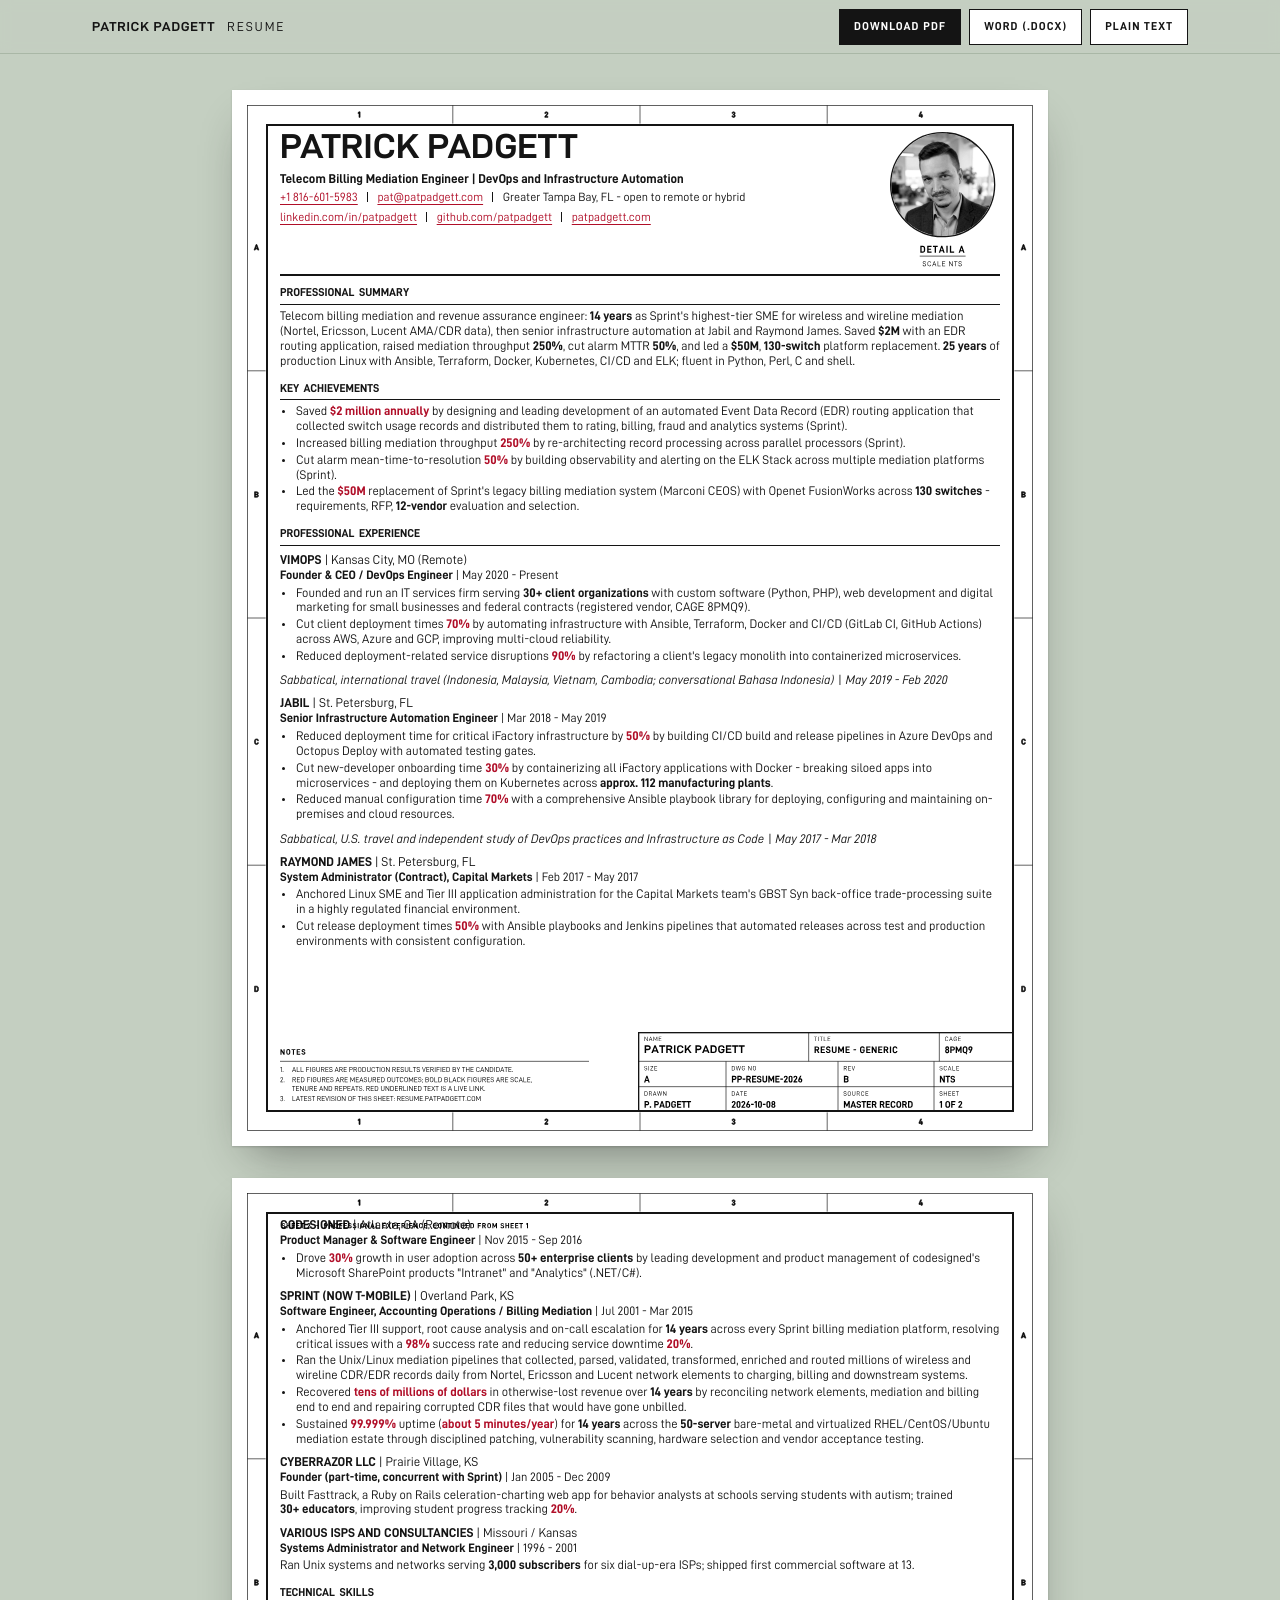
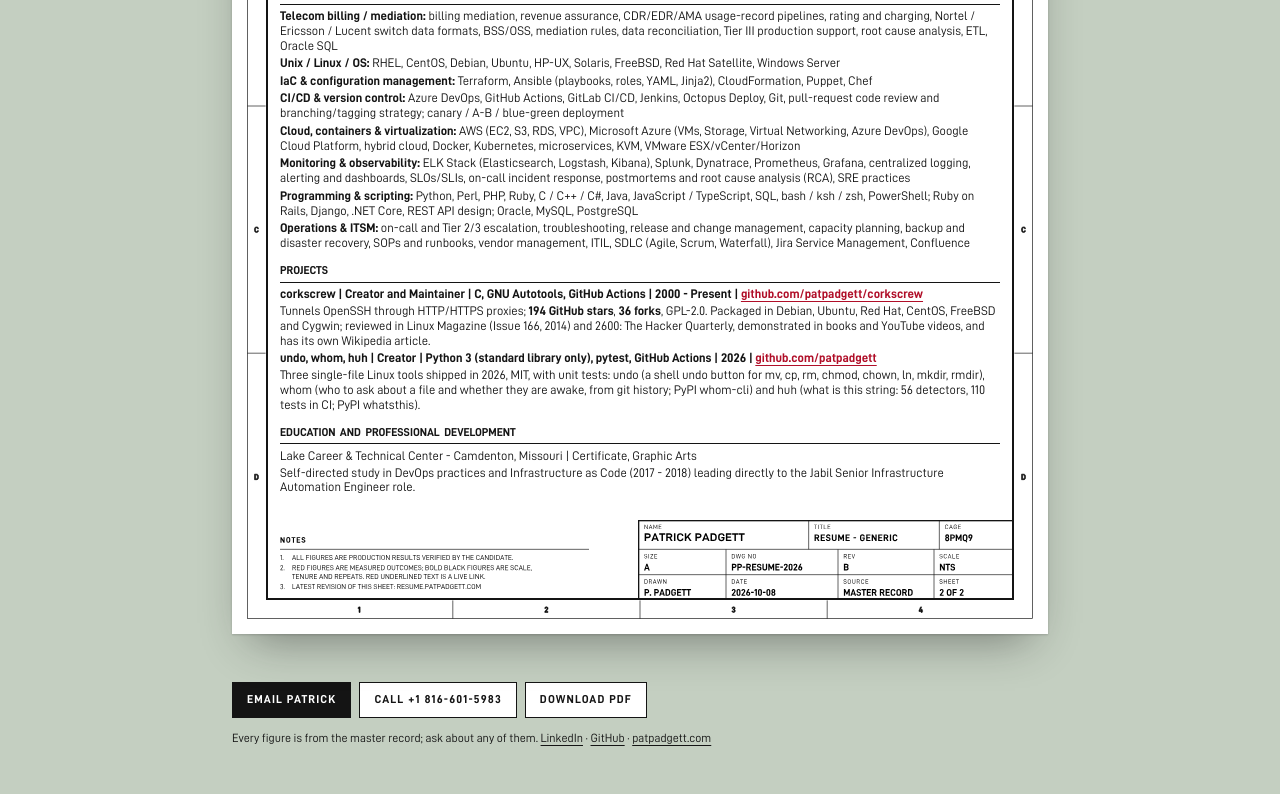
<file: index.html>
<!DOCTYPE html>
<html lang="en">
<head>
<meta charset="utf-8">
<meta name="viewport" content="width=device-width, initial-scale=1">
<title>Patrick Padgett - Resume | Telecom Billing Mediation and DevOps Engineer</title>
<meta name="description" content="Patrick Padgett's resume: 14 years as Sprint's Tier III billing mediation SME (Nortel, Ericsson, Lucent CDR/EDR), then DevOps at Jabil and Raymond James.">
<link rel="canonical" href="https://resume.patpadgett.com/">
<meta name="author" content="Patrick Padgett">
<meta name="theme-color" content="#C4CFC1">
<meta property="og:type" content="profile">
<meta property="og:site_name" content="resume.patpadgett.com">
<meta property="og:title" content="Patrick Padgett - Resume">
<meta property="og:description" content="Patrick Padgett's resume: 14 years as Sprint's Tier III billing mediation SME (Nortel, Ericsson, Lucent CDR/EDR), then DevOps at Jabil and Raymond James.">
<meta property="og:url" content="https://resume.patpadgett.com/">
<meta property="og:image" content="https://resume.patpadgett.com/assets/og-card.jpg">
<meta property="og:image:width" content="1200">
<meta property="og:image:height" content="630">
<meta property="og:image:alt" content="Patrick Padgett resume share card: name, headline, four measured outcomes and portrait, drawn as an engineering drawing sheet">
<meta name="twitter:card" content="summary_large_image">
<meta name="twitter:title" content="Patrick Padgett - Resume">
<meta name="twitter:description" content="Patrick Padgett's resume: 14 years as Sprint's Tier III billing mediation SME (Nortel, Ericsson, Lucent CDR/EDR), then DevOps at Jabil and Raymond James.">
<meta name="twitter:image" content="https://resume.patpadgett.com/assets/og-card.jpg">
<link rel="icon" href="/favicon.ico" sizes="32x32">
<link rel="icon" href="/assets/icon.svg" type="image/svg+xml">
<link rel="apple-touch-icon" href="/assets/apple-touch-icon.png">
<link rel="alternate" type="application/pdf" href="/Patrick_Padgett_Resume.pdf" title="Patrick Padgett - Resume (PDF)">
<link rel="preload" href="assets/fonts/D-DINExp-Bold.woff2" as="font" type="font/woff2" crossorigin>
<link rel="preload" href="assets/fonts/D-DIN-Bold.woff2" as="font" type="font/woff2" crossorigin>
<link rel="preload" href="assets/fonts/D-DIN.woff2" as="font" type="font/woff2" crossorigin>
<link rel="stylesheet" href="styles.css">
<script type="application/ld+json">{"@context":"https://schema.org","@type":"Person","@id":"https://resume.patpadgett.com/#person","name":"Patrick Padgett","url":"https://resume.patpadgett.com/","image":"https://resume.patpadgett.com/assets/headshot.jpg","email":"mailto:pat@patpadgett.com","telephone":"+1 816-601-5983","jobTitle":"Telecom Billing Mediation Engineer | DevOps and Infrastructure Automation","address":{"@type":"PostalAddress","addressRegion":"FL","addressLocality":"Tampa Bay","addressCountry":"US"},"sameAs":["https://www.linkedin.com/in/patpadgett","https://github.com/patpadgett","https://patpadgett.com","https://work.patpadgett.com","https://blog.patpadgett.com"],"knowsAbout":["Telecom billing mediation","Revenue assurance","CDR/EDR processing","Linux","Ansible","Terraform","Kubernetes","Docker","CI/CD","ELK Stack","Python","Perl","C"],"alumniOf":{"@type":"EducationalOrganization","name":"Lake Career & Technical Center"},"mainEntityOfPage":{"@type":"WebPage","@id":"https://resume.patpadgett.com/","name":"Patrick Padgett - Resume","hasPart":{"@type":"DigitalDocument","name":"Patrick Padgett - Resume (PDF)","url":"https://resume.patpadgett.com/Patrick_Padgett_Resume.pdf","encodingFormat":"application/pdf"}}}</script>
</head>
<body>
<a class="skip" href="#resume">Skip to the resume</a>
<nav class="bar" aria-label="Resume downloads">
  <a class="bar-name" href="https://resume.patpadgett.com/">PATRICK PADGETT <span>RESUME</span></a>
  <div class="bar-actions">
    <a class="btn btn-ink" href="Patrick_Padgett_Resume.pdf" download aria-label="Download resume as PDF"><span class="long">Download PDF</span><span class="short">PDF</span></a>
    <a class="btn" href="Patrick_Padgett_Resume.docx" download aria-label="Download resume as Word document"><span class="long">Word (.docx)</span><span class="short">Word</span></a>
    <a class="btn" href="Patrick_Padgett_Resume.txt" download aria-label="Download resume as plain text"><span class="long">Plain text</span><span class="short">Text</span></a>
  </div>
</nav>
<main class="board" id="resume" tabindex="-1">
<svg class="sprite" aria-hidden="true" focusable="false" width="0" height="0" style="position:absolute;width:0;height:0;overflow:hidden"><symbol id="g0" overflow="visible"><path d="M0.43 -5.10H2.23Q3.08 -5.10 3.57 -4.63Q4.07 -4.15 4.07 -3.07V-2.03Q4.07 -0.95 3.56 -0.47Q3.06 0.0 2.20 0.0H0.43ZM2.22 -0.84Q2.66 -0.84 2.88 -1.13Q3.10 -1.42 3.10 -2.04V-3.02Q3.10 -3.67 2.88 -3.97Q2.67 -4.26 2.22 -4.26H1.40V-0.84ZM6.58 -4.26V-2.99H8.52V-2.15H6.58V-0.84H8.85V0.0H5.61V-5.10H8.85V-4.26ZM13.48 -4.26H12.18V0.0H11.20V-4.26H9.90V-5.10H13.48ZM17.38 -0.99H15.62L15.31 0.0H14.29L16.10 -5.10H16.90L18.72 0.0H17.69ZM17.12 -1.79 16.50 -3.75 15.88 -1.79ZM19.97 -5.10H20.94V0.0H19.97ZM22.59 -5.10H23.56V-0.84H25.80V0.0H22.59ZM32.27 -0.99H30.51L30.20 0.0H29.18L30.99 -5.10H31.79L33.61 0.0H32.58ZM32.01 -1.79 31.39 -3.75 30.77 -1.79Z"/></symbol><symbol id="g1" overflow="visible"><path d="M0.17 -1.05H0.56Q0.64 -0.31 1.45 -0.31Q1.87 -0.31 2.09 -0.49Q2.31 -0.66 2.31 -1.00Q2.31 -1.31 2.13 -1.47Q1.96 -1.63 1.61 -1.69L1.19 -1.76Q0.73 -1.83 0.49 -2.07Q0.25 -2.30 0.25 -2.73Q0.25 -3.22 0.58 -3.49Q0.91 -3.77 1.45 -3.77Q1.94 -3.77 2.26 -3.51Q2.58 -3.26 2.64 -2.73H2.25Q2.18 -3.43 1.44 -3.43Q1.06 -3.43 0.85 -3.25Q0.63 -3.07 0.63 -2.75Q0.63 -2.48 0.80 -2.33Q0.96 -2.17 1.30 -2.11L1.73 -2.04Q2.20 -1.96 2.45 -1.71Q2.7 -1.47 2.7 -1.03Q2.7 -0.52 2.35 -0.24Q2.01 0.03 1.42 0.03Q0.86 0.03 0.54 -0.24Q0.22 -0.51 0.17 -1.05ZM3.84 -1.38V-2.34Q3.84 -3.08 4.20 -3.43Q4.55 -3.77 5.15 -3.77Q5.53 -3.77 5.82 -3.63Q6.11 -3.49 6.26 -3.23Q6.42 -2.97 6.42 -2.63V-2.61H6.03V-2.63Q6.03 -2.99 5.79 -3.20Q5.56 -3.41 5.15 -3.41Q4.70 -3.41 4.47 -3.16Q4.23 -2.91 4.23 -2.33V-1.36Q4.23 -0.31 5.16 -0.31Q5.56 -0.31 5.79 -0.52Q6.03 -0.73 6.03 -1.09V-1.11H6.41V-1.09Q6.41 -0.57 6.07 -0.26Q5.73 0.04 5.15 0.04Q4.55 0.04 4.20 -0.29Q3.84 -0.64 3.84 -1.38ZM9.67 -0.89H8.08L7.77 0.0H7.36L8.71 -3.72H9.04L10.40 0.0H9.98ZM9.55 -1.23 8.87 -3.17 8.20 -1.23ZM11.41 -3.72H11.80V-0.35H13.66V0.0H11.41ZM15.20 -3.36V-2.07H16.79V-1.71H15.20V-0.35H17.06V0.0H14.80V-3.72H17.06V-3.36ZM22.72 -3.72V0.0H22.33L20.40 -3.00V0.0H20.01V-3.72H20.40L22.33 -0.73V-3.72ZM26.26 -3.36H25.19V0.0H24.80V-3.36H23.74V-3.72H26.26ZM27.02 -1.05H27.41Q27.48 -0.31 28.29 -0.31Q28.71 -0.31 28.93 -0.49Q29.15 -0.66 29.15 -1.00Q29.15 -1.31 28.98 -1.47Q28.80 -1.63 28.45 -1.69L28.03 -1.76Q27.58 -1.83 27.34 -2.07Q27.09 -2.30 27.09 -2.73Q27.09 -3.22 27.42 -3.49Q27.75 -3.77 28.29 -3.77Q28.79 -3.77 29.10 -3.51Q29.42 -3.26 29.48 -2.73H29.09Q29.03 -3.43 28.29 -3.43Q27.90 -3.43 27.69 -3.25Q27.48 -3.07 27.48 -2.75Q27.48 -2.48 27.64 -2.33Q27.81 -2.17 28.14 -2.11L28.57 -2.04Q29.04 -1.96 29.29 -1.71Q29.54 -1.47 29.54 -1.03Q29.54 -0.52 29.20 -0.24Q28.86 0.03 28.26 0.03Q27.70 0.03 27.38 -0.24Q27.07 -0.51 27.02 -1.05Z"/></symbol><symbol id="g2" overflow="visible"><path d="M0.91 -3.27 0.21 -2.76V-3.61L0.91 -4.14H1.69V0.0H0.91Z"/></symbol><symbol id="g3" overflow="visible"><path d="M0.28 -0.62 1.66 -2.40Q1.89 -2.71 1.89 -2.98V-3.07Q1.89 -3.28 1.77 -3.41Q1.65 -3.54 1.45 -3.54Q1.26 -3.54 1.14 -3.40Q1.03 -3.27 1.03 -3.04V-2.94H0.27V-3.09Q0.27 -3.41 0.41 -3.66Q0.56 -3.91 0.84 -4.06Q1.11 -4.20 1.48 -4.20Q1.84 -4.20 2.12 -4.05Q2.39 -3.90 2.54 -3.65Q2.68 -3.40 2.68 -3.09V-2.99Q2.68 -2.72 2.59 -2.49Q2.49 -2.26 2.31 -2.02L1.27 -0.69H2.68V0.0H0.28Z"/></symbol><symbol id="g4" overflow="visible"><path d="M0.27 -1.00V-1.12H1.00V-1.03Q1.00 -0.82 1.12 -0.71Q1.24 -0.6 1.48 -0.6Q1.70 -0.6 1.83 -0.74Q1.96 -0.88 1.96 -1.13V-1.24Q1.96 -1.51 1.82 -1.65Q1.68 -1.8 1.42 -1.8H1.21V-2.46H1.41Q1.64 -2.46 1.77 -2.59Q1.89 -2.73 1.89 -2.96V-3.05Q1.89 -3.28 1.77 -3.41Q1.66 -3.54 1.45 -3.54Q1.24 -3.54 1.13 -3.42Q1.02 -3.30 1.02 -3.10V-3.0H0.3V-3.10Q0.3 -3.62 0.61 -3.91Q0.93 -4.20 1.48 -4.20Q2.03 -4.20 2.34 -3.90Q2.65 -3.61 2.65 -3.11V-3.02Q2.65 -2.75 2.53 -2.54Q2.40 -2.32 2.17 -2.20Q2.44 -2.08 2.58 -1.84Q2.72 -1.59 2.72 -1.24V-1.13Q2.72 -0.76 2.56 -0.49Q2.41 -0.22 2.13 -0.08Q1.84 0.06 1.49 0.06Q0.91 0.06 0.59 -0.21Q0.27 -0.49 0.27 -1.00Z"/></symbol><symbol id="g5" overflow="visible"><path d="M2.91 -0.66H2.58V0.0H1.79V-0.66H0.21V-1.35L1.39 -4.14H2.17L0.99 -1.35H1.79V-2.32H2.58V-1.35H2.91Z"/></symbol><symbol id="g6" overflow="visible"><path d="M2.52 -0.80H1.10L0.85 0.0H0.02L1.49 -4.14H2.13L3.61 0.0H2.77ZM2.31 -1.45 1.81 -3.04 1.31 -1.45Z"/></symbol><symbol id="g7" overflow="visible"><path d="M3.28 -1.18Q3.28 -0.62 2.95 -0.31Q2.61 0.0 2.01 0.0H0.35V-4.14H1.95Q2.55 -4.14 2.89 -3.84Q3.23 -3.54 3.23 -2.98Q3.23 -2.71 3.09 -2.48Q2.95 -2.25 2.71 -2.13Q2.99 -2.00 3.14 -1.76Q3.28 -1.52 3.28 -1.18ZM1.14 -3.45V-2.44H1.89Q2.16 -2.44 2.30 -2.57Q2.44 -2.70 2.44 -2.94Q2.44 -3.19 2.30 -3.32Q2.16 -3.45 1.89 -3.45ZM2.50 -1.24Q2.50 -1.48 2.36 -1.62Q2.22 -1.76 1.93 -1.76H1.14V-0.68H1.93Q2.22 -0.68 2.36 -0.83Q2.50 -0.97 2.50 -1.24Z"/></symbol><symbol id="g8" overflow="visible"><path d="M0.3 -1.60V-2.55Q0.3 -4.2 1.81 -4.2Q2.49 -4.2 2.89 -3.84Q3.30 -3.48 3.30 -2.82V-2.78H2.51V-2.82Q2.51 -3.13 2.33 -3.32Q2.14 -3.51 1.81 -3.51Q1.43 -3.51 1.26 -3.27Q1.09 -3.04 1.09 -2.50V-1.61Q1.09 -1.11 1.26 -0.88Q1.44 -0.65 1.82 -0.65Q2.16 -0.65 2.33 -0.83Q2.51 -1.01 2.51 -1.32V-1.37H3.28V-1.33Q3.28 -0.66 2.89 -0.30Q2.49 0.04 1.80 0.04Q0.3 0.04 0.3 -1.60Z"/></symbol><symbol id="g9" overflow="visible"><path d="M0.35 -4.14H1.81Q2.50 -4.14 2.90 -3.75Q3.30 -3.37 3.30 -2.49V-1.65Q3.30 -0.77 2.89 -0.38Q2.48 0.0 1.78 0.0H0.35ZM1.80 -0.68Q2.16 -0.68 2.33 -0.91Q2.51 -1.15 2.51 -1.65V-2.45Q2.51 -2.98 2.34 -3.21Q2.16 -3.45 1.80 -3.45H1.14V-0.68Z"/></symbol><symbol id="g10" overflow="visible"><path d="M3.45 -4.14V0.0H2.66L1.14 -2.58V0.0H0.35V-4.14H1.14L2.66 -1.54V-4.14ZM4.70 -1.60V-2.55Q4.70 -4.2 6.21 -4.2Q6.9 -4.2 7.30 -3.81Q7.70 -3.42 7.70 -2.55V-1.60Q7.70 -0.72 7.29 -0.33Q6.88 0.04 6.18 0.04Q4.70 0.04 4.70 -1.60ZM6.91 -1.61V-2.50Q6.91 -3.03 6.74 -3.27Q6.57 -3.51 6.21 -3.51Q5.83 -3.51 5.66 -3.27Q5.49 -3.04 5.49 -2.50V-1.61Q5.49 -1.10 5.66 -0.87Q5.83 -0.65 6.21 -0.65Q6.57 -0.65 6.74 -0.88Q6.91 -1.11 6.91 -1.61ZM11.54 -3.45H10.48V0.0H9.69V-3.45H8.63V-4.14H11.54ZM13.32 -3.45V-2.43H14.89V-1.74H13.32V-0.68H15.16V0.0H12.53V-4.14H15.16V-3.45ZM16.12 -1.26H16.86Q16.90 -0.91 17.08 -0.77Q17.26 -0.63 17.61 -0.63Q18.27 -0.63 18.27 -1.18Q18.27 -1.42 18.14 -1.55Q18.01 -1.68 17.72 -1.73L17.33 -1.8Q16.21 -1.98 16.21 -2.95Q16.21 -3.52 16.59 -3.86Q16.97 -4.2 17.60 -4.2Q18.21 -4.2 18.57 -3.87Q18.93 -3.55 18.97 -2.96H18.22Q18.20 -3.26 18.04 -3.40Q17.89 -3.54 17.59 -3.54Q17.28 -3.54 17.13 -3.39Q16.97 -3.25 16.97 -3.01Q16.97 -2.79 17.11 -2.67Q17.25 -2.54 17.54 -2.49L17.98 -2.41Q19.05 -2.22 19.05 -1.24Q19.05 -0.62 18.65 -0.29Q18.25 0.03 17.57 0.03Q16.90 0.03 16.53 -0.29Q16.16 -0.63 16.12 -1.26Z"/></symbol><symbol id="g11" overflow="visible"><path d="M0.91 -3.27 0.27 -2.79V-3.23L0.90 -3.72H1.30V0.0H0.91ZM2.06 -0.49H2.53V0.0H2.06Z"/></symbol><symbol id="g12" overflow="visible"><path d="M2.34 -0.89H0.76L0.45 0.0H0.03L1.39 -3.72H1.72L3.07 0.0H2.66ZM2.23 -1.23 1.55 -3.17 0.88 -1.23ZM3.60 -3.72H3.99V-0.35H5.85V0.0H3.60ZM6.51 -3.72H6.90V-0.35H8.76V0.0H6.51ZM11.04 -3.36V-2.06H12.64V-1.70H11.04V0.0H10.64V-3.72H12.91V-3.36ZM13.65 -3.72H14.05V0.0H13.65ZM14.93 -1.38V-2.34Q14.93 -3.08 15.29 -3.43Q15.64 -3.77 16.23 -3.77Q16.62 -3.77 16.90 -3.63Q17.19 -3.49 17.35 -3.23Q17.50 -2.98 17.50 -2.64V-2.62H17.11V-2.64Q17.11 -3.00 16.87 -3.21Q16.64 -3.41 16.24 -3.41Q15.79 -3.41 15.56 -3.16Q15.33 -2.90 15.33 -2.33V-1.36Q15.33 -0.31 16.24 -0.31Q16.67 -0.31 16.89 -0.55Q17.12 -0.78 17.12 -1.29V-1.57H16.23V-1.91H17.51V-1.36Q17.51 -0.62 17.17 -0.29Q16.82 0.04 16.23 0.04Q15.64 0.04 15.29 -0.29Q14.93 -0.64 14.93 -1.38ZM18.36 -1.21V-3.72H18.75V-1.24Q18.75 -0.82 18.99 -0.56Q19.24 -0.31 19.64 -0.31Q20.04 -0.31 20.28 -0.56Q20.53 -0.82 20.53 -1.24V-3.72H20.92V-1.21Q20.92 -0.84 20.76 -0.56Q20.59 -0.28 20.30 -0.12Q20.01 0.03 19.64 0.03Q19.27 0.03 18.98 -0.12Q18.69 -0.28 18.52 -0.56Q18.36 -0.85 18.36 -1.21ZM23.13 -1.63H22.23V0.0H21.84V-3.72H23.22Q23.74 -3.72 24.04 -3.45Q24.34 -3.18 24.34 -2.67Q24.34 -2.27 24.13 -2.01Q23.92 -1.76 23.54 -1.67L24.42 0.0H23.97ZM22.23 -1.97H23.19Q23.55 -1.97 23.75 -2.15Q23.95 -2.33 23.95 -2.67Q23.95 -3.01 23.75 -3.19Q23.56 -3.36 23.19 -3.36H22.23ZM25.52 -3.36V-2.07H27.12V-1.71H25.52V-0.35H27.39V0.0H25.13V-3.72H27.39V-3.36ZM27.88 -1.05H28.27Q28.35 -0.31 29.16 -0.31Q29.58 -0.31 29.79 -0.49Q30.01 -0.66 30.01 -1.00Q30.01 -1.31 29.84 -1.47Q29.67 -1.63 29.32 -1.69L28.90 -1.76Q28.44 -1.83 28.20 -2.07Q27.96 -2.30 27.96 -2.73Q27.96 -3.22 28.29 -3.49Q28.62 -3.77 29.16 -3.77Q29.65 -3.77 29.97 -3.51Q30.28 -3.26 30.34 -2.73H29.95Q29.89 -3.43 29.15 -3.43Q28.77 -3.43 28.55 -3.25Q28.34 -3.07 28.34 -2.75Q28.34 -2.48 28.50 -2.33Q28.67 -2.17 29.00 -2.11L29.44 -2.04Q29.91 -1.96 30.15 -1.71Q30.40 -1.47 30.40 -1.03Q30.40 -0.52 30.06 -0.24Q29.72 0.03 29.13 0.03Q28.57 0.03 28.25 -0.24Q27.93 -0.51 27.88 -1.05ZM34.28 -0.89H32.70L32.38 0.0H31.97L33.32 -3.72H33.65L35.01 0.0H34.59ZM34.17 -1.23 33.49 -3.17 32.81 -1.23ZM36.82 -1.63H35.93V0.0H35.53V-3.72H36.91Q37.44 -3.72 37.74 -3.45Q38.04 -3.18 38.04 -2.67Q38.04 -2.27 37.83 -2.01Q37.62 -1.76 37.24 -1.67L38.12 0.0H37.67ZM35.93 -1.97H36.88Q37.24 -1.97 37.44 -2.15Q37.64 -2.33 37.64 -2.67Q37.64 -3.01 37.45 -3.19Q37.25 -3.36 36.88 -3.36H35.93ZM39.22 -3.36V-2.07H40.81V-1.71H39.22V-0.35H41.08V0.0H38.82V-3.72H41.08V-3.36ZM45.57 -2.61Q45.57 -2.11 45.25 -1.82Q44.93 -1.53 44.39 -1.53H43.45V0.0H43.05V-3.72H44.39Q44.94 -3.72 45.25 -3.43Q45.57 -3.14 45.57 -2.61ZM45.17 -2.61Q45.17 -2.99 44.96 -3.18Q44.75 -3.36 44.36 -3.36H43.45V-1.89H44.36Q44.75 -1.89 44.96 -2.07Q45.17 -2.25 45.17 -2.61ZM47.52 -1.63H46.62V0.0H46.22V-3.72H47.61Q48.13 -3.72 48.43 -3.45Q48.73 -3.18 48.73 -2.67Q48.73 -2.27 48.52 -2.01Q48.31 -1.76 47.93 -1.67L48.81 0.0H48.36ZM46.62 -1.97H47.57Q47.94 -1.97 48.14 -2.15Q48.34 -2.33 48.34 -2.67Q48.34 -3.01 48.14 -3.19Q47.94 -3.36 47.57 -3.36H46.62ZM49.44 -1.38V-2.34Q49.44 -3.08 49.79 -3.43Q50.14 -3.77 50.73 -3.77Q51.32 -3.77 51.67 -3.43Q52.02 -3.08 52.02 -2.34V-1.38Q52.02 -0.64 51.67 -0.29Q51.32 0.04 50.73 0.04Q50.13 0.04 49.79 -0.29Q49.44 -0.64 49.44 -1.38ZM51.62 -1.36V-2.33Q51.62 -3.41 50.73 -3.41Q50.29 -3.41 50.06 -3.16Q49.83 -2.90 49.83 -2.33V-1.36Q49.83 -0.81 50.06 -0.56Q50.29 -0.31 50.73 -0.31Q51.62 -0.31 51.62 -1.36ZM52.86 -3.72H54.14Q54.73 -3.72 55.08 -3.38Q55.43 -3.04 55.43 -2.30V-1.42Q55.43 -0.68 55.08 -0.34Q54.73 0.0 54.14 0.0H52.86ZM54.14 -0.35Q55.03 -0.35 55.03 -1.40V-2.28Q55.03 -2.85 54.80 -3.11Q54.57 -3.36 54.14 -3.36H53.26V-0.35ZM56.27 -1.21V-3.72H56.67V-1.24Q56.67 -0.82 56.91 -0.56Q57.15 -0.31 57.55 -0.31Q57.95 -0.31 58.20 -0.56Q58.44 -0.82 58.44 -1.24V-3.72H58.83V-1.21Q58.83 -0.84 58.67 -0.56Q58.50 -0.28 58.21 -0.12Q57.92 0.03 57.55 0.03Q57.19 0.03 56.89 -0.12Q56.60 -0.28 56.44 -0.56Q56.27 -0.85 56.27 -1.21ZM59.68 -1.38V-2.34Q59.68 -3.08 60.03 -3.43Q60.39 -3.77 60.99 -3.77Q61.37 -3.77 61.65 -3.63Q61.94 -3.49 62.10 -3.23Q62.26 -2.97 62.26 -2.63V-2.61H61.86V-2.63Q61.86 -2.99 61.63 -3.20Q61.39 -3.41 60.99 -3.41Q60.54 -3.41 60.30 -3.16Q60.07 -2.91 60.07 -2.33V-1.36Q60.07 -0.31 60.99 -0.31Q61.40 -0.31 61.63 -0.52Q61.86 -0.73 61.86 -1.09V-1.11H62.25V-1.09Q62.25 -0.57 61.91 -0.26Q61.57 0.04 60.99 0.04Q60.39 0.04 60.03 -0.29Q59.68 -0.64 59.68 -1.38ZM65.23 -3.36H64.16V0.0H63.77V-3.36H62.71V-3.72H65.23ZM65.80 -3.72H66.19V0.0H65.80ZM67.08 -1.38V-2.34Q67.08 -3.08 67.43 -3.43Q67.78 -3.77 68.38 -3.77Q68.96 -3.77 69.31 -3.43Q69.66 -3.08 69.66 -2.34V-1.38Q69.66 -0.64 69.31 -0.29Q68.96 0.04 68.37 0.04Q67.78 0.04 67.43 -0.29Q67.08 -0.64 67.08 -1.38ZM69.27 -1.36V-2.33Q69.27 -3.41 68.38 -3.41Q67.93 -3.41 67.70 -3.16Q67.47 -2.90 67.47 -2.33V-1.36Q67.47 -0.81 67.70 -0.56Q67.93 -0.31 68.38 -0.31Q69.27 -0.31 69.27 -1.36ZM73.22 -3.72V0.0H72.82L70.90 -3.00V0.0H70.50V-3.72H70.90L72.82 -0.73V-3.72ZM76.65 -1.63H75.76V0.0H75.36V-3.72H76.75Q77.27 -3.72 77.57 -3.45Q77.87 -3.18 77.87 -2.67Q77.87 -2.27 77.66 -2.01Q77.45 -1.76 77.07 -1.67L77.95 0.0H77.50ZM75.76 -1.97H76.71Q77.07 -1.97 77.27 -2.15Q77.47 -2.33 77.47 -2.67Q77.47 -3.01 77.28 -3.19Q77.08 -3.36 76.71 -3.36H75.76ZM79.05 -3.36V-2.07H80.64V-1.71H79.05V-0.35H80.91V0.0H78.65V-3.72H80.91V-3.36ZM81.41 -1.05H81.79Q81.87 -0.31 82.68 -0.31Q83.10 -0.31 83.32 -0.49Q83.54 -0.66 83.54 -1.00Q83.54 -1.31 83.37 -1.47Q83.19 -1.63 82.84 -1.69L82.42 -1.76Q81.97 -1.83 81.72 -2.07Q81.48 -2.30 81.48 -2.73Q81.48 -3.22 81.81 -3.49Q82.14 -3.77 82.68 -3.77Q83.18 -3.77 83.49 -3.51Q83.81 -3.26 83.87 -2.73H83.48Q83.41 -3.43 82.67 -3.43Q82.29 -3.43 82.08 -3.25Q81.86 -3.07 81.86 -2.75Q81.86 -2.48 82.03 -2.33Q82.19 -2.17 82.53 -2.11L82.96 -2.04Q83.43 -1.96 83.68 -1.71Q83.93 -1.47 83.93 -1.03Q83.93 -0.52 83.59 -0.24Q83.25 0.03 82.65 0.03Q82.09 0.03 81.77 -0.24Q81.45 -0.51 81.41 -1.05ZM84.66 -1.21V-3.72H85.06V-1.24Q85.06 -0.82 85.30 -0.56Q85.54 -0.31 85.95 -0.31Q86.35 -0.31 86.59 -0.56Q86.83 -0.82 86.83 -1.24V-3.72H87.23V-1.21Q87.23 -0.84 87.06 -0.56Q86.90 -0.28 86.61 -0.12Q86.31 0.03 85.95 0.03Q85.58 0.03 85.29 -0.12Q85.00 -0.28 84.83 -0.56Q84.66 -0.85 84.66 -1.21ZM88.14 -3.72H88.54V-0.35H90.40V0.0H88.14ZM93.18 -3.36H92.12V0.0H91.73V-3.36H90.67V-3.72H93.18ZM93.46 -1.05H93.85Q93.92 -0.31 94.73 -0.31Q95.15 -0.31 95.37 -0.49Q95.59 -0.66 95.59 -1.00Q95.59 -1.31 95.42 -1.47Q95.25 -1.63 94.89 -1.69L94.47 -1.76Q94.02 -1.83 93.78 -2.07Q93.53 -2.30 93.53 -2.73Q93.53 -3.22 93.86 -3.49Q94.19 -3.77 94.73 -3.77Q95.23 -3.77 95.55 -3.51Q95.86 -3.26 95.92 -2.73H95.53Q95.47 -3.43 94.73 -3.43Q94.34 -3.43 94.13 -3.25Q93.92 -3.07 93.92 -2.75Q93.92 -2.48 94.08 -2.33Q94.25 -2.17 94.58 -2.11L95.01 -2.04Q95.48 -1.96 95.73 -1.71Q95.98 -1.47 95.98 -1.03Q95.98 -0.52 95.64 -0.24Q95.30 0.03 94.71 0.03Q94.14 0.03 93.83 -0.24Q93.51 -0.51 93.46 -1.05ZM97.55 -3.72H97.96L98.92 -0.63L99.88 -3.72H100.29L99.08 0.0H98.76ZM101.21 -3.36V-2.07H102.81V-1.71H101.21V-0.35H103.08V0.0H100.82V-3.72H103.08V-3.36ZM105.12 -1.63H104.22V0.0H103.83V-3.72H105.21Q105.73 -3.72 106.03 -3.45Q106.33 -3.18 106.33 -2.67Q106.33 -2.27 106.12 -2.01Q105.91 -1.76 105.53 -1.67L106.41 0.0H105.96ZM104.22 -1.97H105.18Q105.54 -1.97 105.74 -2.15Q105.94 -2.33 105.94 -2.67Q105.94 -3.01 105.74 -3.19Q105.54 -3.36 105.18 -3.36H104.22ZM107.16 -3.72H107.55V0.0H107.16ZM108.91 -3.36V-2.06H110.51V-1.70H108.91V0.0H108.51V-3.72H110.78V-3.36ZM111.52 -3.72H111.92V0.0H111.52ZM113.27 -3.36V-2.07H114.87V-1.71H113.27V-0.35H115.14V0.0H112.88V-3.72H115.14V-3.36ZM115.88 -3.72H117.16Q117.75 -3.72 118.10 -3.38Q118.45 -3.04 118.45 -2.30V-1.42Q118.45 -0.68 118.10 -0.34Q117.75 0.0 117.16 0.0H115.88ZM117.16 -0.35Q118.05 -0.35 118.05 -1.40V-2.28Q118.05 -2.85 117.82 -3.11Q117.59 -3.36 117.16 -3.36H116.28V-0.35ZM123.04 -1.02Q123.04 -0.54 122.74 -0.27Q122.44 0.0 121.92 0.0H120.52V-3.72H121.88Q122.41 -3.72 122.70 -3.46Q122.99 -3.21 122.99 -2.74Q122.99 -2.45 122.83 -2.23Q122.68 -2.00 122.41 -1.91Q122.73 -1.81 122.89 -1.58Q123.04 -1.35 123.04 -1.02ZM120.91 -3.37V-2.07H121.84Q122.19 -2.07 122.39 -2.23Q122.59 -2.39 122.59 -2.72Q122.59 -3.04 122.40 -3.21Q122.20 -3.37 121.85 -3.37ZM122.65 -1.04Q122.65 -1.38 122.45 -1.55Q122.25 -1.72 121.87 -1.72H120.91V-0.35H121.87Q122.24 -0.35 122.45 -0.52Q122.65 -0.70 122.65 -1.04ZM125.00 -1.56V0.0H124.61V-1.56L123.49 -3.72H123.92L124.80 -1.93L125.69 -3.72H126.11ZM129.99 -3.36H128.93V0.0H128.54V-3.36H127.47V-3.72H129.99ZM133.05 -3.72V0.0H132.66V-1.72H130.91V0.0H130.52V-3.72H130.91V-2.08H132.66V-3.72ZM134.36 -3.36V-2.07H135.96V-1.71H134.36V-0.35H136.23V0.0H133.97V-3.72H136.23V-3.36ZM138.13 -1.38V-2.34Q138.13 -3.08 138.48 -3.43Q138.84 -3.77 139.44 -3.77Q139.82 -3.77 140.11 -3.63Q140.40 -3.49 140.55 -3.23Q140.71 -2.97 140.71 -2.63V-2.61H140.31V-2.63Q140.31 -2.99 140.08 -3.20Q139.84 -3.41 139.44 -3.41Q138.99 -3.41 138.76 -3.16Q138.52 -2.91 138.52 -2.33V-1.36Q138.52 -0.31 139.44 -0.31Q139.85 -0.31 140.08 -0.52Q140.31 -0.73 140.31 -1.09V-1.11H140.70V-1.09Q140.70 -0.57 140.36 -0.26Q140.02 0.04 139.44 0.04Q138.84 0.04 138.48 -0.29Q138.13 -0.64 138.13 -1.38ZM143.47 -0.89H141.89L141.57 0.0H141.16L142.51 -3.72H142.84L144.20 0.0H143.78ZM143.35 -1.23 142.67 -3.17 142.00 -1.23ZM147.44 -3.72V0.0H147.04L145.11 -3.00V0.0H144.72V-3.72H145.11L147.04 -0.73V-3.72ZM148.35 -3.72H149.63Q150.22 -3.72 150.57 -3.38Q150.92 -3.04 150.92 -2.30V-1.42Q150.92 -0.68 150.57 -0.34Q150.22 0.0 149.63 0.0H148.35ZM149.63 -0.35Q150.52 -0.35 150.52 -1.40V-2.28Q150.52 -2.85 150.29 -3.11Q150.06 -3.36 149.63 -3.36H148.75V-0.35ZM151.81 -3.72H152.20V0.0H151.81ZM153.16 -3.72H154.44Q155.03 -3.72 155.38 -3.38Q155.73 -3.04 155.73 -2.30V-1.42Q155.73 -0.68 155.38 -0.34Q155.03 0.0 154.44 0.0H153.16ZM154.44 -0.35Q155.33 -0.35 155.33 -1.40V-2.28Q155.33 -2.85 155.10 -3.11Q154.87 -3.36 154.44 -3.36H153.56V-0.35ZM158.49 -0.89H156.90L156.59 0.0H156.17L157.53 -3.72H157.86L159.21 0.0H158.80ZM158.37 -1.23 157.69 -3.17 157.02 -1.23ZM161.87 -3.36H160.80V0.0H160.41V-3.36H159.35V-3.72H161.87ZM162.79 -3.36V-2.07H164.39V-1.71H162.79V-0.35H164.66V0.0H162.39V-3.72H164.66V-3.36ZM165.26 -0.49H165.73V0.0H165.26Z"/></symbol><symbol id="g13" overflow="visible"><path d="M0.31 -0.31 1.57 -2.11Q1.80 -2.46 1.80 -2.76V-2.84Q1.80 -3.11 1.65 -3.27Q1.50 -3.42 1.25 -3.42Q0.99 -3.42 0.85 -3.27Q0.70 -3.12 0.70 -2.82V-2.72H0.31V-2.84Q0.31 -3.26 0.57 -3.52Q0.83 -3.78 1.26 -3.78Q1.54 -3.78 1.76 -3.65Q1.97 -3.53 2.09 -3.32Q2.20 -3.11 2.20 -2.85V-2.76Q2.20 -2.53 2.12 -2.33Q2.04 -2.12 1.88 -1.90L0.80 -0.35H2.20V0.0H0.31ZM2.81 -0.49H3.28V0.0H2.81Z"/></symbol><symbol id="g14" overflow="visible"><path d="M1.72 -1.63H0.82V0.0H0.43V-3.72H1.81Q2.33 -3.72 2.63 -3.45Q2.93 -3.18 2.93 -2.67Q2.93 -2.27 2.72 -2.01Q2.51 -1.76 2.13 -1.67L3.01 0.0H2.56ZM0.82 -1.97H1.78Q2.14 -1.97 2.34 -2.15Q2.54 -2.33 2.54 -2.67Q2.54 -3.01 2.34 -3.19Q2.14 -3.36 1.78 -3.36H0.82ZM4.11 -3.36V-2.07H5.71V-1.71H4.11V-0.35H5.98V0.0H3.72V-3.72H5.98V-3.36ZM6.72 -3.72H8.00Q8.59 -3.72 8.94 -3.38Q9.29 -3.04 9.29 -2.30V-1.42Q9.29 -0.68 8.94 -0.34Q8.59 0.0 8.00 0.0H6.72ZM8.00 -0.35Q8.89 -0.35 8.89 -1.40V-2.28Q8.89 -2.85 8.66 -3.11Q8.43 -3.36 8.00 -3.36H7.12V-0.35ZM11.75 -3.36V-2.06H13.35V-1.70H11.75V0.0H11.36V-3.72H13.62V-3.36ZM14.36 -3.72H14.76V0.0H14.36ZM15.64 -1.38V-2.34Q15.64 -3.08 16.00 -3.43Q16.35 -3.77 16.95 -3.77Q17.33 -3.77 17.62 -3.63Q17.90 -3.49 18.06 -3.23Q18.21 -2.98 18.21 -2.64V-2.62H17.82V-2.64Q17.82 -3.00 17.59 -3.21Q17.35 -3.41 16.95 -3.41Q16.50 -3.41 16.27 -3.16Q16.04 -2.90 16.04 -2.33V-1.36Q16.04 -0.31 16.96 -0.31Q17.38 -0.31 17.61 -0.55Q17.83 -0.78 17.83 -1.29V-1.57H16.94V-1.91H18.23V-1.36Q18.23 -0.62 17.88 -0.29Q17.53 0.04 16.95 0.04Q16.35 0.04 16.00 -0.29Q15.64 -0.64 15.64 -1.38ZM19.07 -1.21V-3.72H19.47V-1.24Q19.47 -0.82 19.71 -0.56Q19.95 -0.31 20.35 -0.31Q20.75 -0.31 21.00 -0.56Q21.24 -0.82 21.24 -1.24V-3.72H21.63V-1.21Q21.63 -0.84 21.47 -0.56Q21.30 -0.28 21.01 -0.12Q20.72 0.03 20.35 0.03Q19.99 0.03 19.69 -0.12Q19.40 -0.28 19.24 -0.56Q19.07 -0.85 19.07 -1.21ZM23.84 -1.63H22.95V0.0H22.55V-3.72H23.93Q24.46 -3.72 24.76 -3.45Q25.06 -3.18 25.06 -2.67Q25.06 -2.27 24.85 -2.01Q24.64 -1.76 24.26 -1.67L25.14 0.0H24.68ZM22.95 -1.97H23.90Q24.26 -1.97 24.46 -2.15Q24.66 -2.33 24.66 -2.67Q24.66 -3.01 24.47 -3.19Q24.27 -3.36 23.90 -3.36H22.95ZM26.23 -3.36V-2.07H27.83V-1.71H26.23V-0.35H28.10V0.0H25.84V-3.72H28.10V-3.36ZM28.59 -1.05H28.98Q29.06 -0.31 29.87 -0.31Q30.29 -0.31 30.51 -0.49Q30.73 -0.66 30.73 -1.00Q30.73 -1.31 30.55 -1.47Q30.38 -1.63 30.03 -1.69L29.61 -1.76Q29.16 -1.83 28.91 -2.07Q28.67 -2.30 28.67 -2.73Q28.67 -3.22 29.00 -3.49Q29.33 -3.77 29.87 -3.77Q30.36 -3.77 30.68 -3.51Q31.00 -3.26 31.06 -2.73H30.67Q30.60 -3.43 29.86 -3.43Q29.48 -3.43 29.27 -3.25Q29.05 -3.07 29.05 -2.75Q29.05 -2.48 29.22 -2.33Q29.38 -2.17 29.72 -2.11L30.15 -2.04Q30.62 -1.96 30.87 -1.71Q31.12 -1.47 31.12 -1.03Q31.12 -0.52 30.78 -0.24Q30.43 0.03 29.84 0.03Q29.28 0.03 28.96 -0.24Q28.64 -0.51 28.59 -1.05ZM34.99 -0.89H33.41L33.10 0.0H32.68L34.04 -3.72H34.37L35.72 0.0H35.31ZM34.88 -1.23 34.20 -3.17 33.52 -1.23ZM37.54 -1.63H36.64V0.0H36.25V-3.72H37.63Q38.15 -3.72 38.45 -3.45Q38.75 -3.18 38.75 -2.67Q38.75 -2.27 38.54 -2.01Q38.33 -1.76 37.95 -1.67L38.83 0.0H38.38ZM36.64 -1.97H37.60Q37.96 -1.97 38.16 -2.15Q38.36 -2.33 38.36 -2.67Q38.36 -3.01 38.16 -3.19Q37.96 -3.36 37.60 -3.36H36.64ZM39.93 -3.36V-2.07H41.53V-1.71H39.93V-0.35H41.80V0.0H39.53V-3.72H41.80V-3.36ZM46.97 -3.72V0.0H46.58V-2.91L45.52 -0.74H45.22L44.16 -2.91V0.0H43.77V-3.72H44.16L45.37 -1.21L46.58 -3.72ZM48.28 -3.36V-2.07H49.88V-1.71H48.28V-0.35H50.15V0.0H47.89V-3.72H50.15V-3.36ZM52.81 -0.89H51.23L50.92 0.0H50.50L51.86 -3.72H52.19L53.54 0.0H53.13ZM52.70 -1.23 52.02 -3.17 51.34 -1.23ZM53.81 -1.05H54.20Q54.28 -0.31 55.09 -0.31Q55.51 -0.31 55.73 -0.49Q55.94 -0.66 55.94 -1.00Q55.94 -1.31 55.77 -1.47Q55.60 -1.63 55.25 -1.69L54.83 -1.76Q54.37 -1.83 54.13 -2.07Q53.89 -2.30 53.89 -2.73Q53.89 -3.22 54.22 -3.49Q54.55 -3.77 55.09 -3.77Q55.58 -3.77 55.90 -3.51Q56.21 -3.26 56.27 -2.73H55.89Q55.82 -3.43 55.08 -3.43Q54.70 -3.43 54.48 -3.25Q54.27 -3.07 54.27 -2.75Q54.27 -2.48 54.44 -2.33Q54.60 -2.17 54.93 -2.11L55.37 -2.04Q55.84 -1.96 56.08 -1.71Q56.33 -1.47 56.33 -1.03Q56.33 -0.52 55.99 -0.24Q55.65 0.03 55.06 0.03Q54.50 0.03 54.18 -0.24Q53.86 -0.51 53.81 -1.05ZM57.07 -1.21V-3.72H57.47V-1.24Q57.47 -0.82 57.71 -0.56Q57.95 -0.31 58.35 -0.31Q58.75 -0.31 59.00 -0.56Q59.24 -0.82 59.24 -1.24V-3.72H59.63V-1.21Q59.63 -0.84 59.47 -0.56Q59.30 -0.28 59.01 -0.12Q58.72 0.03 58.35 0.03Q57.99 0.03 57.69 -0.12Q57.40 -0.28 57.24 -0.56Q57.07 -0.85 57.07 -1.21ZM61.84 -1.63H60.94V0.0H60.55V-3.72H61.93Q62.46 -3.72 62.76 -3.45Q63.06 -3.18 63.06 -2.67Q63.06 -2.27 62.85 -2.01Q62.64 -1.76 62.26 -1.67L63.14 0.0H62.68ZM60.94 -1.97H61.90Q62.26 -1.97 62.46 -2.15Q62.66 -2.33 62.66 -2.67Q62.66 -3.01 62.46 -3.19Q62.27 -3.36 61.90 -3.36H60.94ZM64.23 -3.36V-2.07H65.83V-1.71H64.23V-0.35H66.10V0.0H63.84V-3.72H66.10V-3.36ZM66.85 -3.72H68.12Q68.72 -3.72 69.06 -3.38Q69.41 -3.04 69.41 -2.30V-1.42Q69.41 -0.68 69.06 -0.34Q68.72 0.0 68.12 0.0H66.85ZM68.13 -0.35Q69.01 -0.35 69.01 -1.40V-2.28Q69.01 -2.85 68.78 -3.11Q68.55 -3.36 68.13 -3.36H67.25V-0.35ZM71.40 -1.38V-2.34Q71.40 -3.08 71.76 -3.43Q72.11 -3.77 72.70 -3.77Q73.29 -3.77 73.64 -3.43Q73.99 -3.08 73.99 -2.34V-1.38Q73.99 -0.64 73.63 -0.29Q73.28 0.04 72.70 0.04Q72.10 0.04 71.75 -0.29Q71.40 -0.64 71.40 -1.38ZM73.59 -1.36V-2.33Q73.59 -3.41 72.70 -3.41Q72.25 -3.41 72.03 -3.16Q71.80 -2.90 71.80 -2.33V-1.36Q71.80 -0.81 72.03 -0.56Q72.26 -0.31 72.70 -0.31Q73.59 -0.31 73.59 -1.36ZM74.83 -1.21V-3.72H75.23V-1.24Q75.23 -0.82 75.47 -0.56Q75.71 -0.31 76.11 -0.31Q76.51 -0.31 76.76 -0.56Q77.00 -0.82 77.00 -1.24V-3.72H77.39V-1.21Q77.39 -0.84 77.23 -0.56Q77.06 -0.28 76.77 -0.12Q76.48 0.03 76.11 0.03Q75.75 0.03 75.45 -0.12Q75.16 -0.28 75.00 -0.56Q74.83 -0.85 74.83 -1.21ZM80.44 -3.36H79.38V0.0H78.99V-3.36H77.92V-3.72H80.44ZM80.89 -1.38V-2.34Q80.89 -3.08 81.25 -3.43Q81.61 -3.77 82.20 -3.77Q82.58 -3.77 82.87 -3.63Q83.16 -3.49 83.32 -3.23Q83.47 -2.97 83.47 -2.63V-2.61H83.08V-2.63Q83.08 -2.99 82.84 -3.20Q82.61 -3.41 82.20 -3.41Q81.76 -3.41 81.52 -3.16Q81.29 -2.91 81.29 -2.33V-1.36Q81.29 -0.31 82.21 -0.31Q82.62 -0.31 82.85 -0.52Q83.08 -0.73 83.08 -1.09V-1.11H83.46V-1.09Q83.46 -0.57 83.12 -0.26Q82.78 0.04 82.20 0.04Q81.61 0.04 81.25 -0.29Q80.89 -0.64 80.89 -1.38ZM84.24 -1.38V-2.34Q84.24 -3.08 84.59 -3.43Q84.94 -3.77 85.54 -3.77Q86.13 -3.77 86.47 -3.43Q86.82 -3.08 86.82 -2.34V-1.38Q86.82 -0.64 86.47 -0.29Q86.12 0.04 85.53 0.04Q84.94 0.04 84.59 -0.29Q84.24 -0.64 84.24 -1.38ZM86.43 -1.36V-2.33Q86.43 -3.41 85.54 -3.41Q85.09 -3.41 84.86 -3.16Q84.63 -2.90 84.63 -2.33V-1.36Q84.63 -0.81 84.86 -0.56Q85.09 -0.31 85.54 -0.31Q86.43 -0.31 86.43 -1.36ZM90.87 -3.72V0.0H90.47V-2.91L89.42 -0.74H89.12L88.06 -2.91V0.0H87.66V-3.72H88.06L89.27 -1.21L90.47 -3.72ZM92.18 -3.36V-2.07H93.78V-1.71H92.18V-0.35H94.05V0.0H91.78V-3.72H94.05V-3.36ZM94.54 -1.05H94.93Q95.00 -0.31 95.81 -0.31Q96.23 -0.31 96.45 -0.49Q96.67 -0.66 96.67 -1.00Q96.67 -1.31 96.50 -1.47Q96.33 -1.63 95.97 -1.69L95.55 -1.76Q95.10 -1.83 94.86 -2.07Q94.61 -2.30 94.61 -2.73Q94.61 -3.22 94.94 -3.49Q95.27 -3.77 95.81 -3.77Q96.31 -3.77 96.63 -3.51Q96.94 -3.26 97.00 -2.73H96.61Q96.55 -3.43 95.81 -3.43Q95.42 -3.43 95.21 -3.25Q95.00 -3.07 95.00 -2.75Q95.00 -2.48 95.16 -2.33Q95.33 -2.17 95.66 -2.11L96.09 -2.04Q96.56 -1.96 96.81 -1.71Q97.06 -1.47 97.06 -1.03Q97.06 -0.52 96.72 -0.24Q96.38 0.03 95.79 0.03Q95.22 0.03 94.91 -0.24Q94.59 -0.51 94.54 -1.05ZM97.65 -2.32H98.12V-1.82H97.65ZM97.77 -0.50H98.12V0.40L97.77 0.73ZM102.65 -1.02Q102.65 -0.54 102.35 -0.27Q102.04 0.0 101.52 0.0H100.12V-3.72H101.49Q102.01 -3.72 102.30 -3.46Q102.59 -3.21 102.59 -2.74Q102.59 -2.45 102.44 -2.23Q102.29 -2.00 102.02 -1.91Q102.33 -1.81 102.49 -1.58Q102.65 -1.35 102.65 -1.02ZM100.52 -3.37V-2.07H101.44Q101.80 -2.07 102.00 -2.23Q102.20 -2.39 102.20 -2.72Q102.20 -3.04 102.00 -3.21Q101.81 -3.37 101.45 -3.37ZM102.25 -1.04Q102.25 -1.38 102.05 -1.55Q101.85 -1.72 101.48 -1.72H100.52V-0.35H101.47Q101.84 -0.35 102.05 -0.52Q102.25 -0.70 102.25 -1.04ZM103.42 -1.38V-2.34Q103.42 -3.08 103.77 -3.43Q104.12 -3.77 104.71 -3.77Q105.30 -3.77 105.65 -3.43Q106.00 -3.08 106.00 -2.34V-1.38Q106.00 -0.64 105.65 -0.29Q105.30 0.04 104.71 0.04Q104.11 0.04 103.76 -0.29Q103.42 -0.64 103.42 -1.38ZM105.60 -1.36V-2.33Q105.60 -3.41 104.71 -3.41Q104.26 -3.41 104.04 -3.16Q103.81 -2.90 103.81 -2.33V-1.36Q103.81 -0.81 104.04 -0.56Q104.27 -0.31 104.71 -0.31Q105.60 -0.31 105.60 -1.36ZM106.84 -3.72H107.23V-0.35H109.09V0.0H106.84ZM109.75 -3.72H111.02Q111.62 -3.72 111.97 -3.38Q112.32 -3.04 112.32 -2.30V-1.42Q112.32 -0.68 111.97 -0.34Q111.62 0.0 111.02 0.0H109.75ZM111.03 -0.35Q111.92 -0.35 111.92 -1.40V-2.28Q111.92 -2.85 111.69 -3.11Q111.46 -3.36 111.03 -3.36H110.15V-0.35ZM116.91 -1.02Q116.91 -0.54 116.61 -0.27Q116.31 0.0 115.78 0.0H114.38V-3.72H115.75Q116.27 -3.72 116.56 -3.46Q116.85 -3.21 116.85 -2.74Q116.85 -2.45 116.70 -2.23Q116.55 -2.00 116.28 -1.91Q116.59 -1.81 116.75 -1.58Q116.91 -1.35 116.91 -1.02ZM114.78 -3.37V-2.07H115.71Q116.06 -2.07 116.26 -2.23Q116.46 -2.39 116.46 -2.72Q116.46 -3.04 116.26 -3.21Q116.07 -3.37 115.71 -3.37ZM116.52 -1.04Q116.52 -1.38 116.31 -1.55Q116.11 -1.72 115.74 -1.72H114.78V-0.35H115.73Q116.11 -0.35 116.31 -0.52Q116.52 -0.70 116.52 -1.04ZM117.75 -3.72H118.15V-0.35H120.00V0.0H117.75ZM122.58 -0.89H121.00L120.69 0.0H120.27L121.62 -3.72H121.95L123.31 0.0H122.89ZM122.47 -1.23 121.79 -3.17 121.11 -1.23ZM123.76 -1.38V-2.34Q123.76 -3.08 124.11 -3.43Q124.47 -3.77 125.07 -3.77Q125.45 -3.77 125.74 -3.63Q126.03 -3.49 126.18 -3.23Q126.34 -2.97 126.34 -2.63V-2.61H125.94V-2.63Q125.94 -2.99 125.71 -3.20Q125.47 -3.41 125.07 -3.41Q124.62 -3.41 124.39 -3.16Q124.15 -2.91 124.15 -2.33V-1.36Q124.15 -0.31 125.08 -0.31Q125.48 -0.31 125.71 -0.52Q125.94 -0.73 125.94 -1.09V-1.11H126.33V-1.09Q126.33 -0.57 125.99 -0.26Q125.65 0.04 125.07 0.04Q124.47 0.04 124.11 -0.29Q123.76 -0.64 123.76 -1.38ZM128.34 -1.96 127.58 -1.02V0.0H127.18V-3.72H127.58V-1.55L129.30 -3.72H129.77L128.59 -2.27L129.94 0.0H129.48ZM132.08 -3.36V-2.06H133.68V-1.70H132.08V0.0H131.69V-3.72H133.95V-3.36ZM134.70 -3.72H135.09V0.0H134.70ZM135.98 -1.38V-2.34Q135.98 -3.08 136.33 -3.43Q136.69 -3.77 137.28 -3.77Q137.66 -3.77 137.95 -3.63Q138.24 -3.49 138.39 -3.23Q138.55 -2.98 138.55 -2.64V-2.62H138.15V-2.64Q138.15 -3.00 137.92 -3.21Q137.68 -3.41 137.28 -3.41Q136.84 -3.41 136.60 -3.16Q136.37 -2.90 136.37 -2.33V-1.36Q136.37 -0.31 137.29 -0.31Q137.72 -0.31 137.94 -0.55Q138.16 -0.78 138.16 -1.29V-1.57H137.27V-1.91H138.56V-1.36Q138.56 -0.62 138.21 -0.29Q137.87 0.04 137.28 0.04Q136.69 0.04 136.33 -0.29Q135.98 -0.64 135.98 -1.38ZM139.40 -1.21V-3.72H139.80V-1.24Q139.80 -0.82 140.04 -0.56Q140.28 -0.31 140.69 -0.31Q141.09 -0.31 141.33 -0.56Q141.57 -0.82 141.57 -1.24V-3.72H141.97V-1.21Q141.97 -0.84 141.80 -0.56Q141.64 -0.28 141.35 -0.12Q141.05 0.03 140.69 0.03Q140.32 0.03 140.03 -0.12Q139.74 -0.28 139.57 -0.56Q139.40 -0.85 139.40 -1.21ZM144.18 -1.63H143.28V0.0H142.88V-3.72H144.27Q144.79 -3.72 145.09 -3.45Q145.39 -3.18 145.39 -2.67Q145.39 -2.27 145.18 -2.01Q144.97 -1.76 144.59 -1.67L145.47 0.0H145.02ZM143.28 -1.97H144.23Q144.60 -1.97 144.80 -2.15Q145.00 -2.33 145.00 -2.67Q145.00 -3.01 144.80 -3.19Q144.60 -3.36 144.23 -3.36H143.28ZM146.57 -3.36V-2.07H148.17V-1.71H146.57V-0.35H148.44V0.0H146.17V-3.72H148.44V-3.36ZM148.93 -1.05H149.32Q149.39 -0.31 150.20 -0.31Q150.62 -0.31 150.84 -0.49Q151.06 -0.66 151.06 -1.00Q151.06 -1.31 150.89 -1.47Q150.71 -1.63 150.36 -1.69L149.94 -1.76Q149.49 -1.83 149.25 -2.07Q149.00 -2.30 149.00 -2.73Q149.00 -3.22 149.33 -3.49Q149.66 -3.77 150.20 -3.77Q150.70 -3.77 151.01 -3.51Q151.33 -3.26 151.39 -2.73H151.00Q150.94 -3.43 150.20 -3.43Q149.81 -3.43 149.60 -3.25Q149.39 -3.07 149.39 -2.75Q149.39 -2.48 149.55 -2.33Q149.72 -2.17 150.05 -2.11L150.48 -2.04Q150.95 -1.96 151.20 -1.71Q151.45 -1.47 151.45 -1.03Q151.45 -0.52 151.11 -0.24Q150.77 0.03 150.17 0.03Q149.61 0.03 149.29 -0.24Q148.98 -0.51 148.93 -1.05ZM155.33 -0.89H153.74L153.43 0.0H153.01L154.37 -3.72H154.70L156.06 0.0H155.64ZM155.21 -1.23 154.53 -3.17 153.86 -1.23ZM157.87 -1.63H156.97V0.0H156.58V-3.72H157.96Q158.49 -3.72 158.78 -3.45Q159.08 -3.18 159.08 -2.67Q159.08 -2.27 158.87 -2.01Q158.66 -1.76 158.29 -1.67L159.17 0.0H158.71ZM156.97 -1.97H157.93Q158.29 -1.97 158.49 -2.15Q158.69 -2.33 158.69 -2.67Q158.69 -3.01 158.49 -3.19Q158.30 -3.36 157.93 -3.36H156.97ZM160.26 -3.36V-2.07H161.86V-1.71H160.26V-0.35H162.13V0.0H159.87V-3.72H162.13V-3.36ZM163.85 -1.05H164.24Q164.31 -0.31 165.12 -0.31Q165.54 -0.31 165.76 -0.49Q165.98 -0.66 165.98 -1.00Q165.98 -1.31 165.81 -1.47Q165.63 -1.63 165.28 -1.69L164.86 -1.76Q164.41 -1.83 164.17 -2.07Q163.92 -2.30 163.92 -2.73Q163.92 -3.22 164.25 -3.49Q164.58 -3.77 165.12 -3.77Q165.62 -3.77 165.93 -3.51Q166.25 -3.26 166.31 -2.73H165.92Q165.86 -3.43 165.12 -3.43Q164.73 -3.43 164.52 -3.25Q164.31 -3.07 164.31 -2.75Q164.31 -2.48 164.47 -2.33Q164.64 -2.17 164.97 -2.11L165.40 -2.04Q165.87 -1.96 166.12 -1.71Q166.37 -1.47 166.37 -1.03Q166.37 -0.52 166.03 -0.24Q165.69 0.03 165.09 0.03Q164.53 0.03 164.21 -0.24Q163.90 -0.51 163.85 -1.05ZM167.03 -1.38V-2.34Q167.03 -3.08 167.38 -3.43Q167.74 -3.77 168.34 -3.77Q168.72 -3.77 169.01 -3.63Q169.30 -3.49 169.45 -3.23Q169.61 -2.97 169.61 -2.63V-2.61H169.21V-2.63Q169.21 -2.99 168.98 -3.20Q168.75 -3.41 168.34 -3.41Q167.89 -3.41 167.66 -3.16Q167.42 -2.91 167.42 -2.33V-1.36Q167.42 -0.31 168.35 -0.31Q168.75 -0.31 168.98 -0.52Q169.21 -0.73 169.21 -1.09V-1.11H169.60V-1.09Q169.60 -0.57 169.26 -0.26Q168.92 0.04 168.34 0.04Q167.74 0.04 167.38 -0.29Q167.03 -0.64 167.03 -1.38ZM172.37 -0.89H170.79L170.47 0.0H170.06L171.41 -3.72H171.74L173.10 0.0H172.68ZM172.26 -1.23 171.57 -3.17 170.90 -1.23ZM173.62 -3.72H174.02V-0.35H175.87V0.0H173.62ZM176.93 -3.36V-2.07H178.52V-1.71H176.93V-0.35H178.79V0.0H176.53V-3.72H178.79V-3.36ZM179.39 -0.50H179.75V0.40L179.39 0.73Z"/></symbol><symbol id="g15" overflow="visible"><path d="M2.55 -3.36H1.49V0.0H1.10V-3.36H0.04V-3.72H2.55ZM3.48 -3.36V-2.07H5.08V-1.71H3.48V-0.35H5.35V0.0H3.08V-3.72H5.35V-3.36ZM8.81 -3.72V0.0H8.41L6.49 -3.00V0.0H6.09V-3.72H6.49L8.41 -0.73V-3.72ZM9.73 -1.21V-3.72H10.13V-1.24Q10.13 -0.82 10.37 -0.56Q10.61 -0.31 11.01 -0.31Q11.41 -0.31 11.65 -0.56Q11.90 -0.82 11.90 -1.24V-3.72H12.29V-1.21Q12.29 -0.84 12.13 -0.56Q11.96 -0.28 11.67 -0.12Q11.38 0.03 11.01 0.03Q10.64 0.03 10.35 -0.12Q10.06 -0.28 9.89 -0.56Q9.73 -0.85 9.73 -1.21ZM14.50 -1.63H13.60V0.0H13.21V-3.72H14.59Q15.12 -3.72 15.41 -3.45Q15.71 -3.18 15.71 -2.67Q15.71 -2.27 15.50 -2.01Q15.29 -1.76 14.92 -1.67L15.80 0.0H15.34ZM13.60 -1.97H14.56Q14.92 -1.97 15.12 -2.15Q15.32 -2.33 15.32 -2.67Q15.32 -3.01 15.12 -3.19Q14.93 -3.36 14.56 -3.36H13.60ZM16.89 -3.36V-2.07H18.49V-1.71H16.89V-0.35H18.76V0.0H16.50V-3.72H18.76V-3.36ZM22.65 -0.89H21.07L20.75 0.0H20.34L21.69 -3.72H22.02L23.38 0.0H22.96ZM22.53 -1.23 21.85 -3.17 21.18 -1.23ZM26.62 -3.72V0.0H26.22L24.29 -3.00V0.0H23.90V-3.72H24.29L26.22 -0.73V-3.72ZM27.53 -3.72H28.81Q29.40 -3.72 29.75 -3.38Q30.10 -3.04 30.10 -2.30V-1.42Q30.10 -0.68 29.75 -0.34Q29.40 0.0 28.81 0.0H27.53ZM28.81 -0.35Q29.70 -0.35 29.70 -1.40V-2.28Q29.70 -2.85 29.47 -3.11Q29.24 -3.36 28.81 -3.36H27.93V-0.35ZM33.46 -1.63H32.56V0.0H32.17V-3.72H33.55Q34.07 -3.72 34.37 -3.45Q34.67 -3.18 34.67 -2.67Q34.67 -2.27 34.46 -2.01Q34.25 -1.76 33.87 -1.67L34.75 0.0H34.30ZM32.56 -1.97H33.52Q33.88 -1.97 34.08 -2.15Q34.28 -2.33 34.28 -2.67Q34.28 -3.01 34.08 -3.19Q33.89 -3.36 33.52 -3.36H32.56ZM35.85 -3.36V-2.07H37.45V-1.71H35.85V-0.35H37.72V0.0H35.46V-3.72H37.72V-3.36ZM40.98 -2.61Q40.98 -2.11 40.66 -1.82Q40.34 -1.53 39.80 -1.53H38.86V0.0H38.46V-3.72H39.80Q40.35 -3.72 40.66 -3.43Q40.98 -3.14 40.98 -2.61ZM40.58 -2.61Q40.58 -2.99 40.37 -3.18Q40.16 -3.36 39.77 -3.36H38.86V-1.89H39.77Q40.16 -1.89 40.37 -2.07Q40.58 -2.25 40.58 -2.61ZM42.03 -3.36V-2.07H43.63V-1.71H42.03V-0.35H43.90V0.0H41.63V-3.72H43.90V-3.36ZM46.56 -0.89H44.98L44.66 0.0H44.25L45.60 -3.72H45.93L47.29 0.0H46.87ZM46.45 -1.23 45.77 -3.17 45.09 -1.23ZM49.94 -3.36H48.88V0.0H48.49V-3.36H47.42V-3.72H49.94ZM50.22 -1.05H50.60Q50.68 -0.31 51.49 -0.31Q51.91 -0.31 52.13 -0.49Q52.35 -0.66 52.35 -1.00Q52.35 -1.31 52.18 -1.47Q52.00 -1.63 51.65 -1.69L51.23 -1.76Q50.78 -1.83 50.53 -2.07Q50.29 -2.30 50.29 -2.73Q50.29 -3.22 50.62 -3.49Q50.95 -3.77 51.49 -3.77Q51.99 -3.77 52.30 -3.51Q52.62 -3.26 52.68 -2.73H52.29Q52.22 -3.43 51.48 -3.43Q51.10 -3.43 50.89 -3.25Q50.67 -3.07 50.67 -2.75Q50.67 -2.48 50.84 -2.33Q51.00 -2.17 51.34 -2.11L51.77 -2.04Q52.24 -1.96 52.49 -1.71Q52.74 -1.47 52.74 -1.03Q52.74 -0.52 52.40 -0.24Q52.06 0.03 51.46 0.03Q50.90 0.03 50.58 -0.24Q50.26 -0.51 50.22 -1.05ZM53.33 -0.49H53.80V0.0H53.33ZM57.09 -1.63H56.19V0.0H55.80V-3.72H57.18Q57.70 -3.72 58.00 -3.45Q58.30 -3.18 58.30 -2.67Q58.30 -2.27 58.09 -2.01Q57.88 -1.76 57.51 -1.67L58.39 0.0H57.93ZM56.19 -1.97H57.15Q57.51 -1.97 57.71 -2.15Q57.91 -2.33 57.91 -2.67Q57.91 -3.01 57.71 -3.19Q57.52 -3.36 57.15 -3.36H56.19ZM59.48 -3.36V-2.07H61.08V-1.71H59.48V-0.35H61.35V0.0H59.09V-3.72H61.35V-3.36ZM62.10 -3.72H63.37Q63.96 -3.72 64.31 -3.38Q64.66 -3.04 64.66 -2.30V-1.42Q64.66 -0.68 64.31 -0.34Q63.96 0.0 63.37 0.0H62.10ZM63.37 -0.35Q64.26 -0.35 64.26 -1.40V-2.28Q64.26 -2.85 64.03 -3.11Q63.80 -3.36 63.37 -3.36H62.49V-0.35ZM66.73 -1.21V-3.72H67.13V-1.24Q67.13 -0.82 67.37 -0.56Q67.61 -0.31 68.01 -0.31Q68.41 -0.31 68.66 -0.56Q68.90 -0.82 68.90 -1.24V-3.72H69.29V-1.21Q69.29 -0.84 69.13 -0.56Q68.96 -0.28 68.67 -0.12Q68.38 0.03 68.01 0.03Q67.65 0.03 67.35 -0.12Q67.06 -0.28 66.90 -0.56Q66.73 -0.85 66.73 -1.21ZM72.93 -3.72V0.0H72.53L70.61 -3.00V0.0H70.21V-3.72H70.61L72.53 -0.73V-3.72ZM73.85 -3.72H75.12Q75.71 -3.72 76.06 -3.38Q76.41 -3.04 76.41 -2.30V-1.42Q76.41 -0.68 76.06 -0.34Q75.71 0.0 75.12 0.0H73.85ZM75.13 -0.35Q76.01 -0.35 76.01 -1.40V-2.28Q76.01 -2.85 75.78 -3.11Q75.55 -3.36 75.13 -3.36H74.25V-0.35ZM77.65 -3.36V-2.07H79.25V-1.71H77.65V-0.35H79.52V0.0H77.25V-3.72H79.52V-3.36ZM81.55 -1.63H80.65V0.0H80.26V-3.72H81.64Q82.17 -3.72 82.47 -3.45Q82.77 -3.18 82.77 -2.67Q82.77 -2.27 82.56 -2.01Q82.35 -1.76 81.97 -1.67L82.85 0.0H82.39ZM80.65 -1.97H81.61Q81.97 -1.97 82.17 -2.15Q82.37 -2.33 82.37 -2.67Q82.37 -3.01 82.17 -3.19Q81.98 -3.36 81.61 -3.36H80.65ZM83.55 -3.72H83.94V-0.35H85.80V0.0H83.55ZM86.50 -3.72H86.90V0.0H86.50ZM90.57 -3.72V0.0H90.18L88.25 -3.00V0.0H87.86V-3.72H88.25L90.18 -0.73V-3.72ZM91.89 -3.36V-2.07H93.49V-1.71H91.89V-0.35H93.76V0.0H91.49V-3.72H93.76V-3.36ZM94.50 -3.72H95.77Q96.37 -3.72 96.72 -3.38Q97.07 -3.04 97.07 -2.30V-1.42Q97.07 -0.68 96.72 -0.34Q96.37 0.0 95.77 0.0H94.50ZM95.78 -0.35Q96.67 -0.35 96.67 -1.40V-2.28Q96.67 -2.85 96.44 -3.11Q96.21 -3.36 95.78 -3.36H94.90V-0.35ZM101.26 -3.36H100.20V0.0H99.81V-3.36H98.74V-3.72H101.26ZM102.18 -3.36V-2.07H103.78V-1.71H102.18V-0.35H104.05V0.0H101.79V-3.72H104.05V-3.36ZM105.66 -1.93 104.51 -3.72H104.98L105.89 -2.26L106.81 -3.72H107.27L106.13 -1.95L107.38 0.0H106.91L105.88 -1.62L104.86 0.0H104.40ZM110.04 -3.36H108.97V0.0H108.58V-3.36H107.52V-3.72H110.04ZM111.83 -3.72H112.23V0.0H111.83ZM112.94 -1.05H113.32Q113.40 -0.31 114.21 -0.31Q114.63 -0.31 114.85 -0.49Q115.07 -0.66 115.07 -1.00Q115.07 -1.31 114.90 -1.47Q114.72 -1.63 114.37 -1.69L113.95 -1.76Q113.50 -1.83 113.25 -2.07Q113.01 -2.30 113.01 -2.73Q113.01 -3.22 113.34 -3.49Q113.67 -3.77 114.21 -3.77Q114.71 -3.77 115.02 -3.51Q115.34 -3.26 115.40 -2.73H115.01Q114.94 -3.43 114.21 -3.43Q113.82 -3.43 113.61 -3.25Q113.40 -3.07 113.40 -2.75Q113.40 -2.48 113.56 -2.33Q113.72 -2.17 114.06 -2.11L114.49 -2.04Q114.96 -1.96 115.21 -1.71Q115.46 -1.47 115.46 -1.03Q115.46 -0.52 115.12 -0.24Q114.78 0.03 114.18 0.03Q113.62 0.03 113.30 -0.24Q112.98 -0.51 112.94 -1.05ZM119.34 -0.89H117.75L117.44 0.0H117.02L118.38 -3.72H118.71L120.06 0.0H119.65ZM119.22 -1.23 118.54 -3.17 117.87 -1.23ZM121.81 -3.72H122.21V-0.35H124.07V0.0H121.81ZM124.77 -3.72H125.16V0.0H124.77ZM125.73 -3.72H126.14L127.11 -0.63L128.07 -3.72H128.48L127.26 0.0H126.94ZM129.40 -3.36V-2.07H130.99V-1.71H129.40V-0.35H131.26V0.0H129.00V-3.72H131.26V-3.36ZM133.23 -3.72H133.63V-0.35H135.49V0.0H133.23ZM136.19 -3.72H136.58V0.0H136.19ZM140.26 -3.72V0.0H139.87L137.94 -3.00V0.0H137.54V-3.72H137.94L139.87 -0.73V-3.72ZM142.33 -1.96 141.57 -1.02V0.0H141.18V-3.72H141.57V-1.55L143.29 -3.72H143.76L142.59 -2.27L143.93 0.0H143.47ZM144.32 -0.49H144.79V0.0H144.32Z"/></symbol><symbol id="g16" overflow="visible"><path d="M0.32 -0.83V-0.92H0.72V-0.85Q0.72 -0.59 0.88 -0.44Q1.04 -0.29 1.31 -0.29Q1.59 -0.29 1.76 -0.47Q1.92 -0.64 1.92 -0.94V-1.08Q1.92 -1.39 1.75 -1.57Q1.58 -1.75 1.28 -1.75H1.09V-2.11H1.27Q1.54 -2.11 1.70 -2.28Q1.86 -2.45 1.86 -2.72V-2.83Q1.86 -3.10 1.71 -3.26Q1.56 -3.42 1.30 -3.42Q1.04 -3.42 0.89 -3.27Q0.75 -3.12 0.75 -2.87V-2.78H0.37V-2.88Q0.37 -3.29 0.62 -3.53Q0.87 -3.78 1.31 -3.78Q1.74 -3.78 1.99 -3.52Q2.25 -3.27 2.25 -2.85V-2.73Q2.25 -2.46 2.12 -2.26Q1.99 -2.06 1.78 -1.97Q2.04 -1.87 2.17 -1.64Q2.31 -1.41 2.31 -1.09V-0.96Q2.31 -0.50 2.03 -0.22Q1.76 0.05 1.30 0.05Q0.85 0.05 0.59 -0.18Q0.32 -0.42 0.32 -0.83ZM2.95 -0.49H3.43V0.0H2.95Z"/></symbol><symbol id="g17" overflow="visible"><path d="M0.43 -3.72H0.82V-0.35H2.68V0.0H0.43ZM5.25 -0.89H3.67L3.36 0.0H2.94L4.30 -3.72H4.63L5.98 0.0H5.57ZM5.14 -1.23 4.46 -3.17 3.79 -1.23ZM8.64 -3.36H7.57V0.0H7.18V-3.36H6.12V-3.72H8.64ZM9.56 -3.36V-2.07H11.16V-1.71H9.56V-0.35H11.43V0.0H9.16V-3.72H11.43V-3.36ZM11.92 -1.05H12.31Q12.38 -0.31 13.19 -0.31Q13.61 -0.31 13.83 -0.49Q14.05 -0.66 14.05 -1.00Q14.05 -1.31 13.88 -1.47Q13.71 -1.63 13.35 -1.69L12.93 -1.76Q12.48 -1.83 12.24 -2.07Q11.99 -2.30 11.99 -2.73Q11.99 -3.22 12.32 -3.49Q12.65 -3.77 13.19 -3.77Q13.69 -3.77 14.01 -3.51Q14.32 -3.26 14.38 -2.73H13.99Q13.93 -3.43 13.19 -3.43Q12.80 -3.43 12.59 -3.25Q12.38 -3.07 12.38 -2.75Q12.38 -2.48 12.54 -2.33Q12.71 -2.17 13.04 -2.11L13.47 -2.04Q13.94 -1.96 14.19 -1.71Q14.44 -1.47 14.44 -1.03Q14.44 -0.52 14.10 -0.24Q13.76 0.03 13.17 0.03Q12.60 0.03 12.29 -0.24Q11.97 -0.51 11.92 -1.05ZM17.30 -3.36H16.24V0.0H15.85V-3.36H14.79V-3.72H17.30ZM20.35 -1.63H19.45V0.0H19.06V-3.72H20.44Q20.96 -3.72 21.26 -3.45Q21.56 -3.18 21.56 -2.67Q21.56 -2.27 21.35 -2.01Q21.14 -1.76 20.76 -1.67L21.64 0.0H21.19ZM19.45 -1.97H20.41Q20.77 -1.97 20.97 -2.15Q21.17 -2.33 21.17 -2.67Q21.17 -3.01 20.97 -3.19Q20.77 -3.36 20.41 -3.36H19.45ZM22.74 -3.36V-2.07H24.34V-1.71H22.74V-0.35H24.61V0.0H22.35V-3.72H24.61V-3.36ZM24.96 -3.72H25.37L26.34 -0.63L27.30 -3.72H27.71L26.49 0.0H26.17ZM28.27 -3.72H28.67V0.0H28.27ZM29.38 -1.05H29.77Q29.84 -0.31 30.65 -0.31Q31.07 -0.31 31.29 -0.49Q31.51 -0.66 31.51 -1.00Q31.51 -1.31 31.34 -1.47Q31.16 -1.63 30.81 -1.69L30.39 -1.76Q29.94 -1.83 29.69 -2.07Q29.45 -2.30 29.45 -2.73Q29.45 -3.22 29.78 -3.49Q30.11 -3.77 30.65 -3.77Q31.15 -3.77 31.46 -3.51Q31.78 -3.26 31.84 -2.73H31.45Q31.39 -3.43 30.65 -3.43Q30.26 -3.43 30.05 -3.25Q29.84 -3.07 29.84 -2.75Q29.84 -2.48 30.00 -2.33Q30.16 -2.17 30.50 -2.11L30.93 -2.04Q31.40 -1.96 31.65 -1.71Q31.90 -1.47 31.90 -1.03Q31.90 -0.52 31.56 -0.24Q31.22 0.03 30.62 0.03Q30.06 0.03 29.74 -0.24Q29.42 -0.51 29.38 -1.05ZM32.68 -3.72H33.07V0.0H32.68ZM33.96 -1.38V-2.34Q33.96 -3.08 34.31 -3.43Q34.66 -3.77 35.25 -3.77Q35.84 -3.77 36.19 -3.43Q36.54 -3.08 36.54 -2.34V-1.38Q36.54 -0.64 36.19 -0.29Q35.83 0.04 35.25 0.04Q34.65 0.04 34.30 -0.29Q33.96 -0.64 33.96 -1.38ZM36.14 -1.36V-2.33Q36.14 -3.41 35.25 -3.41Q34.80 -3.41 34.58 -3.16Q34.35 -2.90 34.35 -2.33V-1.36Q34.35 -0.81 34.58 -0.56Q34.81 -0.31 35.25 -0.31Q36.14 -0.31 36.14 -1.36ZM40.10 -3.72V0.0H39.70L37.77 -3.00V0.0H37.38V-3.72H37.77L39.70 -0.73V-3.72ZM42.16 -1.38V-2.34Q42.16 -3.08 42.51 -3.43Q42.87 -3.77 43.46 -3.77Q44.05 -3.77 44.40 -3.43Q44.74 -3.08 44.74 -2.34V-1.38Q44.74 -0.64 44.39 -0.29Q44.04 0.04 43.45 0.04Q42.86 0.04 42.51 -0.29Q42.16 -0.64 42.16 -1.38ZM44.35 -1.36V-2.33Q44.35 -3.41 43.46 -3.41Q43.01 -3.41 42.78 -3.16Q42.56 -2.90 42.56 -2.33V-1.36Q42.56 -0.81 42.79 -0.56Q43.02 -0.31 43.46 -0.31Q44.35 -0.31 44.35 -1.36ZM45.98 -3.36V-2.06H47.58V-1.70H45.98V0.0H45.59V-3.72H47.85V-3.36ZM51.91 -3.36H50.84V0.0H50.45V-3.36H49.39V-3.72H51.91ZM54.97 -3.72V0.0H54.57V-1.72H52.83V0.0H52.43V-3.72H52.83V-2.08H54.57V-3.72ZM55.93 -3.72H56.32V0.0H55.93ZM57.03 -1.05H57.42Q57.49 -0.31 58.30 -0.31Q58.73 -0.31 58.94 -0.49Q59.16 -0.66 59.16 -1.00Q59.16 -1.31 58.99 -1.47Q58.82 -1.63 58.47 -1.69L58.04 -1.76Q57.59 -1.83 57.35 -2.07Q57.11 -2.30 57.11 -2.73Q57.11 -3.22 57.43 -3.49Q57.76 -3.77 58.30 -3.77Q58.80 -3.77 59.12 -3.51Q59.43 -3.26 59.49 -2.73H59.10Q59.04 -3.43 58.30 -3.43Q57.92 -3.43 57.70 -3.25Q57.49 -3.07 57.49 -2.75Q57.49 -2.48 57.65 -2.33Q57.82 -2.17 58.15 -2.11L58.58 -2.04Q59.05 -1.96 59.30 -1.71Q59.55 -1.47 59.55 -1.03Q59.55 -0.52 59.21 -0.24Q58.87 0.03 58.28 0.03Q57.72 0.03 57.40 -0.24Q57.08 -0.51 57.03 -1.05ZM61.26 -1.05H61.65Q61.72 -0.31 62.53 -0.31Q62.95 -0.31 63.17 -0.49Q63.39 -0.66 63.39 -1.00Q63.39 -1.31 63.22 -1.47Q63.05 -1.63 62.69 -1.69L62.27 -1.76Q61.82 -1.83 61.58 -2.07Q61.33 -2.30 61.33 -2.73Q61.33 -3.22 61.66 -3.49Q61.99 -3.77 62.53 -3.77Q63.03 -3.77 63.35 -3.51Q63.66 -3.26 63.72 -2.73H63.33Q63.27 -3.43 62.53 -3.43Q62.14 -3.43 61.93 -3.25Q61.72 -3.07 61.72 -2.75Q61.72 -2.48 61.88 -2.33Q62.05 -2.17 62.38 -2.11L62.81 -2.04Q63.28 -1.96 63.53 -1.71Q63.78 -1.47 63.78 -1.03Q63.78 -0.52 63.44 -0.24Q63.10 0.03 62.51 0.03Q61.94 0.03 61.63 -0.24Q61.31 -0.51 61.26 -1.05ZM67.05 -3.72V0.0H66.65V-1.72H64.91V0.0H64.51V-3.72H64.91V-2.08H66.65V-3.72ZM68.36 -3.36V-2.07H69.96V-1.71H68.36V-0.35H70.23V0.0H67.96V-3.72H70.23V-3.36ZM71.37 -3.36V-2.07H72.97V-1.71H71.37V-0.35H73.24V0.0H70.97V-3.72H73.24V-3.36ZM76.11 -3.36H75.04V0.0H74.66V-3.36H73.59V-3.72H76.11ZM76.49 -0.49H76.97V0.0H76.49ZM76.49 -2.32H76.97V-1.82H76.49ZM80.26 -1.63H79.36V0.0H78.96V-3.72H80.35Q80.87 -3.72 81.17 -3.45Q81.47 -3.18 81.47 -2.67Q81.47 -2.27 81.26 -2.01Q81.05 -1.76 80.67 -1.67L81.55 0.0H81.10ZM79.36 -1.97H80.31Q80.68 -1.97 80.88 -2.15Q81.08 -2.33 81.08 -2.67Q81.08 -3.01 80.88 -3.19Q80.68 -3.36 80.31 -3.36H79.36ZM82.65 -3.36V-2.07H84.25V-1.71H82.65V-0.35H84.52V0.0H82.25V-3.72H84.52V-3.36ZM85.01 -1.05H85.40Q85.47 -0.31 86.28 -0.31Q86.70 -0.31 86.92 -0.49Q87.14 -0.66 87.14 -1.00Q87.14 -1.31 86.97 -1.47Q86.79 -1.63 86.44 -1.69L86.02 -1.76Q85.57 -1.83 85.33 -2.07Q85.08 -2.30 85.08 -2.73Q85.08 -3.22 85.41 -3.49Q85.74 -3.77 86.28 -3.77Q86.78 -3.77 87.09 -3.51Q87.41 -3.26 87.47 -2.73H87.08Q87.02 -3.43 86.28 -3.43Q85.89 -3.43 85.68 -3.25Q85.47 -3.07 85.47 -2.75Q85.47 -2.48 85.63 -2.33Q85.80 -2.17 86.13 -2.11L86.56 -2.04Q87.03 -1.96 87.28 -1.71Q87.53 -1.47 87.53 -1.03Q87.53 -0.52 87.19 -0.24Q86.85 0.03 86.25 0.03Q85.69 0.03 85.37 -0.24Q85.06 -0.51 85.01 -1.05ZM88.26 -1.21V-3.72H88.66V-1.24Q88.66 -0.82 88.90 -0.56Q89.14 -0.31 89.55 -0.31Q89.95 -0.31 90.19 -0.56Q90.43 -0.82 90.43 -1.24V-3.72H90.83V-1.21Q90.83 -0.84 90.66 -0.56Q90.50 -0.28 90.21 -0.12Q89.92 0.03 89.55 0.03Q89.18 0.03 88.89 -0.12Q88.60 -0.28 88.43 -0.56Q88.26 -0.85 88.26 -1.21ZM94.95 -3.72V0.0H94.55V-2.91L93.50 -0.74H93.20L92.14 -2.91V0.0H91.75V-3.72H92.14L93.35 -1.21L94.55 -3.72ZM96.26 -3.36V-2.07H97.86V-1.71H96.26V-0.35H98.13V0.0H95.87V-3.72H98.13V-3.36ZM98.73 -0.49H99.20V0.0H98.73ZM102.49 -2.61Q102.49 -2.11 102.17 -1.82Q101.86 -1.53 101.32 -1.53H100.37V0.0H99.98V-3.72H101.32Q101.86 -3.72 102.17 -3.43Q102.49 -3.14 102.49 -2.61ZM102.09 -2.61Q102.09 -2.99 101.88 -3.18Q101.67 -3.36 101.28 -3.36H100.37V-1.89H101.28Q101.67 -1.89 101.88 -2.07Q102.09 -2.25 102.09 -2.61ZM105.06 -0.89H103.48L103.17 0.0H102.75L104.11 -3.72H104.44L105.79 0.0H105.38ZM104.95 -1.23 104.27 -3.17 103.59 -1.23ZM108.44 -3.36H107.38V0.0H106.99V-3.36H105.93V-3.72H108.44ZM111.48 -2.61Q111.48 -2.11 111.17 -1.82Q110.85 -1.53 110.31 -1.53H109.37V0.0H108.97V-3.72H110.31Q110.86 -3.72 111.17 -3.43Q111.48 -3.14 111.48 -2.61ZM111.09 -2.61Q111.09 -2.99 110.88 -3.18Q110.67 -3.36 110.28 -3.36H109.37V-1.89H110.28Q110.67 -1.89 110.88 -2.07Q111.09 -2.25 111.09 -2.61ZM114.06 -0.89H112.48L112.16 0.0H111.75L113.10 -3.72H113.43L114.79 0.0H114.37ZM113.95 -1.23 113.27 -3.17 112.59 -1.23ZM115.31 -3.72H116.59Q117.18 -3.72 117.53 -3.38Q117.88 -3.04 117.88 -2.30V-1.42Q117.88 -0.68 117.53 -0.34Q117.18 0.0 116.59 0.0H115.31ZM116.59 -0.35Q117.48 -0.35 117.48 -1.40V-2.28Q117.48 -2.85 117.25 -3.11Q117.02 -3.36 116.59 -3.36H115.71V-0.35ZM118.64 -1.38V-2.34Q118.64 -3.08 119.00 -3.43Q119.35 -3.77 119.95 -3.77Q120.33 -3.77 120.61 -3.63Q120.90 -3.49 121.06 -3.23Q121.21 -2.98 121.21 -2.64V-2.62H120.82V-2.64Q120.82 -3.00 120.59 -3.21Q120.35 -3.41 119.95 -3.41Q119.50 -3.41 119.27 -3.16Q119.04 -2.90 119.04 -2.33V-1.36Q119.04 -0.31 119.96 -0.31Q120.38 -0.31 120.61 -0.55Q120.83 -0.78 120.83 -1.29V-1.57H119.94V-1.91H121.23V-1.36Q121.23 -0.62 120.88 -0.29Q120.53 0.04 119.95 0.04Q119.35 0.04 119.00 -0.29Q118.64 -0.64 118.64 -1.38ZM122.46 -3.36V-2.07H124.06V-1.71H122.46V-0.35H124.33V0.0H122.07V-3.72H124.33V-3.36ZM127.20 -3.36H126.14V0.0H125.75V-3.36H124.69V-3.72H127.20ZM129.86 -3.36H128.80V0.0H128.41V-3.36H127.34V-3.72H129.86ZM130.24 -0.49H130.72V0.0H130.24ZM131.41 -1.38V-2.34Q131.41 -3.08 131.77 -3.43Q132.13 -3.77 132.73 -3.77Q133.11 -3.77 133.39 -3.63Q133.68 -3.49 133.84 -3.23Q134.00 -2.97 134.00 -2.63V-2.61H133.60V-2.63Q133.60 -2.99 133.37 -3.20Q133.13 -3.41 132.73 -3.41Q132.28 -3.41 132.04 -3.16Q131.81 -2.91 131.81 -2.33V-1.36Q131.81 -0.31 132.73 -0.31Q133.14 -0.31 133.37 -0.52Q133.60 -0.73 133.60 -1.09V-1.11H133.99V-1.09Q133.99 -0.57 133.65 -0.26Q133.30 0.04 132.73 0.04Q132.13 0.04 131.77 -0.29Q131.41 -0.64 131.41 -1.38ZM134.76 -1.38V-2.34Q134.76 -3.08 135.11 -3.43Q135.46 -3.77 136.06 -3.77Q136.65 -3.77 137.00 -3.43Q137.34 -3.08 137.34 -2.34V-1.38Q137.34 -0.64 136.99 -0.29Q136.64 0.04 136.05 0.04Q135.46 0.04 135.11 -0.29Q134.76 -0.64 134.76 -1.38ZM136.95 -1.36V-2.33Q136.95 -3.41 136.06 -3.41Q135.61 -3.41 135.38 -3.16Q135.16 -2.90 135.16 -2.33V-1.36Q135.16 -0.81 135.39 -0.56Q135.62 -0.31 136.06 -0.31Q136.95 -0.31 136.95 -1.36ZM141.39 -3.72V0.0H140.99V-2.91L139.94 -0.74H139.64L138.58 -2.91V0.0H138.19V-3.72H138.58L139.79 -1.21L140.99 -3.72Z"/></symbol><symbol id="g18" overflow="visible"><path d="M2.79 -3.31V0.0H2.44L0.73 -2.66V0.0H0.38V-3.31H0.73L2.44 -0.65V-3.31ZM5.65 -0.79H4.24L3.96 0.0H3.59L4.80 -3.31H5.09L6.30 0.0H5.93ZM5.55 -1.09 4.94 -2.82 4.34 -1.09ZM9.95 -3.31V0.0H9.59V-2.59L8.66 -0.66H8.39L7.45 -2.59V0.0H7.10V-3.31H7.45L8.52 -1.07L9.59 -3.31ZM11.45 -2.99V-1.84H12.87V-1.52H11.45V-0.31H13.11V0.0H11.10V-3.31H13.11V-2.99Z"/></symbol><symbol id="g19" overflow="visible"><path d="M5.07 -3.98Q5.07 -3.14 4.52 -2.67Q3.97 -2.20 2.95 -2.20H1.59V0.0H0.49V-5.79H2.99Q3.97 -5.79 4.52 -5.32Q5.07 -4.85 5.07 -3.98ZM3.97 -3.99Q3.97 -4.41 3.72 -4.62Q3.48 -4.83 3.04 -4.83H1.59V-3.16H3.04Q3.97 -3.16 3.97 -3.99ZM9.53 -1.12H7.07L6.65 0.0H5.47L7.85 -5.79H8.75L11.13 0.0H9.95ZM9.18 -2.04 8.29 -4.40 7.41 -2.04ZM15.96 -4.83H14.22V0.0H13.12V-4.83H11.38V-5.79H15.96ZM18.92 -2.27H17.77V0.0H16.67V-5.79H19.19Q20.14 -5.79 20.69 -5.34Q21.24 -4.88 21.24 -4.03Q21.24 -3.41 20.94 -3.00Q20.64 -2.59 20.06 -2.41L21.50 0.0H20.19ZM17.77 -3.21H19.22Q20.15 -3.21 20.15 -4.03Q20.15 -4.43 19.90 -4.63Q19.66 -4.83 19.22 -4.83H17.77ZM22.47 -5.79H23.57V0.0H22.47ZM24.74 -2.45V-3.36Q24.74 -4.62 25.40 -5.26Q26.05 -5.90 27.22 -5.90Q28.29 -5.90 28.92 -5.38Q29.55 -4.85 29.55 -3.92V-3.85H28.45V-3.88Q28.45 -4.37 28.13 -4.65Q27.80 -4.93 27.22 -4.93Q26.53 -4.93 26.19 -4.53Q25.85 -4.13 25.85 -3.30V-2.46Q25.85 -1.67 26.19 -1.28Q26.54 -0.89 27.23 -0.89Q27.81 -0.89 28.13 -1.17Q28.45 -1.44 28.45 -1.92V-1.96H29.55V-1.92Q29.55 -0.96 28.92 -0.43Q28.29 0.09 27.21 0.09Q26.04 0.09 25.39 -0.54Q24.74 -1.18 24.74 -2.45ZM32.68 -2.67 31.70 -1.61V0.0H30.60V-5.79H31.70V-2.98L34.17 -5.79H35.58L33.42 -3.46L35.75 0.0H34.41ZM43.13 -3.98Q43.13 -3.14 42.58 -2.67Q42.03 -2.20 41.01 -2.20H39.65V0.0H38.55V-5.79H41.05Q42.03 -5.79 42.58 -5.32Q43.13 -4.85 43.13 -3.98ZM42.03 -3.99Q42.03 -4.41 41.79 -4.62Q41.54 -4.83 41.10 -4.83H39.65V-3.16H41.10Q42.03 -3.16 42.03 -3.99ZM47.59 -1.12H45.13L44.71 0.0H43.53L45.91 -5.79H46.81L49.19 0.0H48.01ZM47.25 -2.04 46.35 -4.40 45.47 -2.04ZM49.88 -5.79H52.14Q53.30 -5.79 53.94 -5.17Q54.57 -4.55 54.57 -3.25V-2.54Q54.57 -1.25 53.92 -0.62Q53.28 0.0 52.10 0.0H49.88ZM52.13 -0.95Q52.81 -0.95 53.14 -1.33Q53.47 -1.72 53.47 -2.54V-3.20Q53.47 -4.05 53.14 -4.44Q52.81 -4.83 52.13 -4.83H50.98V-0.95ZM55.58 -2.45V-3.36Q55.58 -4.62 56.23 -5.26Q56.89 -5.90 58.06 -5.90Q58.75 -5.90 59.28 -5.67Q59.81 -5.44 60.10 -4.99Q60.39 -4.55 60.39 -3.94V-3.88H59.29V-3.91Q59.29 -4.37 58.96 -4.65Q58.64 -4.93 58.06 -4.93Q57.37 -4.93 57.03 -4.54Q56.69 -4.14 56.69 -3.30V-2.47Q56.69 -1.66 57.03 -1.28Q57.37 -0.89 58.06 -0.89Q58.69 -0.89 59.00 -1.17Q59.30 -1.44 59.30 -1.99V-2.20H58.03V-3.10H60.39V-2.15Q60.39 -1.02 59.77 -0.46Q59.14 0.09 58.05 0.09Q56.89 0.09 56.23 -0.54Q55.58 -1.18 55.58 -2.45ZM62.53 -4.83V-3.40H65.15V-2.44H62.53V-0.95H65.57V0.0H61.43V-5.79H65.57V-4.83ZM70.66 -4.83H68.93V0.0H67.83V-4.83H66.09V-5.79H70.66ZM75.51 -4.83H73.77V0.0H72.67V-4.83H70.93V-5.79H75.51Z"/></symbol><symbol id="g20" overflow="visible"><path d="M2.27 -2.99H1.32V0.0H0.98V-2.99H0.03V-3.31H2.27ZM3.11 -3.31H3.47V0.0H3.11ZM6.55 -2.99H5.60V0.0H5.26V-2.99H4.31V-3.31H6.55ZM7.35 -3.31H7.70V-0.31H9.36V0.0H7.35ZM10.63 -2.99V-1.84H12.05V-1.52H10.63V-0.31H12.29V0.0H10.28V-3.31H12.29V-2.99Z"/></symbol><symbol id="g21" overflow="visible"><path d="M2.07 -2.01H1.36V0.0H0.42V-4.96H2.31Q3.03 -4.96 3.47 -4.56Q3.90 -4.16 3.90 -3.48Q3.90 -2.99 3.67 -2.65Q3.44 -2.31 3.02 -2.16L4.10 0.0H3.01ZM1.36 -2.80H2.26Q2.59 -2.80 2.77 -2.97Q2.95 -3.15 2.95 -3.48Q2.95 -3.78 2.77 -3.96Q2.58 -4.14 2.26 -4.14H1.36ZM5.97 -4.14V-2.91H7.86V-2.09H5.97V-0.82H8.18V0.0H5.03V-4.96H8.18V-4.14ZM8.90 -1.51H9.79Q9.84 -1.10 10.06 -0.93Q10.27 -0.76 10.69 -0.76Q11.49 -0.76 11.49 -1.41Q11.49 -1.71 11.33 -1.86Q11.17 -2.02 10.82 -2.08L10.36 -2.16Q9.01 -2.38 9.01 -3.54Q9.01 -4.23 9.47 -4.63Q9.92 -5.04 10.68 -5.04Q11.41 -5.04 11.84 -4.65Q12.27 -4.26 12.33 -3.55H11.42Q11.40 -3.91 11.21 -4.08Q11.03 -4.24 10.67 -4.24Q10.30 -4.24 10.11 -4.07Q9.92 -3.90 9.92 -3.61Q9.92 -3.35 10.09 -3.20Q10.26 -3.05 10.61 -2.98L11.13 -2.89Q12.42 -2.66 12.42 -1.49Q12.42 -0.74 11.94 -0.35Q11.46 0.04 10.64 0.04Q9.84 0.04 9.40 -0.35Q8.95 -0.75 8.90 -1.51ZM13.38 -1.64V-4.96H14.32V-1.67Q14.32 -1.24 14.55 -1.01Q14.77 -0.77 15.16 -0.77Q15.55 -0.77 15.77 -1.01Q16.00 -1.24 16.00 -1.67V-4.96H16.95V-1.64Q16.95 -1.15 16.72 -0.76Q16.48 -0.38 16.08 -0.16Q15.67 0.04 15.16 0.04Q14.65 0.04 14.25 -0.16Q13.84 -0.38 13.61 -0.76Q13.38 -1.15 13.38 -1.64ZM22.51 -4.96V0.0H21.57V-2.94L20.62 -0.95H19.99L19.03 -2.96V0.0H18.09V-4.96H19.03L20.31 -2.22L21.57 -4.96ZM24.59 -4.14V-2.91H26.48V-2.09H24.59V-0.82H26.80V0.0H23.65V-4.96H26.80V-4.14ZM29.60 -2.90H31.58V-2.07H29.60ZM34.49 -1.92V-3.06Q34.49 -5.04 36.31 -5.04Q37.13 -5.04 37.61 -4.61Q38.09 -4.18 38.09 -3.42V-3.37H37.15V-3.42Q37.15 -3.76 36.93 -3.98Q36.71 -4.21 36.30 -4.21Q35.85 -4.21 35.65 -3.93Q35.44 -3.65 35.44 -3.00V-1.93Q35.44 -1.32 35.66 -1.05Q35.88 -0.78 36.34 -0.78Q36.77 -0.78 36.97 -1.00Q37.17 -1.23 37.17 -1.68V-1.92H36.29V-2.69H38.09V-1.85Q38.09 0.05 36.30 0.05Q34.49 0.05 34.49 -1.92ZM40.11 -4.14V-2.91H41.99V-2.09H40.11V-0.82H42.32V0.0H39.16V-4.96H42.32V-4.14ZM47.00 -4.96V0.0H46.05L44.22 -3.10V0.0H43.28V-4.96H44.22L46.05 -1.85V-4.96ZM49.08 -4.14V-2.91H50.96V-2.09H49.08V-0.82H51.29V0.0H48.13V-4.96H51.29V-4.14ZM53.90 -2.01H53.20V0.0H52.25V-4.96H54.14Q54.87 -4.96 55.30 -4.56Q55.73 -4.16 55.73 -3.48Q55.73 -2.99 55.50 -2.65Q55.28 -2.31 54.85 -2.16L55.93 0.0H54.84ZM53.20 -2.80H54.09Q54.42 -2.80 54.60 -2.97Q54.79 -3.15 54.79 -3.48Q54.79 -3.78 54.60 -3.96Q54.41 -4.14 54.09 -4.14H53.20ZM56.90 -4.96H57.85V0.0H56.90ZM58.96 -1.92V-3.06Q58.96 -5.04 60.78 -5.04Q61.60 -5.04 62.08 -4.60Q62.56 -4.17 62.56 -3.39V-3.34H61.62V-3.38Q61.62 -3.76 61.40 -3.98Q61.18 -4.21 60.78 -4.21Q60.32 -4.21 60.12 -3.93Q59.91 -3.65 59.91 -3.00V-1.93Q59.91 -1.33 60.13 -1.05Q60.34 -0.78 60.79 -0.78Q61.20 -0.78 61.41 -1.00Q61.62 -1.21 61.62 -1.59V-1.64H62.55V-1.59Q62.55 -0.79 62.07 -0.37Q61.60 0.05 60.77 0.05Q58.96 0.05 58.96 -1.92Z"/></symbol><symbol id="g22" overflow="visible"><path d="M0.31 -1.22V-2.08Q0.31 -2.74 0.63 -3.05Q0.95 -3.35 1.48 -3.35Q1.81 -3.35 2.07 -3.23Q2.33 -3.10 2.47 -2.87Q2.61 -2.64 2.61 -2.34V-2.32H2.26V-2.34Q2.26 -2.66 2.05 -2.85Q1.84 -3.03 1.48 -3.03Q1.08 -3.03 0.87 -2.81Q0.66 -2.58 0.66 -2.07V-1.20Q0.66 -0.28 1.48 -0.28Q1.84 -0.28 2.05 -0.46Q2.26 -0.65 2.26 -0.97V-0.99H2.60V-0.97Q2.60 -0.50 2.29 -0.23Q1.99 0.03 1.48 0.03Q0.95 0.03 0.63 -0.26Q0.31 -0.57 0.31 -1.22ZM5.39 -0.79H3.99L3.71 0.0H3.34L4.55 -3.31H4.84L6.04 0.0H5.67ZM5.29 -1.09 4.69 -2.82 4.09 -1.09ZM6.78 -1.22V-2.08Q6.78 -2.74 7.09 -3.05Q7.41 -3.35 7.93 -3.35Q8.28 -3.35 8.53 -3.23Q8.78 -3.10 8.92 -2.87Q9.06 -2.64 9.06 -2.35V-2.33H8.71V-2.35Q8.71 -2.66 8.50 -2.85Q8.29 -3.03 7.94 -3.03Q7.54 -3.03 7.33 -2.81Q7.13 -2.58 7.13 -2.07V-1.20Q7.13 -0.28 7.94 -0.28Q8.32 -0.28 8.52 -0.48Q8.72 -0.69 8.72 -1.14V-1.40H7.93V-1.70H9.07V-1.20Q9.07 -0.55 8.76 -0.25Q8.46 0.03 7.93 0.03Q7.41 0.03 7.09 -0.26Q6.78 -0.57 6.78 -1.22ZM10.51 -2.99V-1.84H11.93V-1.52H10.51V-0.31H12.17V0.0H10.16V-3.31H12.17V-2.99Z"/></symbol><symbol id="g23" overflow="visible"><path d="M0.36 -1.36V-1.53Q0.36 -1.87 0.51 -2.15Q0.67 -2.44 0.96 -2.60Q0.73 -2.74 0.59 -2.99Q0.45 -3.23 0.45 -3.56V-3.69Q0.45 -4.06 0.63 -4.37Q0.80 -4.68 1.13 -4.86Q1.45 -5.04 1.89 -5.04Q2.33 -5.04 2.66 -4.86Q2.98 -4.68 3.16 -4.37Q3.33 -4.06 3.33 -3.69V-3.56Q3.33 -3.24 3.18 -2.99Q3.04 -2.74 2.82 -2.60Q3.11 -2.43 3.26 -2.14Q3.42 -1.86 3.42 -1.54V-1.37Q3.42 -0.93 3.22 -0.60Q3.02 -0.27 2.67 -0.09Q2.32 0.07 1.88 0.07Q1.44 0.07 1.10 -0.09Q0.75 -0.27 0.55 -0.60Q0.36 -0.93 0.36 -1.36ZM2.42 -3.55V-3.69Q2.42 -3.93 2.27 -4.08Q2.13 -4.24 1.89 -4.24Q1.65 -4.24 1.50 -4.08Q1.36 -3.93 1.36 -3.69V-3.55Q1.36 -3.29 1.50 -3.13Q1.64 -2.98 1.89 -2.98Q2.13 -2.98 2.28 -3.14Q2.42 -3.30 2.42 -3.55ZM2.51 -1.38V-1.55Q2.51 -1.84 2.34 -2.02Q2.17 -2.20 1.89 -2.20Q1.61 -2.20 1.44 -2.02Q1.27 -1.84 1.27 -1.55V-1.38Q1.27 -1.08 1.44 -0.90Q1.60 -0.72 1.89 -0.72Q2.17 -0.72 2.34 -0.9Q2.51 -1.08 2.51 -1.38ZM7.68 -3.40Q7.68 -2.71 7.25 -2.30Q6.81 -1.88 6.06 -1.88H5.14V0.0H4.20V-4.96H6.06Q6.81 -4.96 7.25 -4.55Q7.68 -4.13 7.68 -3.40ZM6.74 -3.40Q6.74 -3.76 6.55 -3.95Q6.36 -4.14 6.01 -4.14H5.14V-2.71H6.01Q6.35 -2.71 6.55 -2.89Q6.74 -3.07 6.74 -3.40ZM12.70 -4.96V0.0H11.76V-2.94L10.82 -0.95H10.18L9.23 -2.96V0.0H8.28V-4.96H9.23L10.50 -2.22L11.76 -4.96ZM16.41 -0.25 16.94 0.71 16.22 1.10 15.63 0.03Q15.46 0.05 15.27 0.05Q13.49 0.05 13.49 -1.92V-3.06Q13.49 -5.04 15.29 -5.04Q16.12 -5.04 16.61 -4.57Q17.09 -4.11 17.09 -3.06V-1.92Q17.09 -0.72 16.41 -0.25ZM15.29 -0.78Q15.73 -0.78 15.94 -1.06Q16.14 -1.33 16.14 -1.93V-3.00Q16.14 -3.64 15.94 -3.92Q15.73 -4.21 15.29 -4.21Q14.84 -4.21 14.64 -3.93Q14.44 -3.65 14.44 -3.00V-1.93Q14.44 -1.32 14.64 -1.05Q14.84 -0.78 15.29 -0.78ZM19.41 -2.00Q19.25 -1.93 19.05 -1.93Q18.47 -1.93 18.12 -2.30Q17.77 -2.67 17.77 -3.31V-3.54Q17.77 -4.25 18.19 -4.65Q18.61 -5.04 19.31 -5.04Q20.03 -5.04 20.43 -4.65Q20.84 -4.26 20.84 -3.57V-3.35Q20.84 -3.06 20.76 -2.79Q20.67 -2.52 20.52 -2.21L19.38 0.0H18.38ZM19.89 -3.36V-3.6Q19.89 -3.90 19.73 -4.07Q19.58 -4.24 19.31 -4.24Q19.03 -4.24 18.87 -4.07Q18.72 -3.90 18.72 -3.59V-3.36Q18.72 -3.06 18.87 -2.89Q19.03 -2.72 19.31 -2.72Q19.58 -2.72 19.73 -2.89Q19.89 -3.06 19.89 -3.36Z"/></symbol><symbol id="g24" overflow="visible"><path d="M0.15 -0.93H0.50Q0.57 -0.27 1.29 -0.27Q1.66 -0.27 1.85 -0.43Q2.05 -0.59 2.05 -0.89Q2.05 -1.17 1.90 -1.31Q1.74 -1.44 1.43 -1.50L1.06 -1.56Q0.65 -1.63 0.44 -1.84Q0.22 -2.04 0.22 -2.42Q0.22 -2.86 0.51 -3.11Q0.81 -3.35 1.29 -3.35Q1.73 -3.35 2.01 -3.12Q2.29 -2.89 2.34 -2.43H2.00Q1.94 -3.05 1.28 -3.05Q0.94 -3.05 0.75 -2.89Q0.56 -2.73 0.56 -2.45Q0.56 -2.20 0.71 -2.07Q0.85 -1.93 1.15 -1.88L1.54 -1.81Q1.95 -1.74 2.17 -1.52Q2.4 -1.31 2.4 -0.91Q2.4 -0.46 2.09 -0.21Q1.79 0.02 1.26 0.02Q0.76 0.02 0.48 -0.21Q0.20 -0.46 0.15 -0.93ZM3.42 -3.31H3.77V0.0H3.42ZM6.88 -0.31V0.0H4.77V-0.31L6.47 -2.99H4.83V-3.31H6.87V-2.99L5.17 -0.31ZM8.17 -2.99V-1.84H9.59V-1.52H8.17V-0.31H9.84V0.0H7.82V-3.31H9.84V-2.99Z"/></symbol><symbol id="g25" overflow="visible"><path d="M3.03 -0.96H1.32L1.02 0.0H0.02L1.79 -4.96H2.56L4.33 0.0H3.33ZM2.77 -1.74 2.17 -3.65 1.57 -1.74Z"/></symbol><symbol id="g26" overflow="visible"><path d="M0.38 -3.31H1.51Q2.04 -3.31 2.35 -3.00Q2.66 -2.70 2.66 -2.04V-1.26Q2.66 -0.60 2.35 -0.30Q2.04 0.0 1.51 0.0H0.38ZM1.52 -0.31Q2.30 -0.31 2.30 -1.24V-2.03Q2.30 -2.53 2.10 -2.76Q1.90 -2.99 1.52 -2.99H0.73V-0.31ZM7.15 -3.31 6.32 0.0H6.00L5.27 -2.87L4.56 0.0H4.24L3.39 -3.31H3.73L4.41 -0.56L5.05 -3.31H5.50L6.17 -0.56L6.82 -3.31ZM7.88 -1.22V-2.08Q7.88 -2.74 8.20 -3.05Q8.51 -3.35 9.04 -3.35Q9.38 -3.35 9.63 -3.23Q9.89 -3.10 10.03 -2.87Q10.17 -2.64 10.17 -2.35V-2.33H9.82V-2.35Q9.82 -2.66 9.61 -2.85Q9.40 -3.03 9.04 -3.03Q8.64 -3.03 8.44 -2.81Q8.23 -2.58 8.23 -2.07V-1.20Q8.23 -0.28 9.05 -0.28Q9.43 -0.28 9.63 -0.48Q9.83 -0.69 9.83 -1.14V-1.40H9.03V-1.70H10.18V-1.20Q10.18 -0.55 9.87 -0.25Q9.56 0.03 9.04 0.03Q8.51 0.03 8.20 -0.26Q7.88 -0.57 7.88 -1.22ZM15.10 -3.31V0.0H14.75L13.04 -2.66V0.0H12.69V-3.31H13.04L14.75 -0.65V-3.31ZM16.19 -1.22V-2.08Q16.19 -2.74 16.50 -3.05Q16.81 -3.35 17.34 -3.35Q17.86 -3.35 18.17 -3.05Q18.48 -2.74 18.48 -2.08V-1.22Q18.48 -0.57 18.17 -0.26Q17.86 0.03 17.33 0.03Q16.80 0.03 16.49 -0.26Q16.19 -0.57 16.19 -1.22ZM18.13 -1.20V-2.07Q18.13 -3.03 17.34 -3.03Q16.94 -3.03 16.74 -2.81Q16.54 -2.58 16.54 -2.07V-1.20Q16.54 -0.72 16.74 -0.50Q16.94 -0.28 17.34 -0.28Q18.13 -0.28 18.13 -1.20Z"/></symbol><symbol id="g27" overflow="visible"><path d="M3.90 -3.40Q3.90 -2.71 3.47 -2.30Q3.03 -1.88 2.28 -1.88H1.36V0.0H0.42V-4.96H2.28Q3.03 -4.96 3.47 -4.55Q3.90 -4.13 3.90 -3.40ZM2.96 -3.40Q2.96 -3.76 2.77 -3.95Q2.58 -4.14 2.23 -4.14H1.36V-2.71H2.23Q2.57 -2.71 2.77 -2.89Q2.96 -3.07 2.96 -3.40ZM7.99 -3.40Q7.99 -2.71 7.55 -2.30Q7.12 -1.88 6.36 -1.88H5.45V0.0H4.50V-4.96H6.36Q7.12 -4.96 7.55 -4.55Q7.99 -4.13 7.99 -3.40ZM7.04 -3.40Q7.04 -3.76 6.85 -3.95Q6.66 -4.14 6.32 -4.14H5.45V-2.71H6.32Q6.66 -2.71 6.85 -2.89Q7.04 -3.07 7.04 -3.40ZM8.48 -2.90H10.46V-2.07H8.48ZM12.86 -2.01H12.16V0.0H11.21V-4.96H13.10Q13.83 -4.96 14.26 -4.56Q14.69 -4.16 14.69 -3.48Q14.69 -2.99 14.46 -2.65Q14.24 -2.31 13.81 -2.16L14.89 0.0H13.80ZM12.16 -2.80H13.05Q13.38 -2.80 13.56 -2.97Q13.75 -3.15 13.75 -3.48Q13.75 -3.78 13.56 -3.96Q13.37 -4.14 13.05 -4.14H12.16ZM16.48 -4.14V-2.91H18.36V-2.09H16.48V-0.82H18.69V0.0H15.53V-4.96H18.69V-4.14ZM19.12 -1.51H20.01Q20.06 -1.10 20.27 -0.93Q20.49 -0.76 20.90 -0.76Q21.70 -0.76 21.70 -1.41Q21.70 -1.71 21.54 -1.86Q21.39 -2.02 21.04 -2.08L20.57 -2.16Q19.23 -2.38 19.23 -3.54Q19.23 -4.23 19.68 -4.63Q20.14 -5.04 20.90 -5.04Q21.63 -5.04 22.06 -4.65Q22.49 -4.26 22.55 -3.55H21.64Q21.62 -3.91 21.43 -4.08Q21.24 -4.24 20.88 -4.24Q20.52 -4.24 20.33 -4.07Q20.14 -3.90 20.14 -3.61Q20.14 -3.35 20.31 -3.20Q20.47 -3.05 20.82 -2.98L21.35 -2.89Q22.63 -2.66 22.63 -1.49Q22.63 -0.74 22.15 -0.35Q21.67 0.04 20.86 0.04Q20.06 0.04 19.62 -0.35Q19.17 -0.75 19.12 -1.51ZM23.31 -1.64V-4.96H24.25V-1.67Q24.25 -1.24 24.47 -1.01Q24.70 -0.77 25.09 -0.77Q25.48 -0.77 25.70 -1.01Q25.93 -1.24 25.93 -1.67V-4.96H26.88V-1.64Q26.88 -1.15 26.65 -0.76Q26.41 -0.38 26.00 -0.16Q25.60 0.04 25.09 0.04Q24.58 0.04 24.18 -0.16Q23.77 -0.38 23.54 -0.76Q23.31 -1.15 23.31 -1.64ZM32.15 -4.96V0.0H31.21V-2.94L30.26 -0.95H29.63L28.67 -2.96V0.0H27.73V-4.96H28.67L29.95 -2.22L31.21 -4.96ZM33.94 -4.14V-2.91H35.83V-2.09H33.94V-0.82H36.15V0.0H33.00V-4.96H36.15V-4.14ZM36.73 -2.90H38.71V-2.07H36.73ZM39.38 -0.74 41.03 -2.88Q41.30 -3.25 41.30 -3.58V-3.68Q41.30 -3.94 41.16 -4.09Q41.02 -4.24 40.78 -4.24Q40.55 -4.24 40.41 -4.08Q40.27 -3.93 40.27 -3.65V-3.53H39.36V-3.70Q39.36 -4.09 39.53 -4.39Q39.71 -4.70 40.04 -4.87Q40.37 -5.04 40.82 -5.04Q41.25 -5.04 41.58 -4.86Q41.91 -4.68 42.08 -4.38Q42.26 -4.08 42.26 -3.71V-3.59Q42.26 -3.26 42.14 -2.99Q42.03 -2.72 41.81 -2.43L40.57 -0.82H42.26V0.0H39.38ZM42.94 -1.63V-3.39Q42.94 -4.20 43.32 -4.62Q43.70 -5.04 44.43 -5.04Q45.18 -5.04 45.55 -4.62Q45.91 -4.21 45.91 -3.39V-1.63Q45.91 -0.78 45.55 -0.35Q45.18 0.07 44.43 0.07Q43.67 0.07 43.31 -0.34Q42.94 -0.77 42.94 -1.63ZM44.97 -1.71V-3.25Q44.97 -3.78 44.85 -4.00Q44.74 -4.21 44.43 -4.21Q44.11 -4.21 44.00 -4.00Q43.89 -3.78 43.89 -3.25V-1.71Q43.89 -1.18 44.00 -0.96Q44.12 -0.74 44.43 -0.74Q44.74 -0.74 44.85 -0.96Q44.97 -1.18 44.97 -1.71ZM46.61 -0.74 48.26 -2.88Q48.54 -3.25 48.54 -3.58V-3.68Q48.54 -3.94 48.40 -4.09Q48.26 -4.24 48.02 -4.24Q47.78 -4.24 47.64 -4.08Q47.51 -3.93 47.51 -3.65V-3.53H46.59V-3.70Q46.59 -4.09 46.77 -4.39Q46.95 -4.70 47.28 -4.87Q47.61 -5.04 48.05 -5.04Q48.49 -5.04 48.81 -4.86Q49.14 -4.68 49.32 -4.38Q49.49 -4.08 49.49 -3.71V-3.59Q49.49 -3.26 49.38 -2.99Q49.26 -2.72 49.04 -2.43L47.80 -0.82H49.49V0.0H46.61ZM50.14 -1.38V-1.61Q50.14 -1.90 50.23 -2.17Q50.31 -2.44 50.47 -2.75L51.60 -4.96H52.60L51.57 -2.95Q51.73 -3.03 51.93 -3.03Q52.51 -3.03 52.86 -2.66Q53.21 -2.28 53.21 -1.64V-1.41Q53.21 -0.71 52.79 -0.31Q52.37 0.07 51.68 0.07Q50.96 0.07 50.55 -0.30Q50.14 -0.69 50.14 -1.38ZM52.27 -1.37V-1.59Q52.27 -1.90 52.11 -2.07Q51.95 -2.24 51.68 -2.24Q51.40 -2.24 51.25 -2.07Q51.09 -1.90 51.09 -1.60V-1.36Q51.09 -1.06 51.25 -0.89Q51.40 -0.72 51.68 -0.72Q51.95 -0.72 52.11 -0.89Q52.27 -1.06 52.27 -1.37Z"/></symbol><symbol id="g28" overflow="visible"><path d="M1.53 -1.45H0.73V0.0H0.38V-3.31H1.61Q2.07 -3.31 2.34 -3.06Q2.61 -2.82 2.61 -2.38Q2.61 -2.02 2.42 -1.79Q2.23 -1.56 1.90 -1.48L2.68 0.0H2.28ZM0.73 -1.75H1.58Q1.90 -1.75 2.08 -1.91Q2.26 -2.07 2.26 -2.37Q2.26 -2.68 2.08 -2.83Q1.91 -2.99 1.58 -2.99H0.73ZM3.99 -2.99V-1.84H5.41V-1.52H3.99V-0.31H5.65V0.0H3.64V-3.31H5.65V-2.99ZM6.30 -3.31H6.66L7.52 -0.56L8.38 -3.31H8.74L7.66 0.0H7.37Z"/></symbol><symbol id="g29" overflow="visible"><path d="M3.94 -1.42Q3.94 -0.74 3.54 -0.37Q3.13 0.0 2.41 0.0H0.42V-4.96H2.34Q3.06 -4.96 3.47 -4.60Q3.88 -4.24 3.88 -3.58Q3.88 -3.25 3.71 -2.97Q3.54 -2.69 3.25 -2.55Q3.59 -2.40 3.76 -2.11Q3.94 -1.82 3.94 -1.42ZM1.36 -4.14V-2.93H2.26Q2.59 -2.93 2.76 -3.09Q2.93 -3.24 2.93 -3.52Q2.93 -3.83 2.76 -3.98Q2.59 -4.14 2.26 -4.14ZM3.00 -1.49Q3.00 -1.78 2.83 -1.95Q2.66 -2.11 2.32 -2.11H1.36V-0.82H2.32Q2.66 -0.82 2.83 -0.99Q3.00 -1.17 3.00 -1.49Z"/></symbol><symbol id="g30" overflow="visible"><path d="M0.15 -0.93H0.50Q0.57 -0.27 1.29 -0.27Q1.66 -0.27 1.85 -0.43Q2.05 -0.59 2.05 -0.89Q2.05 -1.17 1.90 -1.31Q1.74 -1.44 1.43 -1.50L1.06 -1.56Q0.65 -1.63 0.44 -1.84Q0.22 -2.04 0.22 -2.42Q0.22 -2.86 0.51 -3.11Q0.81 -3.35 1.29 -3.35Q1.73 -3.35 2.01 -3.12Q2.29 -2.89 2.34 -2.43H2.00Q1.94 -3.05 1.28 -3.05Q0.94 -3.05 0.75 -2.89Q0.56 -2.73 0.56 -2.45Q0.56 -2.20 0.71 -2.07Q0.85 -1.93 1.15 -1.88L1.54 -1.81Q1.95 -1.74 2.17 -1.52Q2.4 -1.31 2.4 -0.91Q2.4 -0.46 2.09 -0.21Q1.79 0.02 1.26 0.02Q0.76 0.02 0.48 -0.21Q0.20 -0.46 0.15 -0.93ZM3.32 -1.22V-2.08Q3.32 -2.74 3.63 -3.05Q3.95 -3.35 4.48 -3.35Q4.82 -3.35 5.08 -3.23Q5.33 -3.10 5.47 -2.87Q5.61 -2.64 5.61 -2.34V-2.32H5.26V-2.34Q5.26 -2.66 5.05 -2.85Q4.84 -3.03 4.48 -3.03Q4.08 -3.03 3.88 -2.81Q3.67 -2.58 3.67 -2.07V-1.20Q3.67 -0.28 4.49 -0.28Q4.85 -0.28 5.05 -0.46Q5.26 -0.65 5.26 -0.97V-0.99H5.60V-0.97Q5.60 -0.50 5.30 -0.23Q5.00 0.03 4.48 0.03Q3.95 0.03 3.63 -0.26Q3.32 -0.57 3.32 -1.22ZM8.40 -0.79H6.99L6.71 0.0H6.35L7.55 -3.31H7.84L9.05 0.0H8.68ZM8.30 -1.09 7.69 -2.82 7.09 -1.09ZM9.85 -3.31H10.20V-0.31H11.85V0.0H9.85ZM13.12 -2.99V-1.84H14.54V-1.52H13.12V-0.31H14.78V0.0H12.77V-3.31H14.78V-2.99Z"/></symbol><symbol id="g31" overflow="visible"><path d="M4.14 -4.96V0.0H3.19L1.36 -3.10V0.0H0.42V-4.96H1.36L3.19 -1.85V-4.96ZM8.09 -4.14H6.82V0.0H5.87V-4.14H4.60V-4.96H8.09ZM8.31 -1.51H9.20Q9.25 -1.10 9.47 -0.93Q9.68 -0.76 10.10 -0.76Q10.90 -0.76 10.90 -1.41Q10.90 -1.71 10.74 -1.86Q10.58 -2.02 10.23 -2.08L9.77 -2.16Q8.42 -2.38 8.42 -3.54Q8.42 -4.23 8.88 -4.63Q9.33 -5.04 10.09 -5.04Q10.82 -5.04 11.25 -4.65Q11.68 -4.26 11.74 -3.55H10.83Q10.81 -3.91 10.62 -4.08Q10.44 -4.24 10.07 -4.24Q9.71 -4.24 9.52 -4.07Q9.33 -3.90 9.33 -3.61Q9.33 -3.35 9.50 -3.20Q9.66 -3.05 10.02 -2.98L10.54 -2.89Q11.82 -2.66 11.82 -1.49Q11.82 -0.74 11.35 -0.35Q10.87 0.04 10.05 0.04Q9.25 0.04 8.81 -0.35Q8.36 -0.75 8.31 -1.51Z"/></symbol><symbol id="g32" overflow="visible"><path d="M0.38 -3.31H1.51Q2.04 -3.31 2.35 -3.00Q2.66 -2.70 2.66 -2.04V-1.26Q2.66 -0.60 2.35 -0.30Q2.04 0.0 1.51 0.0H0.38ZM1.52 -0.31Q2.30 -0.31 2.30 -1.24V-2.03Q2.30 -2.53 2.10 -2.76Q1.90 -2.99 1.52 -2.99H0.73V-0.31ZM4.89 -1.45H4.09V0.0H3.74V-3.31H4.97Q5.44 -3.31 5.70 -3.06Q5.97 -2.82 5.97 -2.38Q5.97 -2.02 5.78 -1.79Q5.60 -1.56 5.26 -1.48L6.04 0.0H5.64ZM4.09 -1.75H4.94Q5.27 -1.75 5.44 -1.91Q5.62 -2.07 5.62 -2.37Q5.62 -2.68 5.45 -2.83Q5.27 -2.99 4.94 -2.99H4.09ZM8.71 -0.79H7.30L7.02 0.0H6.65L7.86 -3.31H8.15L9.36 0.0H8.99ZM8.61 -1.09 8.00 -2.82 7.40 -1.09ZM13.56 -3.31 12.73 0.0H12.42L11.68 -2.87L10.97 0.0H10.66L9.81 -3.31H10.15L10.82 -0.56L11.47 -3.31H11.91L12.59 -0.56L13.23 -3.31ZM16.78 -3.31V0.0H16.43L14.71 -2.66V0.0H14.36V-3.31H14.71L16.43 -0.65V-3.31Z"/></symbol><symbol id="g33" overflow="visible"><path d="M3.90 -3.40Q3.90 -2.71 3.47 -2.30Q3.03 -1.88 2.28 -1.88H1.36V0.0H0.42V-4.96H2.28Q3.03 -4.96 3.47 -4.55Q3.90 -4.13 3.90 -3.40ZM2.96 -3.40Q2.96 -3.76 2.77 -3.95Q2.58 -4.14 2.23 -4.14H1.36V-2.71H2.23Q2.57 -2.71 2.77 -2.89Q2.96 -3.07 2.96 -3.40ZM4.35 -1.02H5.35V0.0H4.35ZM11.18 -3.40Q11.18 -2.71 10.75 -2.30Q10.31 -1.88 9.56 -1.88H8.64V0.0H7.70V-4.96H9.56Q10.31 -4.96 10.75 -4.55Q11.18 -4.13 11.18 -3.40ZM10.24 -3.40Q10.24 -3.76 10.05 -3.95Q9.86 -4.14 9.51 -4.14H8.64V-2.71H9.51Q9.85 -2.71 10.05 -2.89Q10.24 -3.07 10.24 -3.40ZM14.39 -0.96H12.68L12.38 0.0H11.39L13.15 -4.96H13.92L15.69 0.0H14.69ZM14.14 -1.74 13.53 -3.65 12.93 -1.74ZM16.14 -4.96H17.89Q18.72 -4.96 19.20 -4.50Q19.68 -4.04 19.68 -2.99V-1.98Q19.68 -0.92 19.19 -0.46Q18.70 0.0 17.87 0.0H16.14ZM17.89 -0.82Q18.31 -0.82 18.52 -1.10Q18.74 -1.38 18.74 -1.98V-2.94Q18.74 -3.57 18.53 -3.86Q18.32 -4.14 17.89 -4.14H17.09V-0.82ZM20.40 -1.92V-3.06Q20.40 -5.04 22.22 -5.04Q23.04 -5.04 23.52 -4.61Q24.00 -4.18 24.00 -3.42V-3.37H23.06V-3.42Q23.06 -3.76 22.84 -3.98Q22.62 -4.21 22.21 -4.21Q21.76 -4.21 21.56 -3.93Q21.35 -3.65 21.35 -3.00V-1.93Q21.35 -1.32 21.57 -1.05Q21.79 -0.78 22.25 -0.78Q22.68 -0.78 22.88 -1.00Q23.08 -1.23 23.08 -1.68V-1.92H22.20V-2.69H24.00V-1.85Q24.00 0.05 22.21 0.05Q20.40 0.05 20.40 -1.92ZM25.73 -4.14V-2.91H27.61V-2.09H25.73V-0.82H27.94V0.0H24.78V-4.96H27.94V-4.14ZM31.72 -4.14H30.45V0.0H29.50V-4.14H28.23V-4.96H31.72ZM35.29 -4.14H34.02V0.0H33.07V-4.14H31.80V-4.96H35.29Z"/></symbol><symbol id="g34" overflow="visible"><path d="M0.38 -3.31H1.51Q2.04 -3.31 2.35 -3.00Q2.66 -2.70 2.66 -2.04V-1.26Q2.66 -0.60 2.35 -0.30Q2.04 0.0 1.51 0.0H0.38ZM1.52 -0.31Q2.30 -0.31 2.30 -1.24V-2.03Q2.30 -2.53 2.10 -2.76Q1.90 -2.99 1.52 -2.99H0.73V-0.31ZM5.45 -0.79H4.04L3.76 0.0H3.39L4.60 -3.31H4.89L6.10 0.0H5.73ZM5.35 -1.09 4.74 -2.82 4.14 -1.09ZM8.79 -2.99H7.84V0.0H7.50V-2.99H6.55V-3.31H8.79ZM9.95 -2.99V-1.84H11.37V-1.52H9.95V-0.31H11.61V0.0H9.6V-3.31H11.61V-2.99Z"/></symbol><symbol id="g35" overflow="visible"><path d="M0.34 -0.74 1.99 -2.88Q2.26 -3.25 2.26 -3.58V-3.68Q2.26 -3.94 2.12 -4.09Q1.98 -4.24 1.74 -4.24Q1.51 -4.24 1.37 -4.08Q1.23 -3.93 1.23 -3.65V-3.53H0.32V-3.70Q0.32 -4.09 0.50 -4.39Q0.67 -4.70 1.00 -4.87Q1.33 -5.04 1.78 -5.04Q2.21 -5.04 2.54 -4.86Q2.87 -4.68 3.04 -4.38Q3.22 -4.08 3.22 -3.71V-3.59Q3.22 -3.26 3.11 -2.99Q2.99 -2.72 2.77 -2.43L1.53 -0.82H3.22V0.0H0.34ZM3.90 -1.63V-3.39Q3.90 -4.20 4.28 -4.62Q4.66 -5.04 5.39 -5.04Q6.14 -5.04 6.51 -4.62Q6.87 -4.21 6.87 -3.39V-1.63Q6.87 -0.78 6.51 -0.35Q6.14 0.07 5.39 0.07Q4.63 0.07 4.27 -0.34Q3.90 -0.77 3.90 -1.63ZM5.93 -1.71V-3.25Q5.93 -3.78 5.82 -4.00Q5.70 -4.21 5.39 -4.21Q5.07 -4.21 4.96 -4.00Q4.85 -3.78 4.85 -3.25V-1.71Q4.85 -1.18 4.97 -0.96Q5.08 -0.74 5.39 -0.74Q5.70 -0.74 5.82 -0.96Q5.93 -1.18 5.93 -1.71ZM7.58 -0.74 9.23 -2.88Q9.50 -3.25 9.50 -3.58V-3.68Q9.50 -3.94 9.36 -4.09Q9.22 -4.24 8.98 -4.24Q8.74 -4.24 8.61 -4.08Q8.47 -3.93 8.47 -3.65V-3.53H7.56V-3.70Q7.56 -4.09 7.73 -4.39Q7.91 -4.70 8.24 -4.87Q8.57 -5.04 9.02 -5.04Q9.45 -5.04 9.78 -4.86Q10.10 -4.68 10.28 -4.38Q10.46 -4.08 10.46 -3.71V-3.59Q10.46 -3.26 10.34 -2.99Q10.23 -2.72 10.00 -2.43L8.76 -0.82H10.46V0.0H7.58ZM11.10 -1.38V-1.61Q11.10 -1.90 11.19 -2.17Q11.27 -2.44 11.43 -2.75L12.57 -4.96H13.56L12.53 -2.95Q12.69 -3.03 12.89 -3.03Q13.47 -3.03 13.82 -2.66Q14.17 -2.28 14.17 -1.64V-1.41Q14.17 -0.71 13.75 -0.31Q13.33 0.07 12.64 0.07Q11.92 0.07 11.51 -0.30Q11.10 -0.69 11.10 -1.38ZM13.23 -1.37V-1.59Q13.23 -1.90 13.07 -2.07Q12.91 -2.24 12.64 -2.24Q12.36 -2.24 12.21 -2.07Q12.05 -1.90 12.05 -1.60V-1.36Q12.05 -1.06 12.21 -0.89Q12.36 -0.72 12.64 -0.72Q12.91 -0.72 13.07 -0.89Q13.23 -1.06 13.23 -1.37ZM14.82 -2.90H16.80V-2.07H14.82ZM18.22 -3.92 17.38 -3.31V-4.34L18.22 -4.96H19.16V0.0H18.22ZM19.99 -1.63V-3.39Q19.99 -4.20 20.37 -4.62Q20.75 -5.04 21.47 -5.04Q22.23 -5.04 22.59 -4.62Q22.96 -4.21 22.96 -3.39V-1.63Q22.96 -0.78 22.59 -0.35Q22.23 0.07 21.47 0.07Q20.72 0.07 20.35 -0.34Q19.99 -0.77 19.99 -1.63ZM22.01 -1.71V-3.25Q22.01 -3.78 21.90 -4.00Q21.79 -4.21 21.47 -4.21Q21.16 -4.21 21.05 -4.00Q20.94 -3.78 20.94 -3.25V-1.71Q20.94 -1.18 21.05 -0.96Q21.16 -0.74 21.47 -0.74Q21.79 -0.74 21.90 -0.96Q22.01 -1.18 22.01 -1.71ZM23.64 -2.90H25.62V-2.07H23.64ZM26.30 -1.63V-3.39Q26.30 -4.20 26.68 -4.62Q27.06 -5.04 27.79 -5.04Q28.54 -5.04 28.91 -4.62Q29.27 -4.21 29.27 -3.39V-1.63Q29.27 -0.78 28.91 -0.35Q28.54 0.07 27.79 0.07Q27.03 0.07 26.67 -0.34Q26.30 -0.77 26.30 -1.63ZM28.33 -1.71V-3.25Q28.33 -3.78 28.22 -4.00Q28.10 -4.21 27.79 -4.21Q27.47 -4.21 27.36 -4.00Q27.25 -3.78 27.25 -3.25V-1.71Q27.25 -1.18 27.37 -0.96Q27.48 -0.74 27.79 -0.74Q28.10 -0.74 28.22 -0.96Q28.33 -1.18 28.33 -1.71ZM29.99 -1.36V-1.53Q29.99 -1.87 30.15 -2.15Q30.31 -2.44 30.59 -2.60Q30.36 -2.74 30.22 -2.99Q30.08 -3.23 30.08 -3.56V-3.69Q30.08 -4.06 30.26 -4.37Q30.44 -4.68 30.76 -4.86Q31.08 -5.04 31.52 -5.04Q31.96 -5.04 32.29 -4.86Q32.62 -4.68 32.79 -4.37Q32.96 -4.06 32.96 -3.69V-3.56Q32.96 -3.24 32.82 -2.99Q32.68 -2.74 32.45 -2.60Q32.74 -2.43 32.90 -2.14Q33.05 -1.86 33.05 -1.54V-1.37Q33.05 -0.93 32.85 -0.60Q32.65 -0.27 32.31 -0.09Q31.96 0.07 31.52 0.07Q31.08 0.07 30.73 -0.09Q30.39 -0.27 30.19 -0.60Q29.99 -0.93 29.99 -1.36ZM32.06 -3.55V-3.69Q32.06 -3.93 31.91 -4.08Q31.76 -4.24 31.52 -4.24Q31.29 -4.24 31.14 -4.08Q30.99 -3.93 30.99 -3.69V-3.55Q30.99 -3.29 31.14 -3.13Q31.28 -2.98 31.52 -2.98Q31.77 -2.98 31.91 -3.14Q32.06 -3.30 32.06 -3.55ZM32.14 -1.38V-1.55Q32.14 -1.84 31.97 -2.02Q31.80 -2.20 31.52 -2.20Q31.25 -2.20 31.08 -2.02Q30.90 -1.84 30.90 -1.55V-1.38Q30.90 -1.08 31.07 -0.90Q31.24 -0.72 31.52 -0.72Q31.80 -0.72 31.97 -0.9Q32.14 -1.08 32.14 -1.38Z"/></symbol><symbol id="g36" overflow="visible"><path d="M0.15 -0.93H0.50Q0.57 -0.27 1.29 -0.27Q1.66 -0.27 1.85 -0.43Q2.05 -0.59 2.05 -0.89Q2.05 -1.17 1.90 -1.31Q1.74 -1.44 1.43 -1.50L1.06 -1.56Q0.65 -1.63 0.44 -1.84Q0.22 -2.04 0.22 -2.42Q0.22 -2.86 0.51 -3.11Q0.81 -3.35 1.29 -3.35Q1.73 -3.35 2.01 -3.12Q2.29 -2.89 2.34 -2.43H2.00Q1.94 -3.05 1.28 -3.05Q0.94 -3.05 0.75 -2.89Q0.56 -2.73 0.56 -2.45Q0.56 -2.20 0.71 -2.07Q0.85 -1.93 1.15 -1.88L1.54 -1.81Q1.95 -1.74 2.17 -1.52Q2.4 -1.31 2.4 -0.91Q2.4 -0.46 2.09 -0.21Q1.79 0.02 1.26 0.02Q0.76 0.02 0.48 -0.21Q0.20 -0.46 0.15 -0.93ZM3.32 -1.22V-2.08Q3.32 -2.74 3.63 -3.05Q3.94 -3.35 4.47 -3.35Q4.99 -3.35 5.30 -3.05Q5.61 -2.74 5.61 -2.08V-1.22Q5.61 -0.57 5.30 -0.26Q4.99 0.03 4.46 0.03Q3.94 0.03 3.63 -0.26Q3.32 -0.57 3.32 -1.22ZM5.26 -1.20V-2.07Q5.26 -3.03 4.47 -3.03Q4.07 -3.03 3.87 -2.81Q3.67 -2.58 3.67 -2.07V-1.20Q3.67 -0.72 3.87 -0.50Q4.07 -0.28 4.47 -0.28Q5.26 -0.28 5.26 -1.20ZM6.70 -1.07V-3.31H7.05V-1.10Q7.05 -0.72 7.26 -0.50Q7.48 -0.28 7.84 -0.28Q8.19 -0.28 8.41 -0.50Q8.63 -0.72 8.63 -1.10V-3.31H8.98V-1.07Q8.98 -0.75 8.83 -0.50Q8.68 -0.24 8.42 -0.11Q8.16 0.02 7.84 0.02Q7.51 0.02 7.25 -0.11Q6.99 -0.24 6.84 -0.50Q6.70 -0.75 6.70 -1.07ZM11.28 -1.45H10.48V0.0H10.13V-3.31H11.36Q11.82 -3.31 12.09 -3.06Q12.36 -2.82 12.36 -2.38Q12.36 -2.02 12.17 -1.79Q11.98 -1.56 11.64 -1.48L12.43 0.0H12.02ZM10.48 -1.75H11.33Q11.65 -1.75 11.83 -1.91Q12.00 -2.07 12.00 -2.37Q12.00 -2.68 11.83 -2.83Q11.65 -2.99 11.33 -2.99H10.48ZM13.32 -1.22V-2.08Q13.32 -2.74 13.64 -3.05Q13.95 -3.35 14.49 -3.35Q14.82 -3.35 15.08 -3.23Q15.34 -3.10 15.47 -2.87Q15.61 -2.64 15.61 -2.34V-2.32H15.26V-2.34Q15.26 -2.66 15.05 -2.85Q14.85 -3.03 14.49 -3.03Q14.09 -3.03 13.88 -2.81Q13.67 -2.58 13.67 -2.07V-1.20Q13.67 -0.28 14.49 -0.28Q14.85 -0.28 15.06 -0.46Q15.26 -0.65 15.26 -0.97V-0.99H15.60V-0.97Q15.60 -0.50 15.30 -0.23Q15.00 0.03 14.49 0.03Q13.95 0.03 13.64 -0.26Q13.32 -0.57 13.32 -1.22ZM17.05 -2.99V-1.84H18.47V-1.52H17.05V-0.31H18.71V0.0H16.70V-3.31H18.71V-2.99Z"/></symbol><symbol id="g37" overflow="visible"><path d="M4.84 -4.96V0.0H3.90V-2.94L2.95 -0.95H2.32L1.36 -2.96V0.0H0.42V-4.96H1.36L2.64 -2.22L3.90 -4.96ZM8.30 -0.96H6.59L6.29 0.0H5.29L7.06 -4.96H7.83L9.60 0.0H8.60ZM8.04 -1.74 7.44 -3.65 6.84 -1.74ZM9.81 -1.51H10.70Q10.75 -1.10 10.96 -0.93Q11.18 -0.76 11.59 -0.76Q12.39 -0.76 12.39 -1.41Q12.39 -1.71 12.23 -1.86Q12.08 -2.02 11.73 -2.08L11.26 -2.16Q9.92 -2.38 9.92 -3.54Q9.92 -4.23 10.37 -4.63Q10.83 -5.04 11.59 -5.04Q12.32 -5.04 12.75 -4.65Q13.18 -4.26 13.24 -3.55H12.33Q12.31 -3.91 12.12 -4.08Q11.93 -4.24 11.57 -4.24Q11.21 -4.24 11.02 -4.07Q10.83 -3.90 10.83 -3.61Q10.83 -3.35 11.00 -3.20Q11.16 -3.05 11.52 -2.98L12.04 -2.89Q13.32 -2.66 13.32 -1.49Q13.32 -0.74 12.84 -0.35Q12.36 0.04 11.55 0.04Q10.75 0.04 10.31 -0.35Q9.86 -0.75 9.81 -1.51ZM17.10 -4.14H15.84V0.0H14.88V-4.14H13.62V-4.96H17.10ZM18.51 -4.14V-2.91H20.40V-2.09H18.51V-0.82H20.72V0.0H17.57V-4.96H20.72V-4.14ZM23.05 -2.01H22.34V0.0H21.40V-4.96H23.29Q24.01 -4.96 24.45 -4.56Q24.88 -4.16 24.88 -3.48Q24.88 -2.99 24.65 -2.65Q24.42 -2.31 24.00 -2.16L25.08 0.0H23.99ZM22.34 -2.80H23.24Q23.57 -2.80 23.75 -2.97Q23.94 -3.15 23.94 -3.48Q23.94 -3.78 23.75 -3.96Q23.56 -4.14 23.24 -4.14H22.34ZM29.02 -2.01H28.31V0.0H27.37V-4.96H29.26Q29.98 -4.96 30.42 -4.56Q30.85 -4.16 30.85 -3.48Q30.85 -2.99 30.62 -2.65Q30.39 -2.31 29.97 -2.16L31.05 0.0H29.96ZM28.31 -2.80H29.21Q29.54 -2.80 29.72 -2.97Q29.90 -3.15 29.90 -3.48Q29.90 -3.78 29.72 -3.96Q29.53 -4.14 29.21 -4.14H28.31ZM32.63 -4.14V-2.91H34.52V-2.09H32.63V-0.82H34.84V0.0H31.69V-4.96H34.84V-4.14ZM35.46 -1.92V-3.06Q35.46 -5.04 37.28 -5.04Q38.09 -5.04 38.57 -4.60Q39.06 -4.17 39.06 -3.39V-3.34H38.11V-3.38Q38.11 -3.76 37.89 -3.98Q37.67 -4.21 37.27 -4.21Q36.82 -4.21 36.61 -3.93Q36.41 -3.65 36.41 -3.00V-1.93Q36.41 -1.33 36.62 -1.05Q36.83 -0.78 37.28 -0.78Q37.69 -0.78 37.90 -1.00Q38.11 -1.21 38.11 -1.59V-1.64H39.04V-1.59Q39.04 -0.79 38.57 -0.37Q38.09 0.05 37.26 0.05Q35.46 0.05 35.46 -1.92ZM39.78 -1.92V-3.06Q39.78 -5.04 41.58 -5.04Q42.41 -5.04 42.89 -4.57Q43.38 -4.11 43.38 -3.06V-1.92Q43.38 -0.87 42.88 -0.40Q42.39 0.05 41.55 0.05Q39.78 0.05 39.78 -1.92ZM42.43 -1.93V-3.00Q42.43 -3.64 42.22 -3.92Q42.01 -4.21 41.58 -4.21Q41.13 -4.21 40.93 -3.93Q40.73 -3.65 40.73 -3.00V-1.93Q40.73 -1.32 40.93 -1.05Q41.13 -0.78 41.58 -0.78Q42.01 -0.78 42.22 -1.06Q42.43 -1.33 42.43 -1.93ZM45.81 -2.01H45.10V0.0H44.16V-4.96H46.05Q46.77 -4.96 47.21 -4.56Q47.64 -4.16 47.64 -3.48Q47.64 -2.99 47.41 -2.65Q47.18 -2.31 46.76 -2.16L47.84 0.0H46.75ZM45.10 -2.80H46.00Q46.33 -2.80 46.51 -2.97Q46.69 -3.15 46.69 -3.48Q46.69 -3.78 46.51 -3.96Q46.32 -4.14 46.00 -4.14H45.10ZM48.48 -4.96H50.23Q51.06 -4.96 51.54 -4.50Q52.02 -4.04 52.02 -2.99V-1.98Q52.02 -0.92 51.53 -0.46Q51.04 0.0 50.20 0.0H48.48ZM50.22 -0.82Q50.65 -0.82 50.86 -1.10Q51.07 -1.38 51.07 -1.98V-2.94Q51.07 -3.57 50.86 -3.86Q50.65 -4.14 50.22 -4.14H49.42V-0.82Z"/></symbol><symbol id="g38" overflow="visible"><path d="M0.15 -0.93H0.50Q0.57 -0.27 1.29 -0.27Q1.66 -0.27 1.85 -0.43Q2.05 -0.59 2.05 -0.89Q2.05 -1.17 1.90 -1.31Q1.74 -1.44 1.43 -1.50L1.06 -1.56Q0.65 -1.63 0.44 -1.84Q0.22 -2.04 0.22 -2.42Q0.22 -2.86 0.51 -3.11Q0.81 -3.35 1.29 -3.35Q1.73 -3.35 2.01 -3.12Q2.29 -2.89 2.34 -2.43H2.00Q1.94 -3.05 1.28 -3.05Q0.94 -3.05 0.75 -2.89Q0.56 -2.73 0.56 -2.45Q0.56 -2.20 0.71 -2.07Q0.85 -1.93 1.15 -1.88L1.54 -1.81Q1.95 -1.74 2.17 -1.52Q2.4 -1.31 2.4 -0.91Q2.4 -0.46 2.09 -0.21Q1.79 0.02 1.26 0.02Q0.76 0.02 0.48 -0.21Q0.20 -0.46 0.15 -0.93ZM5.63 -3.31V0.0H5.28V-1.53H3.73V0.0H3.38V-3.31H3.73V-1.85H5.28V-3.31ZM7.14 -2.99V-1.84H8.56V-1.52H7.14V-0.31H8.80V0.0H6.79V-3.31H8.80V-2.99ZM10.15 -2.99V-1.84H11.57V-1.52H10.15V-0.31H11.81V0.0H9.80V-3.31H11.81V-2.99ZM14.70 -2.99H13.75V0.0H13.41V-2.99H12.46V-3.31H14.70Z"/></symbol><symbol id="g39" overflow="visible"><path d="M1.09 -3.92 0.25 -3.31V-4.34L1.09 -4.96H2.03V0.0H1.09ZM4.51 -1.92V-3.06Q4.51 -5.04 6.32 -5.04Q7.14 -5.04 7.63 -4.57Q8.11 -4.11 8.11 -3.06V-1.92Q8.11 -0.87 7.62 -0.40Q7.12 0.05 6.29 0.05Q4.51 0.05 4.51 -1.92ZM7.17 -1.93V-3.00Q7.17 -3.64 6.96 -3.92Q6.75 -4.21 6.32 -4.21Q5.86 -4.21 5.66 -3.93Q5.46 -3.65 5.46 -3.00V-1.93Q5.46 -1.32 5.66 -1.05Q5.86 -0.78 6.32 -0.78Q6.75 -0.78 6.96 -1.06Q7.17 -1.33 7.17 -1.93ZM9.84 -4.14V-2.87H11.73V-2.05H9.84V0.0H8.89V-4.96H12.05V-4.14ZM14.26 -0.74 15.91 -2.88Q16.18 -3.25 16.18 -3.58V-3.68Q16.18 -3.94 16.04 -4.09Q15.90 -4.24 15.66 -4.24Q15.42 -4.24 15.29 -4.08Q15.15 -3.93 15.15 -3.65V-3.53H14.24V-3.70Q14.24 -4.09 14.41 -4.39Q14.59 -4.70 14.92 -4.87Q15.25 -5.04 15.70 -5.04Q16.13 -5.04 16.46 -4.86Q16.79 -4.68 16.96 -4.38Q17.14 -4.08 17.14 -3.71V-3.59Q17.14 -3.26 17.02 -2.99Q16.91 -2.72 16.68 -2.43L15.45 -0.82H17.14V0.0H14.26Z"/></symbol><symbol id="g40" overflow="visible"><path d="M0.13 -1.17H0.83Q0.87 -0.85 1.03 -0.72Q1.20 -0.59 1.52 -0.59Q2.15 -0.59 2.15 -1.10Q2.15 -1.33 2.02 -1.45Q1.90 -1.57 1.63 -1.61L1.27 -1.68Q0.22 -1.85 0.22 -2.75Q0.22 -3.29 0.57 -3.60Q0.93 -3.92 1.52 -3.92Q2.09 -3.92 2.42 -3.61Q2.76 -3.31 2.80 -2.76H2.1Q2.08 -3.04 1.93 -3.17Q1.79 -3.30 1.51 -3.30Q1.22 -3.30 1.08 -3.17Q0.93 -3.04 0.93 -2.81Q0.93 -2.60 1.06 -2.49Q1.19 -2.37 1.46 -2.32L1.87 -2.25Q2.87 -2.07 2.87 -1.16Q2.87 -0.58 2.50 -0.27Q2.12 0.03 1.49 0.03Q0.87 0.03 0.52 -0.27Q0.17 -0.58 0.13 -1.17ZM6.59 -3.86V0.0H5.86V-1.63H4.58V0.0H3.84V-3.86H4.58V-2.27H5.86V-3.86ZM8.43 -3.22V-2.26H9.90V-1.62H8.43V-0.63H10.15V0.0H7.70V-3.86H10.15V-3.22ZM11.86 -3.22V-2.26H13.33V-1.62H11.86V-0.63H13.58V0.0H11.13V-3.86H13.58V-3.22ZM16.97 -3.22H15.98V0.0H15.24V-3.22H14.26V-3.86H16.97ZM19.45 -0.58 20.73 -2.24Q20.94 -2.53 20.94 -2.78V-2.86Q20.94 -3.06 20.84 -3.18Q20.73 -3.30 20.54 -3.30Q20.36 -3.30 20.25 -3.18Q20.14 -3.05 20.14 -2.83V-2.74H19.43V-2.88Q19.43 -3.18 19.57 -3.42Q19.71 -3.65 19.96 -3.79Q20.22 -3.92 20.57 -3.92Q20.91 -3.92 21.16 -3.78Q21.41 -3.64 21.55 -3.41Q21.69 -3.17 21.69 -2.88V-2.79Q21.69 -2.54 21.60 -2.32Q21.51 -2.11 21.34 -1.89L20.37 -0.64H21.69V0.0H19.45ZM26.10 -2.25H27.64V-1.61H26.10ZM34.84 -2.64Q34.84 -2.11 34.51 -1.78Q34.17 -1.46 33.58 -1.46H32.87V0.0H32.13V-3.86H33.58Q34.17 -3.86 34.51 -3.53Q34.84 -3.21 34.84 -2.64ZM34.11 -2.64Q34.11 -2.92 33.96 -3.07Q33.81 -3.22 33.54 -3.22H32.87V-2.11H33.54Q33.81 -2.11 33.96 -2.25Q34.11 -2.39 34.11 -2.64ZM37.04 -1.56H36.49V0.0H35.76V-3.86H37.22Q37.79 -3.86 38.13 -3.55Q38.46 -3.24 38.46 -2.71Q38.46 -2.32 38.29 -2.06Q38.11 -1.80 37.78 -1.68L38.62 0.0H37.77ZM36.49 -2.17H37.18Q37.44 -2.17 37.58 -2.31Q37.73 -2.45 37.73 -2.71Q37.73 -2.94 37.58 -3.08Q37.44 -3.22 37.18 -3.22H36.49ZM39.51 -1.49V-2.38Q39.51 -3.92 40.92 -3.92Q41.56 -3.92 41.94 -3.55Q42.31 -3.19 42.31 -2.38V-1.49Q42.31 -0.67 41.93 -0.31Q41.55 0.04 40.90 0.04Q39.51 0.04 39.51 -1.49ZM41.58 -1.50V-2.34Q41.58 -2.83 41.42 -3.05Q41.26 -3.27 40.92 -3.27Q40.57 -3.27 40.41 -3.06Q40.25 -2.84 40.25 -2.34V-1.50Q40.25 -1.03 40.41 -0.82Q40.57 -0.61 40.92 -0.61Q41.26 -0.61 41.42 -0.82Q41.58 -1.04 41.58 -1.50ZM44.11 -3.22V-2.23H45.58V-1.59H44.11V0.0H43.37V-3.86H45.83V-3.22ZM47.51 -3.22V-2.26H48.97V-1.62H47.51V-0.63H49.22V0.0H46.77V-3.86H49.22V-3.22ZM50.01 -1.17H50.70Q50.74 -0.85 50.91 -0.72Q51.07 -0.59 51.40 -0.59Q52.02 -0.59 52.02 -1.10Q52.02 -1.33 51.90 -1.45Q51.77 -1.57 51.50 -1.61L51.14 -1.68Q50.09 -1.85 50.09 -2.75Q50.09 -3.29 50.45 -3.60Q50.80 -3.92 51.39 -3.92Q51.96 -3.92 52.30 -3.61Q52.63 -3.31 52.67 -2.76H51.97Q51.95 -3.04 51.81 -3.17Q51.66 -3.30 51.38 -3.30Q51.09 -3.30 50.95 -3.17Q50.80 -3.04 50.80 -2.81Q50.80 -2.60 50.93 -2.49Q51.06 -2.37 51.34 -2.32L51.74 -2.25Q52.74 -2.07 52.74 -1.16Q52.74 -0.58 52.37 -0.27Q52.00 0.03 51.36 0.03Q50.74 0.03 50.4 -0.27Q50.05 -0.58 50.01 -1.17ZM53.53 -1.17H54.22Q54.26 -0.85 54.42 -0.72Q54.59 -0.59 54.91 -0.59Q55.54 -0.59 55.54 -1.10Q55.54 -1.33 55.41 -1.45Q55.29 -1.57 55.02 -1.61L54.66 -1.68Q53.61 -1.85 53.61 -2.75Q53.61 -3.29 53.97 -3.60Q54.32 -3.92 54.91 -3.92Q55.48 -3.92 55.81 -3.61Q56.15 -3.31 56.19 -2.76H55.49Q55.47 -3.04 55.32 -3.17Q55.18 -3.30 54.90 -3.30Q54.61 -3.30 54.47 -3.17Q54.32 -3.04 54.32 -2.81Q54.32 -2.60 54.45 -2.49Q54.58 -2.37 54.85 -2.32L55.26 -2.25Q56.26 -2.07 56.26 -1.16Q56.26 -0.58 55.89 -0.27Q55.51 0.03 54.88 0.03Q54.26 0.03 53.91 -0.27Q53.56 -0.58 53.53 -1.17ZM57.27 -3.86H58.00V0.0H57.27ZM59.09 -1.49V-2.38Q59.09 -3.92 60.50 -3.92Q61.14 -3.92 61.52 -3.55Q61.89 -3.19 61.89 -2.38V-1.49Q61.89 -0.67 61.51 -0.31Q61.12 0.04 60.48 0.04Q59.09 0.04 59.09 -1.49ZM61.16 -1.50V-2.34Q61.16 -2.83 61.00 -3.05Q60.83 -3.27 60.50 -3.27Q60.14 -3.27 59.99 -3.06Q59.83 -2.84 59.83 -2.34V-1.50Q59.83 -1.03 59.99 -0.82Q60.14 -0.61 60.50 -0.61Q60.83 -0.61 61.00 -0.82Q61.16 -1.04 61.16 -1.50ZM65.84 -3.86V0.0H65.11L63.68 -2.41V0.0H62.95V-3.86H63.68L65.11 -1.44V-3.86ZM68.98 -0.75H67.65L67.41 0.0H66.64L68.01 -3.86H68.61L69.99 0.0H69.21ZM68.78 -1.36 68.31 -2.84 67.84 -1.36ZM70.79 -3.86H71.52V-0.63H73.22V0.0H70.79ZM76.59 -3.22V-2.26H78.06V-1.62H76.59V-0.63H78.31V0.0H75.86V-3.86H78.31V-3.22ZM80.18 -2.01 79.07 -3.86H79.94L80.62 -2.60L81.29 -3.86H82.12L81.03 -2.03L82.25 0.0H81.38L80.60 -1.42L79.81 0.0H78.98ZM85.76 -2.64Q85.76 -2.11 85.43 -1.78Q85.09 -1.46 84.50 -1.46H83.79V0.0H83.05V-3.86H84.50Q85.09 -3.86 85.43 -3.53Q85.76 -3.21 85.76 -2.64ZM85.03 -2.64Q85.03 -2.92 84.88 -3.07Q84.73 -3.22 84.47 -3.22H83.79V-2.11H84.47Q84.73 -2.11 84.88 -2.25Q85.03 -2.39 85.03 -2.64ZM87.41 -3.22V-2.26H88.88V-1.62H87.41V-0.63H89.13V0.0H86.68V-3.86H89.13V-3.22ZM91.39 -1.56H90.84V0.0H90.10V-3.86H91.57Q92.14 -3.86 92.47 -3.55Q92.81 -3.24 92.81 -2.71Q92.81 -2.32 92.63 -2.06Q92.46 -1.80 92.13 -1.68L92.97 0.0H92.12ZM90.84 -2.17H91.53Q91.79 -2.17 91.93 -2.31Q92.08 -2.45 92.08 -2.71Q92.08 -2.94 91.93 -3.08Q91.78 -3.22 91.53 -3.22H90.84ZM93.95 -3.86H94.68V0.0H93.95ZM96.56 -3.22V-2.26H98.02V-1.62H96.56V-0.63H98.27V0.0H95.82V-3.86H98.27V-3.22ZM102.14 -3.86V0.0H101.41L99.98 -2.41V0.0H99.25V-3.86H99.98L101.41 -1.44V-3.86ZM103.20 -1.49V-2.38Q103.20 -3.92 104.61 -3.92Q105.25 -3.92 105.62 -3.58Q106.00 -3.24 106.00 -2.63V-2.59H105.26V-2.63Q105.26 -2.92 105.09 -3.10Q104.92 -3.27 104.61 -3.27Q104.26 -3.27 104.10 -3.05Q103.94 -2.83 103.94 -2.34V-1.50Q103.94 -1.03 104.10 -0.82Q104.27 -0.61 104.62 -0.61Q104.93 -0.61 105.10 -0.77Q105.26 -0.94 105.26 -1.23V-1.28H105.99V-1.24Q105.99 -0.62 105.62 -0.28Q105.25 0.04 104.60 0.04Q103.20 0.04 103.20 -1.49ZM107.79 -3.22V-2.26H109.26V-1.62H107.79V-0.63H109.51V0.0H107.06V-3.86H109.51V-3.22ZM110.37 -0.76H111.02V0.35L110.37 0.90ZM113.69 -1.49V-2.38Q113.69 -3.92 115.11 -3.92Q115.74 -3.92 116.12 -3.58Q116.49 -3.24 116.49 -2.63V-2.59H115.76V-2.63Q115.76 -2.92 115.59 -3.10Q115.42 -3.27 115.10 -3.27Q114.75 -3.27 114.59 -3.05Q114.43 -2.83 114.43 -2.34V-1.50Q114.43 -1.03 114.60 -0.82Q114.76 -0.61 115.11 -0.61Q115.43 -0.61 115.59 -0.77Q115.76 -0.94 115.76 -1.23V-1.28H116.48V-1.24Q116.48 -0.62 116.11 -0.28Q115.74 0.04 115.10 0.04Q113.69 0.04 113.69 -1.49ZM117.50 -1.49V-2.38Q117.50 -3.92 118.91 -3.92Q119.55 -3.92 119.92 -3.55Q120.30 -3.19 120.30 -2.38V-1.49Q120.30 -0.67 119.92 -0.31Q119.53 0.04 118.88 0.04Q117.50 0.04 117.50 -1.49ZM119.57 -1.50V-2.34Q119.57 -2.83 119.40 -3.05Q119.24 -3.27 118.91 -3.27Q118.55 -3.27 118.40 -3.06Q118.24 -2.84 118.24 -2.34V-1.50Q118.24 -1.03 118.40 -0.82Q118.55 -0.61 118.91 -0.61Q119.24 -0.61 119.40 -0.82Q119.57 -1.04 119.57 -1.50ZM124.25 -3.86V0.0H123.51L122.09 -2.41V0.0H121.36V-3.86H122.09L123.51 -1.44V-3.86ZM127.77 -3.22H126.78V0.0H126.05V-3.22H125.06V-3.86H127.77ZM128.62 -3.86H129.35V0.0H128.62ZM133.38 -3.86V0.0H132.65L131.23 -2.41V0.0H130.49V-3.86H131.23L132.65 -1.44V-3.86ZM134.49 -1.27V-3.86H135.22V-1.29Q135.22 -0.96 135.40 -0.78Q135.57 -0.60 135.87 -0.60Q136.18 -0.60 136.35 -0.78Q136.53 -0.96 136.53 -1.29V-3.86H137.27V-1.27Q137.27 -0.89 137.09 -0.59Q136.90 -0.29 136.59 -0.13Q136.27 0.03 135.87 0.03Q135.48 0.03 135.17 -0.13Q134.85 -0.29 134.67 -0.59Q134.49 -0.89 134.49 -1.27ZM139.11 -3.22V-2.26H140.58V-1.62H139.11V-0.63H140.83V0.0H138.38V-3.86H140.83V-3.22ZM141.80 -3.86H143.16Q143.81 -3.86 144.18 -3.50Q144.55 -3.14 144.55 -2.32V-1.54Q144.55 -0.72 144.17 -0.36Q143.79 0.0 143.14 0.0H141.80ZM143.16 -0.63Q143.49 -0.63 143.65 -0.85Q143.82 -1.07 143.82 -1.54V-2.29Q143.82 -2.78 143.66 -3.00Q143.50 -3.22 143.16 -3.22H142.54V-0.63ZM148.08 -3.22V-2.23H149.55V-1.59H148.08V0.0H147.34V-3.86H149.8V-3.22ZM152.02 -1.56H151.48V0.0H150.74V-3.86H152.21Q152.77 -3.86 153.11 -3.55Q153.45 -3.24 153.45 -2.71Q153.45 -2.32 153.27 -2.06Q153.09 -1.80 152.76 -1.68L153.60 0.0H152.76ZM151.48 -2.17H152.17Q152.43 -2.17 152.57 -2.31Q152.71 -2.45 152.71 -2.71Q152.71 -2.94 152.57 -3.08Q152.42 -3.22 152.17 -3.22H151.48ZM154.50 -1.49V-2.38Q154.50 -3.92 155.90 -3.92Q156.55 -3.92 156.92 -3.55Q157.30 -3.19 157.30 -2.38V-1.49Q157.30 -0.67 156.92 -0.31Q156.53 0.04 155.88 0.04Q154.50 0.04 154.50 -1.49ZM156.57 -1.50V-2.34Q156.57 -2.83 156.40 -3.05Q156.24 -3.27 155.90 -3.27Q155.55 -3.27 155.40 -3.06Q155.24 -2.84 155.24 -2.34V-1.50Q155.24 -1.03 155.40 -0.82Q155.55 -0.61 155.90 -0.61Q156.24 -0.61 156.40 -0.82Q156.57 -1.04 156.57 -1.50ZM161.80 -3.86V0.0H161.06V-2.29L160.33 -0.74H159.84L159.09 -2.30V0.0H158.36V-3.86H159.09L160.08 -1.73L161.06 -3.86ZM164.44 -1.17H165.14Q165.18 -0.85 165.34 -0.72Q165.51 -0.59 165.83 -0.59Q166.46 -0.59 166.46 -1.10Q166.46 -1.33 166.33 -1.45Q166.21 -1.57 165.94 -1.61L165.58 -1.68Q164.53 -1.85 164.53 -2.75Q164.53 -3.29 164.88 -3.60Q165.24 -3.92 165.83 -3.92Q166.40 -3.92 166.73 -3.61Q167.07 -3.31 167.11 -2.76H166.40Q166.39 -3.04 166.24 -3.17Q166.10 -3.30 165.82 -3.30Q165.53 -3.30 165.39 -3.17Q165.24 -3.04 165.24 -2.81Q165.24 -2.60 165.37 -2.49Q165.50 -2.37 165.77 -2.32L166.18 -2.25Q167.18 -2.07 167.18 -1.16Q167.18 -0.58 166.81 -0.27Q166.43 0.03 165.80 0.03Q165.18 0.03 164.83 -0.27Q164.48 -0.58 164.44 -1.17ZM170.90 -3.86V0.0H170.17V-1.63H168.89V0.0H168.15V-3.86H168.89V-2.27H170.17V-3.86ZM172.74 -3.22V-2.26H174.21V-1.62H172.74V-0.63H174.46V0.0H172.01V-3.86H174.46V-3.22ZM176.17 -3.22V-2.26H177.64V-1.62H176.17V-0.63H177.89V0.0H175.44V-3.86H177.89V-3.22ZM181.28 -3.22H180.29V0.0H179.55V-3.22H178.57V-3.86H181.28ZM184.34 -3.05 183.69 -2.58V-3.37L184.34 -3.86H185.07V0.0H184.34Z"/></symbol><symbol id="g41" overflow="visible"><path d="M0.34 -0.74 1.99 -2.88Q2.26 -3.25 2.26 -3.58V-3.68Q2.26 -3.94 2.12 -4.09Q1.98 -4.24 1.74 -4.24Q1.51 -4.24 1.37 -4.08Q1.23 -3.93 1.23 -3.65V-3.53H0.32V-3.70Q0.32 -4.09 0.50 -4.39Q0.67 -4.70 1.00 -4.87Q1.33 -5.04 1.78 -5.04Q2.21 -5.04 2.54 -4.86Q2.87 -4.68 3.04 -4.38Q3.22 -4.08 3.22 -3.71V-3.59Q3.22 -3.26 3.11 -2.99Q2.99 -2.72 2.77 -2.43L1.53 -0.82H3.22V0.0H0.34ZM5.55 -1.92V-3.06Q5.55 -5.04 7.36 -5.04Q8.19 -5.04 8.67 -4.57Q9.15 -4.11 9.15 -3.06V-1.92Q9.15 -0.87 8.66 -0.40Q8.17 0.05 7.33 0.05Q5.55 0.05 5.55 -1.92ZM8.21 -1.93V-3.00Q8.21 -3.64 8.00 -3.92Q7.79 -4.21 7.36 -4.21Q6.91 -4.21 6.71 -3.93Q6.50 -3.65 6.50 -3.00V-1.93Q6.50 -1.32 6.71 -1.05Q6.91 -0.78 7.36 -0.78Q7.79 -0.78 8.00 -1.06Q8.21 -1.33 8.21 -1.93ZM10.88 -4.14V-2.87H12.78V-2.05H10.88V0.0H9.94V-4.96H13.09V-4.14ZM15.30 -0.74 16.95 -2.88Q17.22 -3.25 17.22 -3.58V-3.68Q17.22 -3.94 17.08 -4.09Q16.94 -4.24 16.71 -4.24Q16.47 -4.24 16.33 -4.08Q16.2 -3.93 16.2 -3.65V-3.53H15.28V-3.70Q15.28 -4.09 15.46 -4.39Q15.63 -4.70 15.96 -4.87Q16.30 -5.04 16.74 -5.04Q17.17 -5.04 17.50 -4.86Q17.83 -4.68 18.01 -4.38Q18.18 -4.08 18.18 -3.71V-3.59Q18.18 -3.26 18.07 -2.99Q17.95 -2.72 17.73 -2.43L16.49 -0.82H18.18V0.0H15.30Z"/></symbol></svg><section class="sheet" data-sheet="1"><svg class="zone" aria-hidden="true" viewBox="0 0 612.0 792.0" width="612.0pt" height="792.0pt"><g stroke="currentColor" stroke-width="0.5"><rect x="11.52" y="11.52" width="588.96" height="768.96" fill="none" stroke="currentColor" stroke-width="0.5"/><line x1="165.60" x2="165.60" y1="11.52" y2="25.2"/><line x1="165.60" x2="165.60" y1="766.8" y2="780.48"/><line x1="306.00" x2="306.00" y1="11.52" y2="25.2"/><line x1="306.00" x2="306.00" y1="766.8" y2="780.48"/><line x1="446.40" x2="446.40" y1="11.52" y2="25.2"/><line x1="446.40" x2="446.40" y1="766.8" y2="780.48"/><line y1="210.60" y2="210.60" x1="11.52" x2="25.2"/><line y1="210.60" y2="210.60" x1="586.8" x2="600.48"/><line y1="396.00" y2="396.00" x1="11.52" x2="25.2"/><line y1="396.00" y2="396.00" x1="586.8" x2="600.48"/><line y1="581.40" y2="581.40" x1="11.52" x2="25.2"/><line y1="581.40" y2="581.40" x1="586.8" x2="600.48"/><use href="#g2" x="94.36" y="20.52"/><use href="#g2" x="94.36" y="775.80"/><use href="#g3" x="234.32" y="20.52"/><use href="#g3" x="234.32" y="775.80"/><use href="#g4" x="374.69" y="20.52"/><use href="#g4" x="374.69" y="775.80"/><use href="#g5" x="515.04" y="20.52"/><use href="#g5" x="515.04" y="775.80"/><use href="#g6" x="16.54" y="120.06"/><use href="#g6" x="591.82" y="120.06"/><use href="#g7" x="16.57" y="305.46"/><use href="#g7" x="591.85" y="305.46"/><use href="#g8" x="16.56" y="490.86"/><use href="#g8" x="591.84" y="490.86"/><use href="#g9" x="16.56" y="676.26"/><use href="#g9" x="591.84" y="676.26"/></g></svg><div class="flow"><header class="head"><div class="head-text"><h1>Patrick Padgett</h1><p class="headline">Telecom Billing Mediation Engineer | DevOps and Infrastructure Automation</p><p class="contact"><span><a href="tel:+18166015983">+1 816-601-5983</a></span><span><a href="mailto:pat@patpadgett.com">pat@patpadgett.com</a></span><span>Greater Tampa Bay, FL - open to remote or hybrid</span></p><p class="contact"><span><a href="https://www.linkedin.com/in/patpadgett">linkedin.com/in/patpadgett</a></span><span><a href="https://github.com/patpadgett">github.com/patpadgett</a></span><span><a href="https://patpadgett.com">patpadgett.com</a></span></p></div><figure class="detail"><svg viewBox="0 0 82.0 103.0" width="82.0pt" height="103.0pt" role="img" aria-label="Patrick Padgett, headshot"><defs><clipPath id="detclip"><circle cx="41.0" cy="41.0" r="38.5"></circle></clipPath></defs><image href="assets/headshot.jpg" x="2.0" y="2.0" width="78.0" height="78.0" clip-path="url(#detclip)" preserveAspectRatio="xMidYMid slice"></image><circle cx="41.0" cy="41.0" r="39.0" fill="none" stroke="currentColor" stroke-width="1.0"></circle><use href="#g0" x="23.81" y="92.00"></use><line x1="23.81" x2="58.19" y1="94.60" y2="94.60" stroke="currentColor" stroke-width="0.5"></line><use href="#g1" x="25.83" y="102.20"></use></svg></figure></header><h2>PROFESSIONAL SUMMARY</h2><p class="summary">Telecom billing mediation and revenue assurance engineer: <b class="num">14 years</b> as Sprint's highest-tier SME for wireless and wireline mediation (Nortel, Ericsson, Lucent AMA/CDR data), then senior infrastructure automation at Jabil and Raymond James. Saved <b class="num">$2M</b> with an EDR routing application, raised mediation throughput <b class="num">250%</b>, cut alarm MTTR <b class="num">50%</b>, and led a <b class="num">$50M</b>, <b class="num">130-switch</b> platform replacement. <b class="num">25 years</b> of production Linux with Ansible, Terraform, Docker, Kubernetes, CI/CD and ELK; fluent in Python, Perl, C and shell.</p><h2>KEY ACHIEVEMENTS</h2><ul class=""><li>Saved <b class="fig wrap">$2 million annually</b> by designing and leading development of an automated Event Data Record (EDR) routing application that collected switch usage records and distributed them to rating, billing, fraud and analytics systems (Sprint).</li><li>Increased billing mediation throughput <b class="fig">250%</b> by re-architecting record processing across parallel processors (Sprint).</li><li>Cut alarm mean-time-to-resolution <b class="fig">50%</b> by building observability and alerting on the ELK Stack across multiple mediation platforms (Sprint).</li><li>Led the <b class="fig">$50M</b> replacement of Sprint's legacy billing mediation system (Marconi CEOS) with Openet FusionWorks across <b class="num">130 switches</b> - requirements, RFP, <b class="num">12-vendor</b> evaluation and selection.</li></ul><h2>PROFESSIONAL EXPERIENCE</h2><div class="job"><h3>VIMOPS<span class="loc"> | Kansas City, MO (Remote)</span></h3><p class="title">Founder &amp; CEO / DevOps Engineer<span class="dates"> | May 2020 - Present</span></p></div><ul class="exp"><li>Founded and run an IT services firm serving <b class="num wrap">30+ client organizations</b> with custom software (Python, PHP), web development and digital marketing for small businesses and federal contracts (registered vendor, CAGE 8PMQ9).</li><li>Cut client deployment times <b class="fig">70%</b> by automating infrastructure with Ansible, Terraform, Docker and CI/CD (GitLab CI, GitHub Actions) across AWS, Azure and GCP, improving multi-cloud reliability.</li><li>Reduced deployment-related service disruptions <b class="fig">90%</b> by refactoring a client's legacy monolith into containerized microservices.</li></ul><p class="sabb">Sabbatical, international travel (Indonesia, Malaysia, Vietnam, Cambodia; conversational Bahasa Indonesia) | May 2019 - Feb 2020</p><div class="job"><h3>JABIL<span class="loc"> | St. Petersburg, FL</span></h3><p class="title">Senior Infrastructure Automation Engineer<span class="dates"> | Mar 2018 - May 2019</span></p></div><ul class="exp"><li>Reduced deployment time for critical iFactory infrastructure by <b class="fig">50%</b> by building CI/CD build and release pipelines in Azure DevOps and Octopus Deploy with automated testing gates.</li><li>Cut new-developer onboarding time <b class="fig">30%</b> by containerizing all iFactory applications with Docker - breaking siloed apps into microservices - and deploying them on Kubernetes across <b class="num wrap">approx. 112 manufacturing plants</b>.</li><li>Reduced manual configuration time <b class="fig">70%</b> with a comprehensive Ansible playbook library for deploying, configuring and maintaining on-premises and cloud resources.</li></ul><p class="sabb">Sabbatical, U.S. travel and independent study of DevOps practices and Infrastructure as Code | May 2017 - Mar 2018</p><div class="job"><h3>RAYMOND JAMES<span class="loc"> | St. Petersburg, FL</span></h3><p class="title">System Administrator (Contract), Capital Markets<span class="dates"> | Feb 2017 - May 2017</span></p></div><ul class="exp"><li>Anchored Linux SME and Tier III application administration for the Capital Markets team's GBST Syn back-office trade-processing suite in a highly regulated financial environment.</li><li>Cut release deployment times <b class="fig">50%</b> with Ansible playbooks and Jenkins pipelines that automated releases across test and production environments with consistent configuration.</li></ul></div><div class="foot"><svg class="nb" aria-hidden="true" viewBox="0 0 232.0 60.0" width="232.0pt" height="60.0pt"><use href="#g10" x="0.00" y="17.00"/><line x1="0" x2="232.0" y1="22" y2="22" stroke="currentColor" stroke-width="0.5"/><use href="#g11" x="0.00" y="30.00"/><use href="#g12" x="9.00" y="30.00"/><use href="#g13" x="0.00" y="37.60"/><use href="#g14" x="9.00" y="37.60"/><use href="#g15" x="9.00" y="44.20"/><use href="#g16" x="0.00" y="51.80"/><use href="#g17" x="9.00" y="51.80"/></svg><svg class="tb" aria-hidden="true" viewBox="0 0 282.0 60.0" width="282.0pt" height="60.0pt"><rect class="paper" x="0.5" y="0.5" width="281.0" height="59.0" stroke="currentColor" stroke-width="1.0"/><g stroke="currentColor" stroke-width="0.5"><line x1="0.5" x2="281.5" y1="22.0" y2="22.0"/><line x1="0.5" x2="281.5" y1="41.0" y2="41.0"/><line x1="128.0" x2="128.0" y1="0.5" y2="22.0"/><line x1="226.0" x2="226.0" y1="0.5" y2="22.0"/><line x1="66.0" x2="66.0" y1="22.0" y2="59.5"/><line x1="150.0" x2="150.0" y1="22.0" y2="59.5"/><line x1="222.0" x2="222.0" y1="22.0" y2="59.5"/></g><use href="#g18" x="4.50" y="6.80"/><use href="#g19" x="4.50" y="15.80"/><use href="#g20" x="132.00" y="6.80"/><use href="#g21" x="132.00" y="15.80"/><use href="#g22" x="230.00" y="6.80"/><use href="#g23" x="230.00" y="15.80"/><use href="#g24" x="4.50" y="28.80"/><use href="#g25" x="4.50" y="37.80"/><use href="#g26" x="70.00" y="28.80"/><use href="#g27" x="70.00" y="37.80"/><use href="#g28" x="154.00" y="28.80"/><use href="#g29" x="154.00" y="37.80"/><use href="#g30" x="226.00" y="28.80"/><use href="#g31" x="226.00" y="37.80"/><use href="#g32" x="4.50" y="47.80"/><use href="#g33" x="4.50" y="56.80"/><use href="#g34" x="70.00" y="47.80"/><use href="#g35" x="70.00" y="56.80"/><use href="#g36" x="154.00" y="47.80"/><use href="#g37" x="154.00" y="56.80"/><use href="#g38" x="226.00" y="47.80"/><use href="#g39" x="226.00" y="56.80"/></svg></div></section><section class="sheet" data-sheet="2"><svg class="zone" aria-hidden="true" viewBox="0 0 612.0 792.0" width="612.0pt" height="792.0pt"><g stroke="currentColor" stroke-width="0.5"><rect x="11.52" y="11.52" width="588.96" height="768.96" fill="none" stroke="currentColor" stroke-width="0.5"/><line x1="165.60" x2="165.60" y1="11.52" y2="25.2"/><line x1="165.60" x2="165.60" y1="766.8" y2="780.48"/><line x1="306.00" x2="306.00" y1="11.52" y2="25.2"/><line x1="306.00" x2="306.00" y1="766.8" y2="780.48"/><line x1="446.40" x2="446.40" y1="11.52" y2="25.2"/><line x1="446.40" x2="446.40" y1="766.8" y2="780.48"/><line y1="210.60" y2="210.60" x1="11.52" x2="25.2"/><line y1="210.60" y2="210.60" x1="586.8" x2="600.48"/><line y1="396.00" y2="396.00" x1="11.52" x2="25.2"/><line y1="396.00" y2="396.00" x1="586.8" x2="600.48"/><line y1="581.40" y2="581.40" x1="11.52" x2="25.2"/><line y1="581.40" y2="581.40" x1="586.8" x2="600.48"/><use href="#g2" x="94.36" y="20.52"/><use href="#g2" x="94.36" y="775.80"/><use href="#g3" x="234.32" y="20.52"/><use href="#g3" x="234.32" y="775.80"/><use href="#g4" x="374.69" y="20.52"/><use href="#g4" x="374.69" y="775.80"/><use href="#g5" x="515.04" y="20.52"/><use href="#g5" x="515.04" y="775.80"/><use href="#g6" x="16.54" y="120.06"/><use href="#g6" x="591.82" y="120.06"/><use href="#g7" x="16.57" y="305.46"/><use href="#g7" x="591.85" y="305.46"/><use href="#g8" x="16.56" y="490.86"/><use href="#g8" x="591.84" y="490.86"/><use href="#g9" x="16.56" y="676.26"/><use href="#g9" x="591.84" y="676.26"/></g></svg><svg class="cont" aria-hidden="true" viewBox="0 0 187.9 8" width="187.9pt" height="8pt"><use href="#g40" x="1" y="6.2"/></svg><div class="flow"><div class="job"><h3>CODESIGNED<span class="loc"> | Atlanta, GA (Remote)</span></h3><p class="title">Product Manager &amp; Software Engineer<span class="dates"> | Nov 2015 - Sep 2016</span></p></div><ul class="exp"><li>Drove <b class="fig">30%</b> growth in user adoption across <b class="num wrap">50+ enterprise clients</b> by leading development and product management of codesigned's Microsoft SharePoint products "Intranet" and "Analytics" (.NET/C#).</li></ul><div class="job"><h3>SPRINT (now T-Mobile)<span class="loc"> | Overland Park, KS</span></h3><p class="title">Software Engineer, Accounting Operations / Billing Mediation<span class="dates"> | Jul 2001 - Mar 2015</span></p></div><ul class="exp"><li>Anchored Tier III support, root cause analysis and on-call escalation for <b class="num">14 years</b> across every Sprint billing mediation platform, resolving critical issues with a <b class="fig">98%</b> success rate and reducing service downtime <b class="fig">20%</b>.</li><li>Ran the Unix/Linux mediation pipelines that collected, parsed, validated, transformed, enriched and routed millions of wireless and wireline CDR/EDR records daily from Nortel, Ericsson and Lucent network elements to charging, billing and downstream systems.</li><li>Recovered <b class="fig wrap">tens of millions of dollars</b> in otherwise-lost revenue over <b class="num">14 years</b> by reconciling network elements, mediation and billing end to end and repairing corrupted CDR files that would have gone unbilled.</li><li>Sustained <b class="fig">99.999%</b> uptime (<b class="fig wrap">about 5 minutes/year</b>) for <b class="num">14 years</b> across the <b class="num">50-server</b> bare-metal and virtualized RHEL/CentOS/Ubuntu mediation estate through disciplined patching, vulnerability scanning, hardware selection and vendor acceptance testing.</li></ul><div class="job"><h3>CYBERRAZOR LLC<span class="loc"> | Prairie Village, KS</span></h3><p class="title">Founder (part-time, concurrent with Sprint)<span class="dates"> | Jan 2005 - Dec 2009</span></p></div><p class="oneline">Built Fasttrack, a Ruby on Rails celeration-charting web app for behavior analysts at schools serving students with autism; trained <b class="num">30+ educators</b>, improving student progress tracking <b class="fig">20%</b>.</p><div class="job"><h3>Various ISPs and Consultancies<span class="loc"> | Missouri / Kansas</span></h3><p class="title">Systems Administrator and Network Engineer<span class="dates"> | 1996 - 2001</span></p></div><p class="oneline">Ran Unix systems and networks serving <b class="num">3,000 subscribers</b> for six dial-up-era ISPs; shipped first commercial software at 13.</p><h2>TECHNICAL SKILLS</h2><ul class="skills"><li><b>Telecom billing / mediation:</b> billing mediation, revenue assurance, CDR/EDR/AMA usage-record pipelines, rating and charging, Nortel / Ericsson / Lucent switch data formats, BSS/OSS, mediation rules, data reconciliation, Tier III production support, root cause analysis, ETL, Oracle SQL</li><li><b>Unix / Linux / OS:</b> RHEL, CentOS, Debian, Ubuntu, HP-UX, Solaris, FreeBSD, Red Hat Satellite, Windows Server</li><li><b>IaC &amp; configuration management:</b> Terraform, Ansible (playbooks, roles, YAML, Jinja2), CloudFormation, Puppet, Chef</li><li><b>CI/CD &amp; version control:</b> Azure DevOps, GitHub Actions, GitLab CI/CD, Jenkins, Octopus Deploy, Git, pull-request code review and branching/tagging strategy; canary / A-B / blue-green deployment</li><li><b>Cloud, containers &amp; virtualization:</b> AWS (EC2, S3, RDS, VPC), Microsoft Azure (VMs, Storage, Virtual Networking, Azure DevOps), Google Cloud Platform, hybrid cloud, Docker, Kubernetes, microservices, KVM, VMware ESX/vCenter/Horizon</li><li><b>Monitoring &amp; observability:</b> ELK Stack (Elasticsearch, Logstash, Kibana), Splunk, Dynatrace, Prometheus, Grafana, centralized logging, alerting and dashboards, SLOs/SLIs, on-call incident response, postmortems and root cause analysis (RCA), SRE practices</li><li><b>Programming &amp; scripting:</b> Python, Perl, PHP, Ruby, C / C++ / C#, Java, JavaScript / TypeScript, SQL, bash / ksh / zsh, PowerShell; Ruby on Rails, Django, .NET Core, REST API design; Oracle, MySQL, PostgreSQL</li><li><b>Operations &amp; ITSM:</b> on-call and Tier 2/3 escalation, troubleshooting, release and change management, capacity planning, backup and disaster recovery, SOPs and runbooks, vendor management, ITIL, SDLC (Agile, Scrum, Waterfall), Jira Service Management, Confluence</li></ul><h2>PROJECTS</h2><p class="proj"><b>corkscrew | Creator and Maintainer | C, GNU Autotools, GitHub Actions | 2000 - Present | <a href="https://github.com/patpadgett/corkscrew">github.com/patpadgett/corkscrew</a></b></p><p>Tunnels OpenSSH through HTTP/HTTPS proxies; <b class="num wrap">194 GitHub stars</b>, <b class="num">36 forks</b>, GPL-2.0. Packaged in Debian, Ubuntu, Red Hat, CentOS, FreeBSD and Cygwin; reviewed in Linux Magazine (Issue 166, 2014) and 2600: The Hacker Quarterly, demonstrated in books and YouTube videos, and has its own Wikipedia article.</p><p class="proj"><b>undo, whom, huh | Creator | Python 3 (standard library only), pytest, GitHub Actions | 2026 | <a href="https://github.com/patpadgett">github.com/patpadgett</a></b></p><p>Three single-file Linux tools shipped in 2026, MIT, with unit tests: undo (a shell undo button for mv, cp, rm, chmod, chown, ln, mkdir, rmdir), whom (who to ask about a file and whether they are awake, from git history; PyPI whom-cli) and huh (what is this string: 56 detectors, 110 tests in CI; PyPI whatsthis).</p><h2>EDUCATION AND PROFESSIONAL DEVELOPMENT</h2><div class="edu"><p>Lake Career &amp; Technical Center - Camdenton, Missouri | Certificate, Graphic Arts</p><p class="profdev">Self-directed study in DevOps practices and Infrastructure as Code (2017 - 2018) leading directly to the Jabil Senior Infrastructure Automation Engineer role.</p></div></div><div class="foot"><svg class="nb" aria-hidden="true" viewBox="0 0 232.0 60.0" width="232.0pt" height="60.0pt"><use href="#g10" x="0.00" y="17.00"/><line x1="0" x2="232.0" y1="22" y2="22" stroke="currentColor" stroke-width="0.5"/><use href="#g11" x="0.00" y="30.00"/><use href="#g12" x="9.00" y="30.00"/><use href="#g13" x="0.00" y="37.60"/><use href="#g14" x="9.00" y="37.60"/><use href="#g15" x="9.00" y="44.20"/><use href="#g16" x="0.00" y="51.80"/><use href="#g17" x="9.00" y="51.80"/></svg><svg class="tb" aria-hidden="true" viewBox="0 0 282.0 60.0" width="282.0pt" height="60.0pt"><rect class="paper" x="0.5" y="0.5" width="281.0" height="59.0" stroke="currentColor" stroke-width="1.0"/><g stroke="currentColor" stroke-width="0.5"><line x1="0.5" x2="281.5" y1="22.0" y2="22.0"/><line x1="0.5" x2="281.5" y1="41.0" y2="41.0"/><line x1="128.0" x2="128.0" y1="0.5" y2="22.0"/><line x1="226.0" x2="226.0" y1="0.5" y2="22.0"/><line x1="66.0" x2="66.0" y1="22.0" y2="59.5"/><line x1="150.0" x2="150.0" y1="22.0" y2="59.5"/><line x1="222.0" x2="222.0" y1="22.0" y2="59.5"/></g><use href="#g18" x="4.50" y="6.80"/><use href="#g19" x="4.50" y="15.80"/><use href="#g20" x="132.00" y="6.80"/><use href="#g21" x="132.00" y="15.80"/><use href="#g22" x="230.00" y="6.80"/><use href="#g23" x="230.00" y="15.80"/><use href="#g24" x="4.50" y="28.80"/><use href="#g25" x="4.50" y="37.80"/><use href="#g26" x="70.00" y="28.80"/><use href="#g27" x="70.00" y="37.80"/><use href="#g28" x="154.00" y="28.80"/><use href="#g29" x="154.00" y="37.80"/><use href="#g30" x="226.00" y="28.80"/><use href="#g31" x="226.00" y="37.80"/><use href="#g32" x="4.50" y="47.80"/><use href="#g33" x="4.50" y="56.80"/><use href="#g34" x="70.00" y="47.80"/><use href="#g35" x="70.00" y="56.80"/><use href="#g36" x="154.00" y="47.80"/><use href="#g37" x="154.00" y="56.80"/><use href="#g38" x="226.00" y="47.80"/><use href="#g41" x="226.00" y="56.80"/></svg></div></section>
</main>
<footer class="colophon">
  <p class="colophon-cta"><a class="btn btn-ink" href="mailto:pat@patpadgett.com">Email Patrick</a> <a class="btn" href="tel:+18166015983">Call +1 816-601-5983</a> <a class="btn" href="Patrick_Padgett_Resume.pdf" download>Download PDF</a></p>
  <p>Every figure is from the master record; ask about any of them. <a href="https://www.linkedin.com/in/patpadgett">LinkedIn</a> &middot; <a href="https://github.com/patpadgett">GitHub</a> &middot; <a href="https://patpadgett.com">patpadgett.com</a></p>
</footer>
</body>
</html>
</file>
<file: styles.css>
/* resume.patpadgett.com - the resume as an engineering drawing sheet.
   Two inks on bond: drafting black and redline red. One family: D-DIN (OFL).
   Print truth lives in pt; the screen shows the same sheets on a drafting board. */

@font-face { font-family: "D-DIN"; src: url("assets/fonts/D-DIN.woff2") format("woff2"); font-weight: 400; font-style: normal; font-display: swap; }
@font-face { font-family: "D-DIN"; src: url("assets/fonts/D-DIN-Bold.woff2") format("woff2"); font-weight: 700; font-style: normal; font-display: swap; }
@font-face { font-family: "D-DIN"; src: url("assets/fonts/D-DIN-Italic.woff2") format("woff2"); font-weight: 400; font-style: italic; font-display: swap; }
@font-face { font-family: "D-DIN Exp"; src: url("assets/fonts/D-DINExp-Bold.woff2") format("woff2"); font-weight: 700; font-style: normal; font-display: swap; }
/* Metric-matched fallbacks: local Liberation Sans / Arial scaled to D-DIN's advance widths so the two fixed sheets
   hold their line breaks when the woff2 files are blocked. Ratios measured in Chromium on the resume's own text:
   regular 92.4%, bold 87.7%, italic 92.8%, Exp Bold 92.6%; line box 109 vs 115 -> ascent/descent 95%. */
@font-face { font-family: "D-DIN Fallback"; src: local("Liberation Sans"), local("LiberationSans"), local("Arial"), local("Helvetica Neue"), local("Helvetica"); font-weight: 400; font-style: normal; size-adjust: 92.4%; ascent-override: 96%; descent-override: 22%; line-gap-override: 0%; }
@font-face { font-family: "D-DIN Fallback"; src: local("Liberation Sans Bold"), local("LiberationSans-Bold"), local("Arial Bold"), local("Arial-BoldMT"), local("Helvetica Neue Bold"), local("Helvetica-Bold"); font-weight: 700; font-style: normal; size-adjust: 87.7%; ascent-override: 101%; descent-override: 23%; line-gap-override: 0%; }
@font-face { font-family: "D-DIN Fallback"; src: local("Liberation Sans Italic"), local("LiberationSans-Italic"), local("Arial Italic"), local("Arial-ItalicMT"), local("Helvetica Neue Italic"), local("Helvetica-Oblique"); font-weight: 400; font-style: italic; size-adjust: 92.8%; ascent-override: 96%; descent-override: 22%; line-gap-override: 0%; }
@font-face { font-family: "D-DIN Exp Fallback"; src: local("Liberation Sans Bold"), local("LiberationSans-Bold"), local("Arial Bold"), local("Arial-BoldMT"), local("Helvetica Neue Bold"), local("Helvetica-Bold"); font-weight: 700; font-style: normal; size-adjust: 92.6%; ascent-override: 96%; descent-override: 22%; line-gap-override: 0%; }

:root {
  --ink: #141414;
  --ink-rgb: 20 20 20;         /* for alpha shadows: rgb(var(--ink-rgb) / a) */
  --shadow-sheet: 0 1px 2px rgb(var(--ink-rgb) / 0.18), 0 22px 44px -18px rgb(var(--ink-rgb) / 0.45);
  --shadow-sheet-lift: 0 1px 2px rgb(var(--ink-rgb) / 0.10), 0 34px 60px -18px rgb(var(--ink-rgb) / 0.55);
  --red: #B00E28;              /* pen red, 7.0:1 on paper (AAA at body size) */
  --paper: #FFFFFF;
  --board: #C4CFC1;          /* pale drafting-board vinyl */
  --board-deep: #A9B7A6;
  --hair: 0.5pt;             /* ISO 0.18 mm pen */
  --med: 1pt;                /* 0.35 mm */
  --heavy: 2pt;              /* 0.7 mm */
  --fs: 9.4pt;
  --lh: 11.2pt;
  --sheet-pad-x: 0.5in;         /* 2026-10-08: tightened from 0.6in to fit the 2026 tools in PROJECTS (owner: "make the margins tighter and leave the bullet") */
  --sheet-pad-top: 0.42in;      /* was 0.55in */
  --sheet-pad-bottom: 0.35in;   /* the foot rests on the border line */
  --border-inset: 0.35in;
}

* { box-sizing: border-box; }
html { -webkit-text-size-adjust: 100%; scrollbar-color: var(--board-deep) var(--board); -webkit-tap-highlight-color: color-mix(in srgb, var(--red) 18%, transparent); }
body {
  margin: 0;
  background: var(--board);
  color: var(--ink);
  font-family: "D-DIN", "D-DIN Fallback", "Liberation Sans", Arial, sans-serif;
  font-size: var(--fs);
  line-height: var(--lh);
  font-variant-ligatures: none;
  font-feature-settings: "liga" 0, "dlig" 0, "kern" 1;
  -webkit-font-smoothing: antialiased;
  text-rendering: geometricPrecision;
}
::selection { background: var(--red); color: var(--paper); }
a { color: var(--red); text-decoration: underline; text-decoration-thickness: var(--hair); text-underline-offset: 2.6pt; text-decoration-skip-ink: all; }
a:hover { text-decoration-thickness: var(--med); }
:focus-visible { outline: 2px solid var(--red); outline-offset: 2px; border-radius: 1px; }

/* ---------------------------------------------------------------- skip link + toolbar (screen only) */
.skip { position: absolute; left: 12px; top: -48px; z-index: 6; padding: 10px 14px; background: var(--ink); color: var(--paper); font: 600 12px/1 "D-DIN", "D-DIN Fallback", sans-serif; letter-spacing: 0.1em; text-transform: uppercase; text-decoration: none; }
.skip:focus-visible { top: 8px; outline-offset: 0; }
.board:focus { outline: none; }
.bar {
  position: sticky; top: 0; z-index: 5;
  display: flex; align-items: center; justify-content: space-between; gap: 16px;
  padding: 9px 20px;
  /* the row keys to the sheet: 8.5in plus one board margin each side, so on wide screens the controls stay with the document */
  width: min(100%, calc(8.5in + 2 * 160px)); margin: 0 auto; box-sizing: border-box;
  background: transparent;
}
.bar::before { content: ""; position: absolute; inset: 0 calc(50% - 50vw); z-index: -1; background: color-mix(in srgb, var(--board) 88%, transparent); backdrop-filter: blur(6px); border-bottom: 1px solid var(--board-deep); }
.bar { isolation: isolate; }
.bar-name { color: var(--ink); text-decoration: none; font: 700 13px/1 "D-DIN Exp", "D-DIN Exp Fallback", "D-DIN", "D-DIN Fallback", sans-serif; letter-spacing: 0.06em; white-space: nowrap; }
.bar-name span { font-family: "D-DIN", "D-DIN Fallback", sans-serif; font-weight: 400; letter-spacing: 0.14em; margin-left: 8px; }
.bar-actions { display: flex; gap: 8px; flex-wrap: wrap; justify-content: flex-end; }
.btn {
  display: inline-flex; align-items: center; min-height: 36px; padding: 0 14px; border: 1px solid var(--ink); background: var(--paper); color: var(--ink); box-sizing: border-box;
  font: 600 11.5px/1 "D-DIN", "D-DIN Fallback", sans-serif; letter-spacing: 0.1em; text-transform: uppercase; text-decoration: none; cursor: pointer;
  transition: color 140ms ease-out, border-color 140ms ease-out, background-color 140ms ease-out;
}
.btn:hover { color: var(--red); border-color: var(--red); text-decoration: none; }
.btn-ink { background: var(--ink); color: var(--paper); }
.btn .short { display: none; }
.cont { display: none; position: absolute; top: calc(var(--border-inset) + 6pt); left: var(--sheet-pad-x); height: 8pt; }
.btn-ink:hover { background: var(--red); border-color: var(--red); color: var(--paper); }

/* ---------------------------------------------------------------- board + sheets */
.board { padding: 36px 16px 12px; }
.sheet {
  position: relative;
  width: 8.5in; height: 11in;
  margin: 0 auto 32px;
  padding: var(--sheet-pad-top) var(--sheet-pad-x) var(--sheet-pad-bottom);
  background: var(--paper);
  display: flex; flex-direction: column;
  box-shadow: var(--shadow-sheet);
  overflow: hidden;
}
.sheet::before {
  content: ""; position: absolute; inset: var(--border-inset);
  border: var(--heavy) solid var(--ink); pointer-events: none;
}
.zone { position: absolute; inset: 0; width: 100%; height: 100%; display: block; pointer-events: none; }
.zone, .tb, .nb, .cont, .detail svg { color: var(--ink); }
.tb .paper { fill: var(--paper); }
.sprite { position: absolute; width: 0; height: 0; overflow: hidden; }
@media screen { .cont { display: block; } }

.flow { flex: 1 1 auto; min-height: 0; overflow: hidden; }
.sheet.measure { height: auto; }
.sheet.measure .flow { overflow: visible; }

.foot {
  flex: 0 0 auto;
  display: flex; justify-content: space-between; align-items: flex-end; gap: 12pt;
  margin: 8pt calc(-1 * (var(--sheet-pad-x) - var(--border-inset))) 0;   /* stretch to the border line */
  padding: 0;
}
.foot .tb { margin-right: 0; margin-bottom: 0; }
.foot .nb { margin-left: calc(var(--sheet-pad-x) - var(--border-inset)); margin-bottom: 0; }
.tb, .nb { display: block; flex: 0 0 auto; }

@media (prefers-reduced-motion: no-preference) {
  .sheet { animation: settle 520ms cubic-bezier(0.16, 1, 0.3, 1) both; }
  .sheet[data-sheet="2"] { animation-delay: 90ms; }
  @keyframes settle {
    from { transform: translateY(8px); box-shadow: var(--shadow-sheet-lift); }
    to   { transform: translateY(0);   box-shadow: var(--shadow-sheet); }
  }
}

/* ---------------------------------------------------------------- the resume text layer */
.head { display: flex; justify-content: space-between; align-items: flex-start; gap: 20pt; padding-bottom: 5pt; border-bottom: var(--heavy) solid var(--ink); }
.head-text { flex: 1 1 auto; min-width: 0; }
.head .detail { flex: 0 0 auto; margin: 0 2pt 0 0; }
.detail svg { display: block; }

h1 {
  margin: 0 0 5pt;
  font: 700 26pt/1 "D-DIN Exp", "D-DIN Exp Fallback", "D-DIN", "D-DIN Fallback", sans-serif;
  letter-spacing: 0; text-transform: uppercase;
}
.headline { margin: 0 0 5pt; font-weight: 700; font-size: 9.6pt; line-height: 12pt; }
.contact { margin: 0; font-size: 9pt; line-height: 12.5pt; display: flex; flex-wrap: wrap; column-gap: 0; }
.contact > span { display: inline-block; }
.contact > span + span::before { content: ""; display: inline-block; width: 0; height: 0.85em; border-left: var(--hair) solid var(--ink); margin: 0 7pt; vertical-align: -0.1em; }

.flow h2 {
  display: block;
  margin: 9pt 0 4pt;
  padding-bottom: 3pt;
  border-bottom: var(--med) solid var(--ink);
  font-size: 8.6pt; line-height: 10pt; font-weight: 700; letter-spacing: 0; word-spacing: 0.18em;
}
.flow .head + h2 { margin-top: 7.5pt; }

.flow p { margin: 0 0 2pt; }
.flow ul { margin: 0 0 1pt; padding: 0 0 0 11pt; list-style: disc; }
li { margin: 0 0 1.4pt; padding-left: 1pt; }
li::marker { color: var(--ink); font-size: 0.9em; }
ul.skills { list-style: none; padding-left: 0; }
ul.skills li { margin-bottom: 2pt; padding-left: 0; }
ul.skills b { font-weight: 700; }

.flow .job { margin-top: 5.5pt; }
.flow .job:first-child { margin-top: 0; }
h3 { margin: 0; font-size: 9.6pt; line-height: 12pt; font-weight: 700; text-transform: uppercase; }
h3 .loc { font-weight: 400; text-transform: none; }
.title { margin: 0 0 2pt; font-weight: 700; font-size: 9.2pt; }
.title .dates { font-weight: 400; }
ul.exp { margin-bottom: 1pt; }
.flow .sabb { margin: 7pt 0 0; font-style: italic; }
.flow .oneline { margin: 0 0 1pt; }
.flow .proj { margin-bottom: 1.5pt; }
.flow .edu p { margin-bottom: 1.5pt; }
.proj b { font-weight: 700; }
.fig { color: var(--red); font-weight: 700; white-space: nowrap; }
.num { font-weight: 700; white-space: nowrap; }
.fig.wrap, .num.wrap { white-space: normal; }

/* ---------------------------------------------------------------- colophon */
.colophon { max-width: 8.5in; margin: 0 auto; padding: 4px 0 40px; font-size: 12px; line-height: 18px; color: var(--ink); }
.colophon p { margin: 0 0 6px; }
.colophon-cta { display: flex; flex-wrap: wrap; gap: 8px; margin-bottom: 12px !important; }
.colophon a { color: var(--ink); }
.colophon a:hover { color: var(--red); }
.colophon .btn-ink { color: var(--paper); }
.colophon .btn-ink:hover { color: var(--paper); }
.colophon .btn:hover { text-decoration: none; }

/* ---------------------------------------------------------------- 404 */
.p404 .sheet-404 { height: auto; min-height: 6in; justify-content: center; }
.p404 h1 { font-size: 22pt; }
.p404 p { font-size: 11pt; line-height: 15pt; margin: 6pt 0; }
.p404 .btn { margin-right: 8px; }

/* ---------------------------------------------------------------- fluid sheets below the paper width */
@media screen and (max-width: 900px) {
  .board { padding: 20px 10px 8px; }
  .sheet { width: auto; height: auto; margin: 0 0 20px; padding: 40px 28px 14px; }
  .sheet::before { inset: 14px; border-width: 2px; }
  .foot { margin: 16px -14px 0; align-items: flex-start; }
  .foot .nb { width: calc(100% - 28px); margin: 0 14px; } .foot .tb { width: 100%; margin: 0; }
  .head { padding-bottom: 10px; }
  .zone { display: none; }
  .flow { overflow: visible; }
  .foot { flex-direction: column; align-items: stretch; gap: 10px; }
  .tb, .nb { width: 100%; max-width: none; height: auto; }
  .colophon { padding: 4px 10px 40px; }
}
@media screen and (max-width: 700px) {
  :root { --fs: 15px; --lh: 22px; }
  .bar { padding: 8px 10px; }
  .bar-name { display: none; }
  .bar-actions { justify-content: stretch; width: 100%; flex-wrap: nowrap; gap: 6px; }
  .btn { flex: 1 1 0; min-height: 44px; display: inline-flex; align-items: center; justify-content: center; padding: 0 8px; font-size: 12px; letter-spacing: 0.08em; }
  .btn .long { display: none; } .btn .short { display: inline; }
  .contact { display: block; }
  .contact > span { display: block; }
  .contact > span + span::before { display: none; }
  .contact a, .contact > span { display: block; min-height: 40px; line-height: 40px; padding: 0; margin: 0; }
  .colophon-cta .btn { flex: 1 1 100%; }
  /* phone header: [ name | portrait ] on one row, everything else full width beneath */
  .head { display: grid; grid-template-columns: 1fr 96px; column-gap: 12px; row-gap: 4px; align-items: start; padding-bottom: 10px; }
  .head-text { display: contents; }
  .head h1 { grid-column: 1; grid-row: 1; align-self: center; margin: 0; }
  .head .detail { grid-column: 2; grid-row: 1; width: 96px; margin: 0; }
  .detail svg { width: 100%; height: auto; }
  .headline { grid-column: 1 / -1; margin: 6px 0 2px; }
  .contact { grid-column: 1 / -1; }
  .contact a { word-break: keep-all; overflow-wrap: normal; }
  .contact + .contact { margin-top: 0; }
  h1 { font-size: clamp(22px, 6.8vw, 34px); }
  .headline { font-size: 15px; line-height: 20px; }
  .contact { font-size: 14px; line-height: 21px; }
  .flow h2 { font-size: 12px; line-height: 16px; margin: 22px 0 8px; padding-bottom: 4px; }
  .flow .head + h2 { margin-top: 18px; }
  h3 { font-size: 15px; line-height: 21px; }
  .title { font-size: 14px; }
  .flow .job { margin-top: 12px; }
  .flow p { margin-bottom: 4px; }
  li { margin-bottom: 4px; }
  .flow ul { padding-left: 16px; margin-bottom: 2px; }
  ul.skills li { margin-bottom: 6px; }
  .flow .sabb { margin: 12px 0 0; }
  .colophon { font-size: 13px; line-height: 20px; padding: 4px 12px 40px; }
  .contact { font-size: 13px; }
  .cont { left: 28px; top: 20px; }
}
@media screen and (max-width: 340px) {
  .head { grid-template-columns: 1fr 84px; }
  .head .detail { width: 84px; }
}

/* ---------------------------------------------------------------- coarse pointers: targets stay 44px in any orientation */
@media screen and (pointer: coarse) {
  .btn { min-height: 44px; display: inline-flex; align-items: center; justify-content: center; }
  .contact a { display: inline-block; min-height: 40px; line-height: 40px; }
}

/* ---------------------------------------------------------------- print: the sheet IS the page */
@page { size: 8.5in 11in; margin: 0; }
@media print {
  html, body { background: var(--paper) !important; }
  .bar, .colophon, .skip { display: none !important; }
  .board { padding: 0; }
  .sheet { width: 8.5in; height: 11in; margin: 0; box-shadow: none; animation: none; break-after: page; page-break-after: always; break-inside: avoid; }
  .sheet:last-of-type { break-after: auto; page-break-after: auto; }
  a { color: var(--red); }
  .btn { display: none; }
  .cont { display: none !important; }
}
</file>
